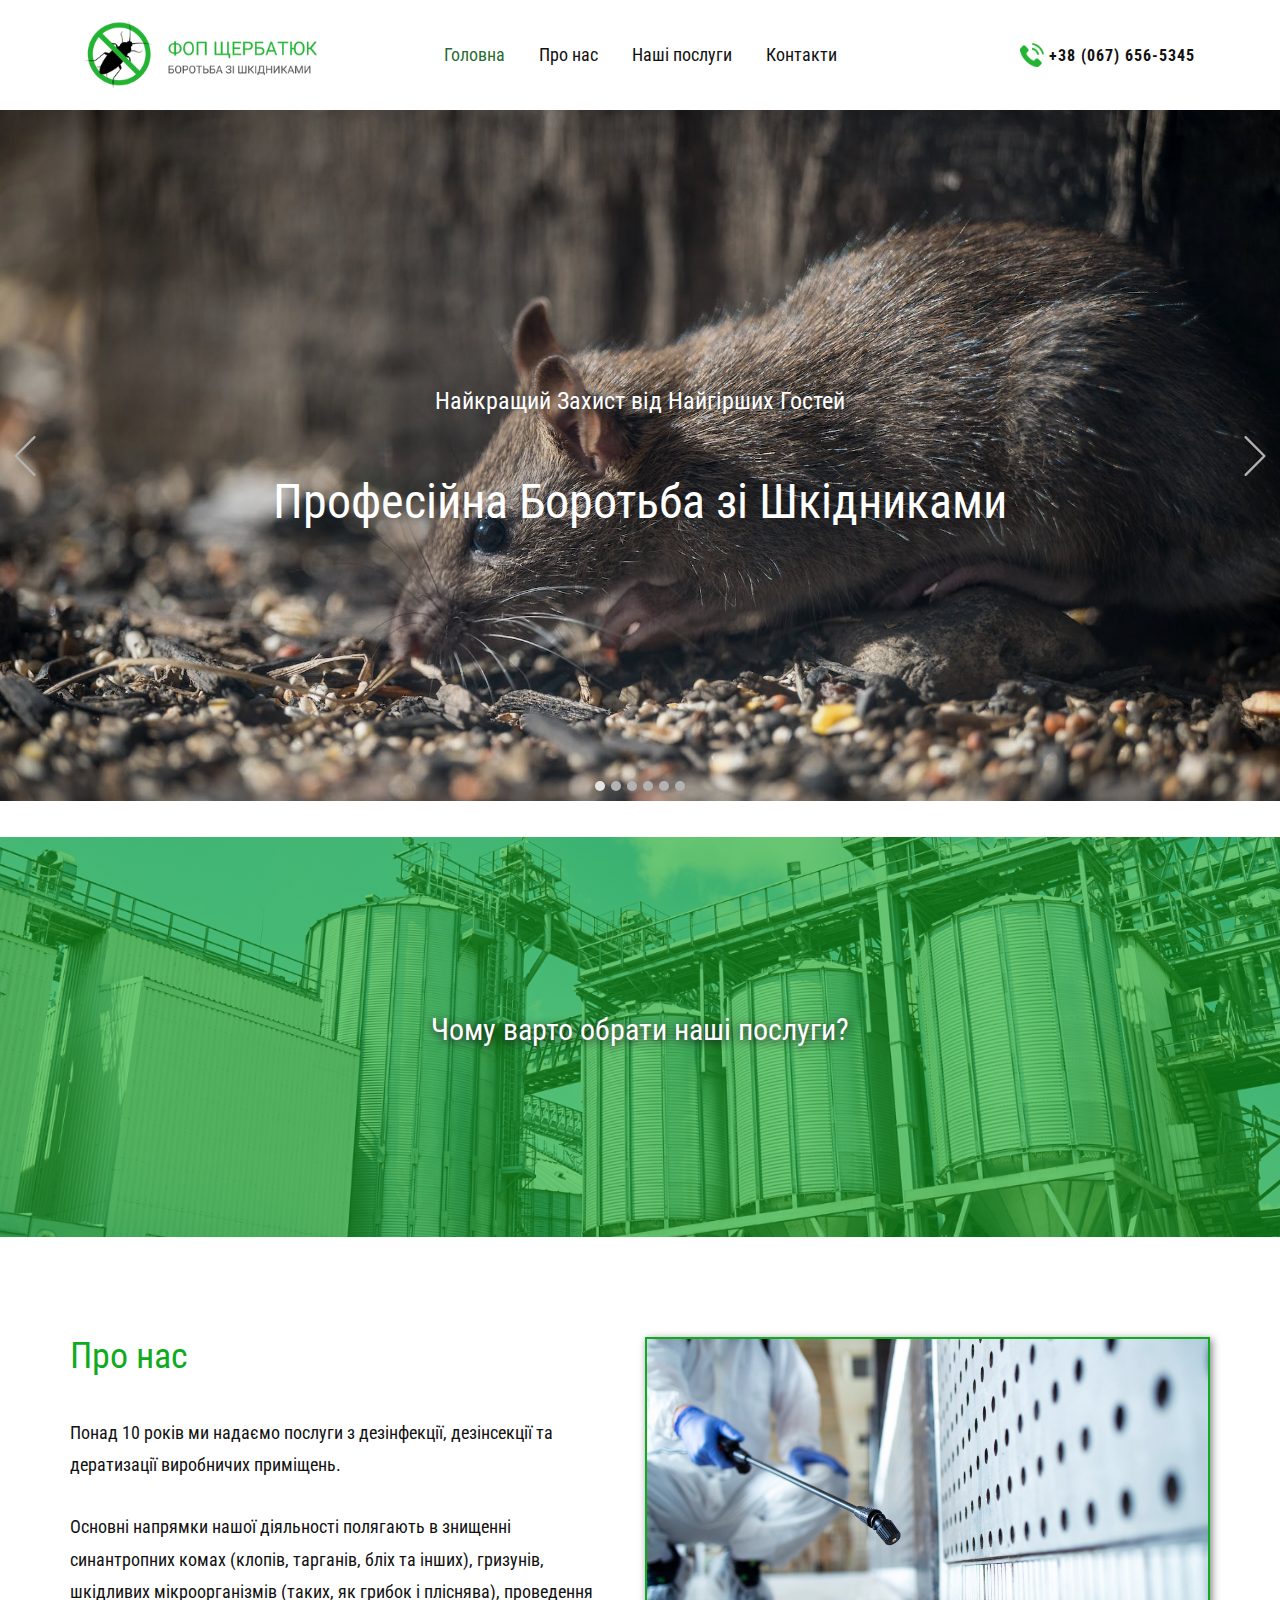
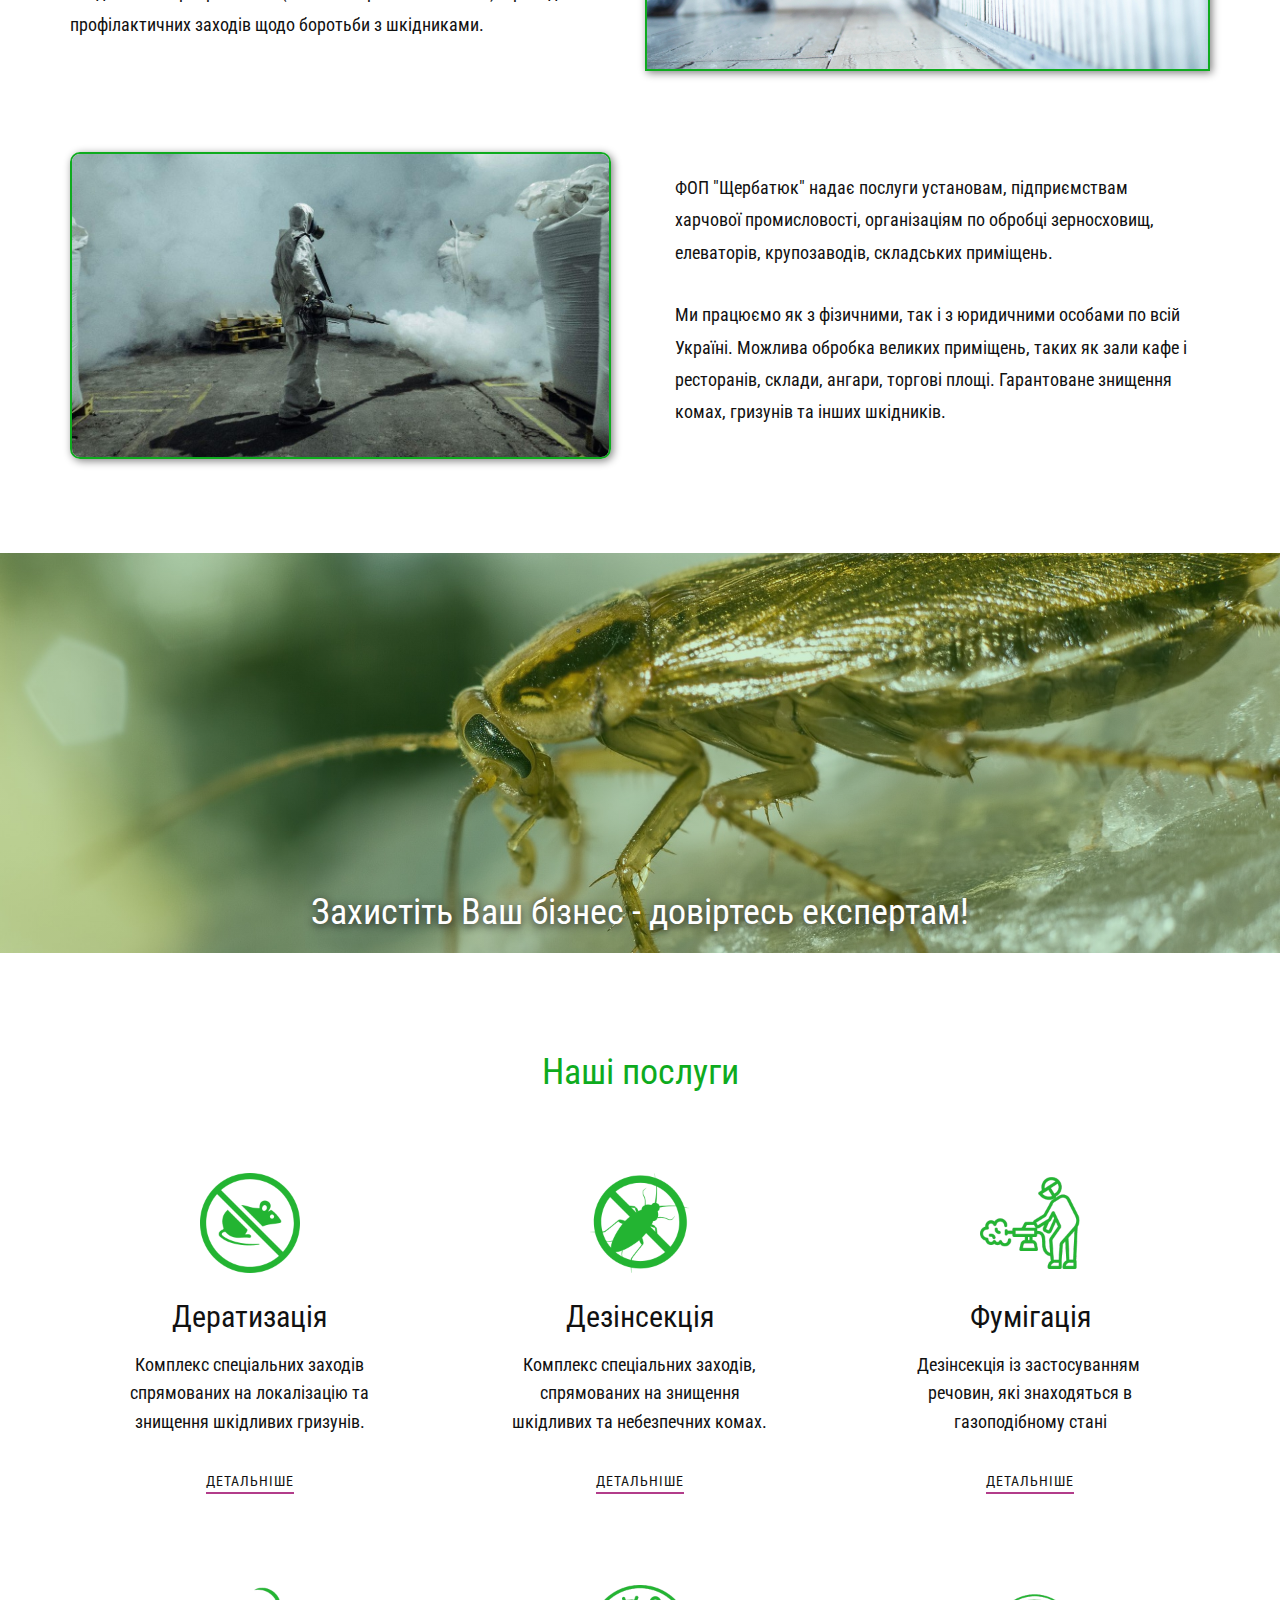
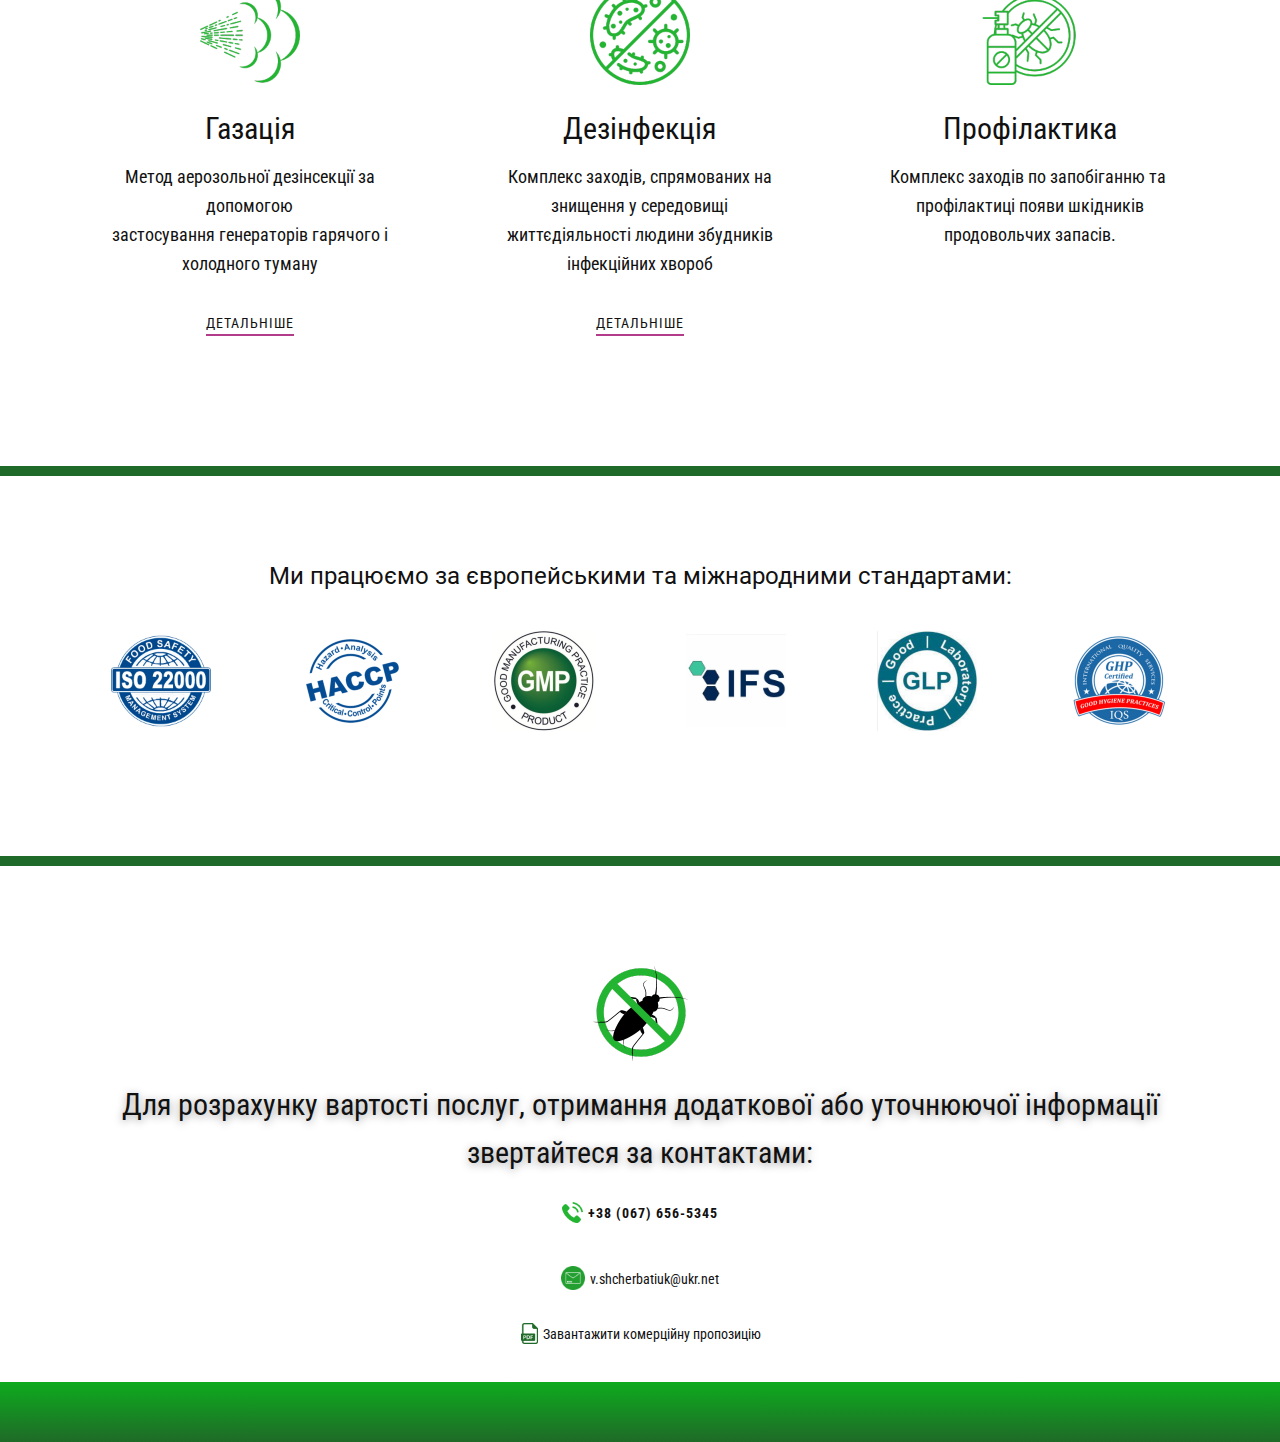
<file: index.html>
<!DOCTYPE html>
<html style="font-size: 16px;" lang="uk-UA">

  <head>
    <meta name="viewport" content="width=device-width, initial-scale=1.0">
    <meta charset="utf-8">
    <meta name="keywords"
          content="Дезінсекція, Дератизація, Фумігація, Дезінфекція, складські приміщення, Боротьба зі Шкідниками">
    <meta name="description"
          content="Основні напрямки нашої діяльності полягають ​в знищенні синантропних комах (клопів, тарганів, бліх та інших), гризунів, шкідливих мікроорганізмів (пліснява, грибок), проведення профілактичних заходів щодо боротьби зі шкідниками.​">
    <title>Послуги Дезінсекції, Дератизації, Фумігації в Україні</title>
    <link rel="stylesheet" href="nicepage.css" media="screen">
    <link rel="stylesheet" href="main.css" media="screen">
    <script class="u-script" type="text/javascript" src="jquery.js" defer=""></script>
    <script class="u-script" type="text/javascript" src="nicepage.js" defer=""></script>
    <link rel="icon" href="images/favicons/favicon.ico">
    <link rel="apple-touch-icon" sizes="180x180" href="/images/favicons/apple-touch-icon.png" />
    <link rel="icon" type="image/png" sizes="32x32" href="/images/favicons/favicon-32x32.png" />
    <link rel="icon" type="image/png" sizes="16x16" href="/images/favicons/favicon-16x16.png" />
    <link rel="manifest" href="/site.webmanifest" />
    <link id="u-theme-google-font" rel="stylesheet" href="fonts.css">
    <link id="u-page-google-font" rel="stylesheet" href="main-fonts.css">



    <script type="application/ld+json">{
		"@context": "http://schema.org",
		"@type": "Organization",
		"name": "vshcherbatiuk",
		"logo": "images/logo1.png"
}</script>
    <meta name="theme-color" content="#f15048">
    <meta property="og:title" content="Послуги Дезінсекції, Дератизації, Фумігації в Україні">
    <meta property="og:description"
          content="Основні напрямки нашої діяльності полягають ​в знищенні синантропних комах (клопів, тарганів, бліх та інших), гризунів, шкідливих мікроорганізмів (пліснява, грибок), проведення профілактичних заходів щодо боротьби зі шкідниками.​">
    <meta property="og:type" content="website">
    <meta data-intl-tel-input-cdn-path="intlTelInput/">
  </head>

  <body data-home-page="main.html" data-home-page-title="main" data-path-to-root="./" data-include-products="false"
        class="u-body u-xl-mode" data-lang="uk"
        data-lang-ru="{&quot;head-title&quot;:&quot;&quot;,&quot;head-keywords&quot;:&quot;&quot;,&quot;head-description&quot;:&quot;&quot;}"
        data-lang-uk="{&quot;head-title&quot;:&quot;&quot;,&quot;head-keywords&quot;:&quot;&quot;,&quot;head-description&quot;:&quot;&quot;}">
    <header class="header u-clearfix u-header" id="sec-eb21" data-animation-name="" data-animation-duration="0"
            data-animation-delay="0" data-animation-direction="">
      <div class="u-clearfix u-sheet u-sheet-1">
        <img class="u-align-center-xs u-align-left-md u-align-left-sm u-hidden-lg u-hidden-xl u-image u-image-contain u-image-default u-preserve-proportions u-image-1"
             src="images/logo-small.png" alt="" data-image-width="95" data-image-height="95" data-href="main.html"
             data-lang-ru="" data-lang-uk="">
        <img class="u-align-left-xs u-hidden-lg u-hidden-md u-hidden-sm u-hidden-xl u-image u-image-contain u-image-default u-preserve-proportions u-image-2"
             src="images/telephone-icon-animated.gif" alt="" data-image-width="40" data-image-height="40"
             data-href="tel:+380676565345" data-lang-ru="" data-lang-uk="">
        <a href="main.html" class="u-align-left u-hidden-md u-hidden-sm u-hidden-xs u-image u-logo u-image-3"
           data-image-width="321" data-image-height="93" title="main">
          <img class="u-logo-image u-logo-image-1" src="images/logo1.png">
        </a>
        <nav class="u-align-center-lg u-align-center-xl u-align-right-md u-align-right-sm u-align-right-xs u-menu u-menu-dropdown u-offcanvas u-menu-1"
             data-responsive-from="MD" data-position="">
          <div class="menu-collapse u-custom-font u-font-roboto-condensed"
               style="font-size: 1rem; letter-spacing: 0px;">
            <a class="u-button-style u-custom-effect-duration u-custom-left-right-menu-spacing u-custom-padding-bottom u-custom-text-active-color u-custom-text-color u-custom-text-hover-color u-custom-top-bottom-menu-spacing u-nav-link u-text-active-palette-1-base u-text-hover-palette-2-base"
               href="#"
               data-lang-ru="{&quot;content&quot;:&quot;\n          <svg class=\&quot;u-svg-link\&quot; viewBox=\&quot;0 0 24 24\&quot;><use xmlns:xlink=\&quot;http://www.w3.org/1999/xlink\&quot; xlink:href=\&quot;#menu-hamburger\&quot;></use></svg>\n          <svg class=\&quot;u-svg-content\&quot; version=\&quot;1.1\&quot; id=\&quot;menu-hamburger\&quot; viewBox=\&quot;0 0 16 16\&quot; x=\&quot;0px\&quot; y=\&quot;0px\&quot; xmlns:xlink=\&quot;http://www.w3.org/1999/xlink\&quot; xmlns=\&quot;http://www.w3.org/2000/svg\&quot;><g><rect y=\&quot;1\&quot; width=\&quot;16\&quot; height=\&quot;2\&quot;></rect><rect y=\&quot;7\&quot; width=\&quot;16\&quot; height=\&quot;2\&quot;></rect><rect y=\&quot;13\&quot; width=\&quot;16\&quot; height=\&quot;2\&quot;></rect>\n</g></svg>\n        &quot;,&quot;href&quot;:&quot;#&quot;}"
               data-lang-uk="{&quot;content&quot;:&quot;\n          <svg class=\&quot;u-svg-link\&quot; viewBox=\&quot;0 0 24 24\&quot;><use xmlns:xlink=\&quot;http://www.w3.org/1999/xlink\&quot; xlink:href=\&quot;#menu-hamburger\&quot;></use></svg>\n          <svg class=\&quot;u-svg-content\&quot; version=\&quot;1.1\&quot; id=\&quot;menu-hamburger\&quot; viewBox=\&quot;0 0 16 16\&quot; x=\&quot;0px\&quot; y=\&quot;0px\&quot; xmlns:xlink=\&quot;http://www.w3.org/1999/xlink\&quot; xmlns=\&quot;http://www.w3.org/2000/svg\&quot;><g><rect y=\&quot;1\&quot; width=\&quot;16\&quot; height=\&quot;2\&quot;></rect><rect y=\&quot;7\&quot; width=\&quot;16\&quot; height=\&quot;2\&quot;></rect><rect y=\&quot;13\&quot; width=\&quot;16\&quot; height=\&quot;2\&quot;></rect>\n</g></svg>\n        &quot;,&quot;href&quot;:&quot;#&quot;}">
              <svg class="u-svg-link" viewBox="0 0 24 24">
                <use xmlns:xlink="http://www.w3.org/1999/xlink" xlink:href="#menu-hamburger"></use>
              </svg>
              <svg class="u-svg-content" version="1.1" id="menu-hamburger" viewBox="0 0 16 16" x="0px" y="0px"
                   xmlns:xlink="http://www.w3.org/1999/xlink" xmlns="http://www.w3.org/2000/svg">
                <g>
                  <rect y="1" width="16" height="2"></rect>
                  <rect y="7" width="16" height="2"></rect>
                  <rect y="13" width="16" height="2"></rect>
                </g>
              </svg>
            </a>
          </div>
          <div class="u-custom-menu u-nav-container">
            <ul class="u-custom-font u-font-roboto-condensed u-nav u-spacing-10 u-unstyled u-nav-1">
              <li class="u-nav-item"><a
                   class="u-button-style u-nav-link u-text-active-custom-color-5 u-text-body-color u-text-hover-custom-color-3"
                   href="main.html" style="padding: 10px;"
                   data-lang-ru="{&quot;content&quot;:&quot;Головна&quot;,&quot;href&quot;:&quot;main.html&quot;}"
                   data-lang-uk="{&quot;content&quot;:&quot;Головна&quot;,&quot;href&quot;:&quot;main.html&quot;}">Головна</a>
              </li>
              <li class="u-nav-item"><a
                   class="u-button-style u-nav-link u-text-active-custom-color-5 u-text-body-color u-text-hover-custom-color-3"
                   href="main.html#about-section" style="padding: 10px;"
                   data-lang-ru="{&quot;content&quot;:&quot;Про нас&quot;,&quot;href&quot;:&quot;main.html#about-section&quot;}"
                   data-lang-uk="{&quot;content&quot;:&quot;Про нас&quot;,&quot;href&quot;:&quot;main.html#about-section&quot;}">Про
                  нас</a>
              </li>
              <li class="u-nav-item"><a
                   class="u-button-style u-nav-link u-text-active-custom-color-5 u-text-body-color u-text-hover-custom-color-3"
                   href="main.html#services-section" style="padding: 10px;"
                   data-lang-ru="{&quot;content&quot;:&quot;Наші послуги&quot;,&quot;href&quot;:&quot;main.html#services-section&quot;}"
                   data-lang-uk="{&quot;content&quot;:&quot;Наші послуги&quot;,&quot;href&quot;:&quot;main.html#services-section&quot;}">Наші
                  послуги</a>
                <div class="u-nav-popup">
                  <ul
                      class="u-custom-font u-font-roboto-condensed u-h-spacing-20 u-nav u-unstyled u-v-spacing-10 u-nav-2">
                    <li class="u-nav-item"><a class="u-button-style u-nav-link u-white"
                         href="services.html#deratization-section"
                         data-lang-ru="{&quot;content&quot;:&quot;Дератизація&quot;,&quot;href&quot;:&quot;services.html#deratization-section&quot;}"
                         data-lang-uk="{&quot;content&quot;:&quot;Дератизація&quot;,&quot;href&quot;:&quot;services.html#deratization-section&quot;}">Дератизація</a>
                    </li>
                    <li class="u-nav-item"><a class="u-button-style u-nav-link u-white"
                         href="services.html#disinsection-section"
                         data-lang-ru="{&quot;content&quot;:&quot;Дезінсекція&quot;,&quot;href&quot;:&quot;services.html#disinsection-section&quot;}"
                         data-lang-uk="{&quot;content&quot;:&quot;Дезінсекція&quot;,&quot;href&quot;:&quot;services.html#disinsection-section&quot;}">Дезінсекція</a>
                    </li>
                    <li class="u-nav-item"><a class="u-button-style u-nav-link u-white"
                         href="services.html#fumigation-section"
                         data-lang-ru="{&quot;content&quot;:&quot;Фумігація&quot;,&quot;href&quot;:&quot;services.html#fumigation-section&quot;}"
                         data-lang-uk="{&quot;content&quot;:&quot;Фумігація&quot;,&quot;href&quot;:&quot;services.html#fumigation-section&quot;}">Фумігація</a>
                    </li>
                    <li class="u-nav-item"><a class="u-button-style u-nav-link u-white"
                         href="services.html#aerosolisation-section"
                         data-lang-ru="{&quot;content&quot;:&quot;Газація&quot;,&quot;href&quot;:&quot;services.html#aerosolisation-section&quot;}"
                         data-lang-uk="{&quot;content&quot;:&quot;Газація&quot;,&quot;href&quot;:&quot;services.html#aerosolisation-section&quot;}">Газація</a>
                    </li>
                    <li class="u-nav-item"><a class="u-button-style u-nav-link u-white"
                         href="services.html#desinfection-section"
                         data-lang-ru="{&quot;content&quot;:&quot;Дезінфекція&quot;,&quot;href&quot;:&quot;services.html#desinfection-section&quot;}"
                         data-lang-uk="{&quot;content&quot;:&quot;Дезінфекція&quot;,&quot;href&quot;:&quot;services.html#desinfection-section&quot;}">Дезінфекція</a>
                    </li>
                  </ul>
                </div>
              </li>
              <li class="u-nav-item"><a
                   class="u-button-style u-nav-link u-text-active-custom-color-5 u-text-body-color u-text-hover-custom-color-3"
                   href="main.html#footer-section" style="padding: 10px;"
                   data-lang-ru="{&quot;content&quot;:&quot;Контакти&quot;,&quot;href&quot;:&quot;main.html#footer-section&quot;}"
                   data-lang-uk="{&quot;content&quot;:&quot;Контакти&quot;,&quot;href&quot;:&quot;main.html#footer-section&quot;}">Контакти</a>
              </li>
            </ul>
          </div>
          <div class="u-custom-menu u-nav-container-collapse">
            <div class="u-container-style u-custom-color-5 u-inner-container-layout u-opacity u-opacity-90 u-sidenav">
              <div class="u-inner-container-layout u-sidenav-overflow">
                <div class="u-menu-close"></div>
                <ul
                    class="u-align-center u-custom-font u-font-roboto-condensed u-nav u-popupmenu-items u-spacing-15 u-text-active-grey-90 u-unstyled u-nav-3">
                  <li class="u-nav-item"><a class="u-button-style u-nav-link" href="main.html"
                       data-lang-ru="{&quot;content&quot;:&quot;Головна&quot;,&quot;href&quot;:&quot;main.html&quot;}"
                       data-lang-uk="{&quot;content&quot;:&quot;Головна&quot;,&quot;href&quot;:&quot;main.html&quot;}">Головна</a>
                  </li>
                  <li class="u-nav-item"><a class="u-button-style u-nav-link" href="main.html#about-section"
                       data-lang-ru="{&quot;content&quot;:&quot;Про нас&quot;,&quot;href&quot;:&quot;main.html#about-section&quot;}"
                       data-lang-uk="{&quot;content&quot;:&quot;Про нас&quot;,&quot;href&quot;:&quot;main.html#about-section&quot;}">Про
                      нас</a>
                  </li>
                  <li class="u-nav-item"><a class="u-button-style u-nav-link" href="main.html#services-section"
                       data-lang-ru="{&quot;content&quot;:&quot;Наші послуги&quot;,&quot;href&quot;:&quot;main.html#services-section&quot;}"
                       data-lang-uk="{&quot;content&quot;:&quot;Наші послуги&quot;,&quot;href&quot;:&quot;main.html#services-section&quot;}">Наші
                      послуги</a>
                    <div class="u-nav-popup">
                      <ul
                          class="u-custom-font u-font-roboto-condensed u-h-spacing-20 u-nav u-unstyled u-v-spacing-10 u-nav-4">
                        <li class="u-nav-item"><a class="u-button-style u-nav-link"
                             href="services.html#deratization-section"
                             data-lang-ru="{&quot;content&quot;:&quot;Дератизація&quot;,&quot;href&quot;:&quot;services.html#deratization-section&quot;}"
                             data-lang-uk="{&quot;content&quot;:&quot;Дератизація&quot;,&quot;href&quot;:&quot;services.html#deratization-section&quot;}">Дератизація</a>
                        </li>
                        <li class="u-nav-item"><a class="u-button-style u-nav-link"
                             href="services.html#disinsection-section"
                             data-lang-ru="{&quot;content&quot;:&quot;Дезінсекція&quot;,&quot;href&quot;:&quot;services.html#disinsection-section&quot;}"
                             data-lang-uk="{&quot;content&quot;:&quot;Дезінсекція&quot;,&quot;href&quot;:&quot;services.html#disinsection-section&quot;}">Дезінсекція</a>
                        </li>
                        <li class="u-nav-item"><a class="u-button-style u-nav-link"
                             href="services.html#fumigation-section"
                             data-lang-ru="{&quot;content&quot;:&quot;Фумігація&quot;,&quot;href&quot;:&quot;services.html#fumigation-section&quot;}"
                             data-lang-uk="{&quot;content&quot;:&quot;Фумігація&quot;,&quot;href&quot;:&quot;services.html#fumigation-section&quot;}">Фумігація</a>
                        </li>
                        <li class="u-nav-item"><a class="u-button-style u-nav-link"
                             href="services.html#aerosolisation-section"
                             data-lang-ru="{&quot;content&quot;:&quot;Газація&quot;,&quot;href&quot;:&quot;services.html#aerosolisation-section&quot;}"
                             data-lang-uk="{&quot;content&quot;:&quot;Газація&quot;,&quot;href&quot;:&quot;services.html#aerosolisation-section&quot;}">Газація</a>
                        </li>
                        <li class="u-nav-item"><a class="u-button-style u-nav-link"
                             href="services.html#desinfection-section"
                             data-lang-ru="{&quot;content&quot;:&quot;Дезінфекція&quot;,&quot;href&quot;:&quot;services.html#desinfection-section&quot;}"
                             data-lang-uk="{&quot;content&quot;:&quot;Дезінфекція&quot;,&quot;href&quot;:&quot;services.html#desinfection-section&quot;}">Дезінфекція</a>
                        </li>
                      </ul>
                    </div>
                  </li>
                  <li class="u-nav-item"><a class="u-button-style u-nav-link" href="main.html#footer-section"
                       data-lang-ru="{&quot;content&quot;:&quot;Контакти&quot;,&quot;href&quot;:&quot;main.html#footer-section&quot;}"
                       data-lang-uk="{&quot;content&quot;:&quot;Контакти&quot;,&quot;href&quot;:&quot;main.html#footer-section&quot;}">Контакти</a>
                  </li>
                </ul>
              </div>
            </div>
            <div class="u-black u-menu-overlay u-opacity u-opacity-50"></div>
          </div>
        </nav>
        <a href="tel:+380676565345"
           class="u-active-none u-align-center-md u-align-center-sm u-align-center-xs u-align-right-lg u-align-right-xl u-border-0 u-btn u-button-style u-custom-font u-font-roboto-condensed u-hidden-xs u-hover-feature u-hover-none u-none u-text-hover-grey-75 u-btn-1"
           data-lang-ru="{&quot;content&quot;:&quot;​<span class=\&quot;u-file-icon u-icon u-text-custom-color-3 u-icon-1\&quot; style=\&quot;font-size: 1.5em; margin-right: 5px; vertical-align: -2px\&quot;><img src=\&quot;images/126341-762a72c1.png\&quot; alt=\&quot;\&quot; data-original-src=\&quot;images/126341.png\&quot; data-color=\&quot;#000000\&quot;></span>+38 (067) 656-5345&quot;,&quot;href&quot;:&quot;tel:+380676565345&quot;}"
           data-lang-uk="{&quot;content&quot;:&quot;​<span class=\&quot;u-file-icon u-icon u-text-custom-color-3 u-icon-1\&quot; style=\&quot;font-size: 1.5em; margin-right: 5px; vertical-align: -2px\&quot;><img src=\&quot;images/126341-762a72c1.png\&quot; alt=\&quot;\&quot; data-original-src=\&quot;images/126341.png\&quot; data-color=\&quot;#000000\&quot;></span>+38 (067) 656-5345&quot;,&quot;href&quot;:&quot;tel:+380676565345&quot;}"
           title="Для розрахунку вартості послуг, отримання додаткової або уточнюючої інформації телефонуйте"><span
                class="u-file-icon u-icon u-text-custom-color-3 u-icon-1"><img src="images/126341-762a72c1.png"
                 alt=""></span>+38 (067) 656-5345
        </a>
      </div>
    </header>
    <section class="hero-slider u-clearfix u-section-1" id="hero-slider-section">
      <div class="u-container-style u-expanded-width u-group u-shape-rectangle u-group-1">
        <div class="u-container-layout u-container-layout-1">
          <div data-interval="4500" data-u-ride="carousel" class="u-carousel u-expanded-width u-slider u-slider-1"
               id="carousel-b6e5">
            <ol class="u-absolute-hcenter u-carousel-indicators u-carousel-indicators-1">
              <li data-u-target="#carousel-b6e5" class="u-active u-active-grey-10 u-grey-30 u-shape-circle"
                  data-u-slide-to="0" style="width: 10px; height: 10px;"></li>
              <li data-u-target="#carousel-b6e5" class="u-active-grey-10 u-grey-30 u-shape-circle" data-u-slide-to="1"
                  style="width: 10px; height: 10px;"></li>
              <li data-u-target="#carousel-b6e5" class="u-active-grey-10 u-grey-30 u-shape-circle" data-u-slide-to="2"
                  style="width: 10px; height: 10px;"></li>
              <li data-u-target="#carousel-b6e5" class="u-active-grey-10 u-grey-30 u-shape-circle" data-u-slide-to="3"
                  style="width: 10px; height: 10px;"></li>
              <li data-u-target="#carousel-b6e5" class="u-active-grey-10 u-grey-30 u-shape-circle" data-u-slide-to="4"
                  style="width: 10px; height: 10px;"></li>
              <li data-u-target="#carousel-b6e5" class="u-active-grey-10 u-grey-30 u-shape-circle" data-u-slide-to="5"
                  style="width: 10px; height: 10px;"></li>
            </ol>
            <div class="u-carousel-inner" role="listbox">
              <div class="custom-expanded u-active u-carousel-item u-container-align-center u-container-style u-image u-shading u-slide u-image-1"
                   data-image-width="1920" data-image-height="1269">
                <div class="u-container-layout u-valign-middle u-container-layout-2">
                  <div
                       class="custom-expanded u-align-center u-container-align-center u-container-style u-group u-shape-rectangle u-group-2">
                    <div class="u-container-layout u-valign-middle u-container-layout-3">
                      <p class="u-align-center u-custom-font u-font-roboto-condensed u-large-text u-text u-text-default u-text-variant u-text-1"
                         data-lang-ru="​​Найкращий Захист від Найгірших Гостей"
                         data-lang-uk="​​Найкращий Захист від Найгірших Гостей"> Найкращий Захист від Найгірших Гостей
                      </p>
                      <h1 class="u-align-center u-custom-font u-font-roboto-condensed u-text u-text-body-alt-color u-text-default u-text-2"
                          data-lang-ru="​​Професійна Боротьба зі Шкідниками"
                          data-lang-uk="​​Професійна Боротьба зі Шкідниками"> Професійна Боротьба зі Шкідниками</h1>
                    </div>
                  </div>
                </div>
              </div>
              <div class="custom-expanded u-carousel-item u-container-align-center u-container-style u-image u-shading u-slide u-image-2"
                   data-image-width="1000" data-image-height="668">
                <div class="u-container-layout u-valign-middle u-container-layout-4">
                  <div
                       class="custom-expanded u-align-center u-container-align-center u-container-style u-group u-shape-rectangle u-group-3">
                    <div class="u-container-layout u-valign-middle u-container-layout-5">
                      <p class="u-align-center u-custom-font u-font-roboto-condensed u-large-text u-text u-text-default u-text-variant u-text-white u-text-3"
                         data-lang-ru="​​Найкращий Захист від Найгірших Гостей"
                         data-lang-uk="​​Найкращий Захист від Найгірших Гостей"> Найкращий Захист від Найгірших Гостей
                      </p>
                      <h1 class="u-align-center u-custom-font u-font-roboto-condensed u-text u-text-body-alt-color u-text-default u-text-4"
                          data-lang-ru="​​Професійна Боротьба зі Шкідниками"
                          data-lang-uk="​​Професійна Боротьба зі Шкідниками"> Професійна Боротьба зі Шкідниками</h1>
                    </div>
                  </div>
                </div>
              </div>
              <div class="custom-expanded u-carousel-item u-container-align-center u-container-style u-image u-shading u-slide u-image-3"
                   data-image-width="3456" data-image-height="2304">
                <div class="u-container-layout u-valign-middle u-container-layout-6">
                  <div
                       class="custom-expanded u-align-center u-container-align-center u-container-style u-group u-shape-rectangle u-group-4">
                    <div class="u-container-layout u-valign-middle u-container-layout-7">
                      <p class="u-align-center u-custom-font u-font-roboto-condensed u-large-text u-text u-text-default u-text-variant u-text-white u-text-5"
                         data-lang-ru="​​Найкращий Захист від Найгірших Гостей"
                         data-lang-uk="​​Найкращий Захист від Найгірших Гостей"> Найкращий Захист від Найгірших Гостей
                      </p>
                      <h1 class="u-align-center u-custom-font u-font-roboto-condensed u-text u-text-body-alt-color u-text-default u-text-6"
                          data-lang-ru="​​Професійна Боротьба зі Шкідниками"
                          data-lang-uk="​​Професійна Боротьба зі Шкідниками"> Професійна Боротьба зі Шкідниками</h1>
                    </div>
                  </div>
                </div>
                <style data-mode="XL" data-visited="true"></style>
                <style data-mode="LG" data-visited="true"></style>
                <style data-mode="MD" data-visited="true"></style>
                <style data-mode="SM"></style>
                <style data-mode="XS" data-visited="true"></style>
              </div>
              <div class="u-carousel-item u-container-align-center u-container-style u-image u-shading u-slide u-image-4"
                   data-image-width="1920" data-image-height="1080">
                <div class="u-container-layout u-valign-middle u-container-layout-8">
                  <div
                       class="custom-expanded u-align-center u-container-align-center u-container-style u-group u-shape-rectangle u-group-5">
                    <div class="u-container-layout u-valign-middle u-container-layout-9">
                      <p class="u-align-center u-custom-font u-font-roboto-condensed u-large-text u-text u-text-default u-text-variant u-text-white u-text-7"
                         data-lang-ru="​​Найкращий Захист від Найгірших Гостей"
                         data-lang-uk="​​Найкращий Захист від Найгірших Гостей"> Найкращий Захист від Найгірших Гостей
                      </p>
                      <h1 class="u-align-center u-custom-font u-font-roboto-condensed u-text u-text-body-alt-color u-text-default u-text-8"
                          data-lang-ru="​​Професійна Боротьба зі Шкідниками"
                          data-lang-uk="​​Професійна Боротьба зі Шкідниками"> Професійна Боротьба зі Шкідниками</h1>
                    </div>
                  </div>
                </div>
              </div>
              <div class="u-carousel-item u-container-align-center u-container-style u-image u-slide u-image-5"
                   data-image-width="1920" data-image-height="1080">
                <div class="u-container-layout u-valign-middle u-container-layout-10">
                  <div
                       class="custom-expanded u-align-center u-container-align-center u-container-style u-group u-shape-rectangle u-group-6">
                    <div class="u-container-layout u-valign-middle u-container-layout-11">
                      <p class="u-align-center u-custom-font u-font-roboto-condensed u-large-text u-text u-text-default u-text-variant u-text-white u-text-9"
                         data-lang-ru="​​Найкращий Захист від Найгірших Гостей"
                         data-lang-uk="​​Найкращий Захист від Найгірших Гостей"> Найкращий Захист від Найгірших Гостей
                      </p>
                      <h1 class="u-align-center u-custom-font u-font-roboto-condensed u-text u-text-body-alt-color u-text-default u-text-10"
                          data-lang-ru="​​Професійна Боротьба зі Шкідниками"
                          data-lang-uk="​​Професійна Боротьба зі Шкідниками"> Професійна Боротьба зі Шкідниками</h1>
                    </div>
                  </div>
                </div>
              </div>
              <div class="u-carousel-item u-container-align-center u-container-style u-image u-slide u-image-6"
                   data-image-width="1920" data-image-height="1080">
                <div class="u-container-layout u-valign-middle u-container-layout-12">
                  <div
                       class="custom-expanded u-align-center u-container-align-center u-container-style u-group u-shape-rectangle u-group-7">
                    <div class="u-container-layout u-valign-middle u-container-layout-13">
                      <p class="u-align-center u-custom-font u-font-roboto-condensed u-large-text u-text u-text-default u-text-variant u-text-white u-text-11"
                         data-lang-ru="​​Найкращий Захист від Найгірших Гостей"
                         data-lang-uk="​​Найкращий Захист від Найгірших Гостей"> Найкращий Захист від Найгірших Гостей
                      </p>
                      <h1 class="u-align-center u-custom-font u-font-roboto-condensed u-text u-text-body-alt-color u-text-default u-text-12"
                          data-lang-ru="​​Професійна Боротьба зі Шкідниками"
                          data-lang-uk="​​Професійна Боротьба зі Шкідниками"> Професійна Боротьба зі Шкідниками</h1>
                    </div>
                  </div>
                </div>
              </div>
            </div>
            <a class="u-absolute-vcenter u-carousel-control u-carousel-control-prev u-spacing-5 u-text-grey-30 u-carousel-control-1"
               href="#carousel-b6e5" role="button" data-u-slide="prev">
              <span aria-hidden="true">
                <svg viewBox="0 0 477.175 477.175">
                  <path d="M145.188,238.575l215.5-215.5c5.3-5.3,5.3-13.8,0-19.1s-13.8-5.3-19.1,0l-225.1,225.1c-5.3,5.3-5.3,13.8,0,19.1l225.1,225
                    c2.6,2.6,6.1,4,9.5,4s6.9-1.3,9.5-4c5.3-5.3,5.3-13.8,0-19.1L145.188,238.575z"></path>
                </svg>
              </span>
              <span class="sr-only">Previous</span>
            </a>
            <a class="u-absolute-vcenter u-carousel-control u-carousel-control-next u-spacing-5 u-text-grey-30 u-carousel-control-2"
               href="#carousel-b6e5" role="button" data-u-slide="next">
              <span aria-hidden="true">
                <svg viewBox="0 0 477.175 477.175">
                  <path
                        d="M360.731,229.075l-225.1-225.1c-5.3-5.3-13.8-5.3-19.1,0s-5.3,13.8,0,19.1l215.5,215.5l-215.5,215.5
                    c-5.3,5.3-5.3,13.8,0,19.1c2.6,2.6,6.1,4,9.5,4c3.4,0,6.9-1.3,9.5-4l225.1-225.1C365.931,242.875,365.931,234.275,360.731,229.075z">
                  </path>
                </svg>
              </span>
              <span class="sr-only">Next</span>
            </a>
          </div>
        </div>
      </div>
    </section>
    <section class="u-clearfix u-container-align-center u-image u-shading u-valign-middle-md u-valign-middle-sm u-valign-middle-xs u-section-2"
             id="sec-aaf9" data-image-width="1500" data-image-height="1001">
      <h2 class="u-align-center u-custom-font u-font-roboto-condensed u-subtitle u-text u-text-1">Чому варто обрати наші
        послуги?</h2>
    </section>
    <section class="section-about u-clearfix u-section-3" id="about-section">
      <div class="u-clearfix u-sheet u-valign-bottom-xs u-sheet-1">
        <div
             class="data-layout-selected u-align-center-xs u-clearfix u-expanded-width-xs u-gutter-10 u-layout-spacing-vertical u-layout-wrap u-layout-wrap-1">
          <div class="u-layout">
            <div class="u-layout-row">
              <div class="u-align-left u-container-style u-layout-cell u-left-cell u-size-30 u-layout-cell-1">
                <div class="u-container-layout u-container-layout-1">
                  <h2 class="u-align-left u-custom-font u-font-roboto-condensed u-text u-text-custom-color-3 u-text-1"
                      data-lang-ru="Про нас" data-lang-uk="Про нас">Про нас</h2>
                  <p class="u-align-left u-custom-font u-font-roboto-condensed u-text u-text-2"
                     data-lang-ru="​Понад 10 років ми надаємо послуги з дезінфекції, дезінсекції та дератизації виробничих приміщень.<br>"
                     data-lang-uk="​Понад 10 років ми надаємо послуги з дезінфекції, дезінсекції та дератизації виробничих приміщень.<br>">
                    Понад 10 років ми надаємо послуги з дезінфекції, дезінсекції та дератизації виробничих
                    приміщень.<br>
                  </p>
                  <p class="u-align-left u-custom-font u-font-roboto-condensed u-text u-text-3"
                     data-lang-ru="Основні напрямки нашої діяльності полягають ​в знищенні синантропних комах (клопів, тарганів, бліх та інших), гризунів, шкідливих мікроорганізмів (таких, як грибок і пліснява), проведення профілактичних заходів щодо боротьби з шкідниками.​"
                     data-lang-uk="Основні напрямки нашої діяльності полягають ​в знищенні синантропних комах (клопів, тарганів, бліх та інших), гризунів, шкідливих мікроорганізмів (таких, як грибок і пліснява), проведення профілактичних заходів щодо боротьби з шкідниками.​">
                    Основні напрямки нашої діяльності полягають ​в знищенні синантропних комах (клопів, тарганів, бліх
                    та інших), гризунів, шкідливих мікроорганізмів (таких, як грибок і пліснява), проведення
                    профілактичних заходів щодо боротьби з шкідниками. </p>
                </div>
              </div>
              <div class="u-container-style u-effect-hover-zoom u-hover-feature u-image-round u-layout-cell u-right-cell u-size-30 u-layout-cell-2"
                   src="" data-image-width="1000" data-image-height="667">
                <div class="u-background-effect u-expanded">
                  <div class="u-background-effect-image u-expanded u-image u-image-1" data-image-width="1000"
                       data-image-height="667"></div>
                </div>
                <div class="u-border-2 u-border-custom-color-3 u-container-layout u-valign-middle u-container-layout-2">
                </div>
              </div>
            </div>
          </div>
        </div>
        <div
             class="data-layout-selected u-clearfix u-expanded-width u-gutter-10 u-layout-spacing-vertical u-layout-wrap u-layout-wrap-2">
          <div class="u-layout">
            <div class="u-layout-row">
              <div class="u-align-left u-container-style u-layout-cell u-left-cell u-radius u-size-30 u-layout-cell-3">
                <div class="u-container-layout u-container-layout-3">
                  <img class="u-border-2 u-border-custom-color-3 u-expanded-height-xl u-expanded-width-lg u-expanded-width-md u-expanded-width-sm u-expanded-width-xs u-hover-feature u-image u-image-round u-radius u-image-2"
                       src="images/image-4.jpg" data-image-width="1120" data-image-height="1120" data-lang-ru=""
                       data-lang-uk="">
                </div>
              </div>
              <div class="u-container-style u-layout-cell u-radius u-right-cell u-size-30 u-layout-cell-4" src="">
                <div class="u-container-layout u-container-layout-4">
                  <p class="u-align-left u-custom-font u-font-roboto-condensed u-text u-text-4"
                     data-lang-ru="​ФОП &quot;Щербатюк&quot; надає послуги установам, підприємствам харчової промисловості, організаціям по обробці зерносховищ, елеваторів, крупозаводів, складських приміщень.<br>"
                     data-lang-uk="​ФОП &quot;Щербатюк&quot; надає послуги установам, підприємствам харчової промисловості, організаціям по обробці зерносховищ, елеваторів, крупозаводів, складських приміщень.<br>">
                    ФОП "Щербатюк" надає послуги установам, підприємствам харчової промисловості, організаціям по
                    обробці зерносховищ, елеваторів, крупозаводів, складських приміщень.<br>
                  </p>
                  <p class="u-align-left u-custom-font u-font-roboto-condensed u-text u-text-5"
                     data-lang-ru="​Ми працюємо як з фізичними, так і з юридичними особами по всій Україні. Можлива обробка великих приміщень, таких як зали кафе і ресторанів, склади, ангари, торгові площі. Гарантоване знищення комах, гризунів та інших шкідників."
                     data-lang-uk="​Ми працюємо як з фізичними, так і з юридичними особами по всій Україні. Можлива обробка великих приміщень, таких як зали кафе і ресторанів, склади, ангари, торгові площі. Гарантоване знищення комах, гризунів та інших шкідників.">
                    Ми працюємо як з фізичними, так і з юридичними особами по всій Україні. Можлива обробка великих
                    приміщень, таких як зали кафе і ресторанів, склади, ангари, торгові площі. Гарантоване знищення
                    комах, гризунів та інших шкідників.</p>
                </div>
              </div>
            </div>
          </div>
        </div>
      </div>


    </section>
    <section class="u-clearfix u-container-align-center u-image u-shading u-valign-bottom u-section-4" id="sec-8028"
             data-image-width="1920" data-image-height="1280">
      <h2
          class="u-align-center u-custom-font u-font-roboto-condensed u-subtitle u-text u-text-default-lg u-text-default-md u-text-default-sm u-text-default-xl u-text-1">
        Захистіть Ваш бізнес - довіртесь експертам! </h2>
    </section>
    <section class="services u-align-center u-clearfix u-section-5" id="services-section">
      <div class="u-clearfix u-sheet u-sheet-1">
        <h2 class="u-align-center u-custom-font u-font-roboto-condensed u-text u-text-custom-color-3 u-text-1"
            data-lang-ru="Наші послуги​" data-lang-uk="Наші послуги​">Наші послуги </h2>
        <div
             class="custom-expanded u-expanded-width-lg u-expanded-width-md u-expanded-width-xl u-layout-grid u-list u-list-1">
          <div class="u-repeater u-repeater-1">
            <div class="u-align-center u-container-style u-list-item u-repeater-item u-video-cover"
                 data-animation-name="" data-animation-duration="0" data-animation-delay="0"
                 data-animation-direction="">
              <div class="u-container-layout u-similar-container u-container-layout-1"><span
                      class="u-align-center u-file-icon u-icon u-icon-1"><img src="images/icon-1-21059302.png"
                       alt=""></span>
                <h3 class="u-align-center u-custom-font u-font-roboto-condensed u-text u-text-2"
                    data-lang-ru="Дератизація" data-lang-uk="Дератизація">Дератизація</h3>
                <p class="u-align-center u-custom-font u-font-roboto-condensed u-text u-text-default-xl u-text-3"
                   data-animation-name="" data-animation-duration="0" data-animation-delay="0"
                   data-animation-direction="" data-lang-ru="​Комплекс спеціальних заходів спрямованих на локалізацію та
<br>знищення шкідливих гризунів." data-lang-uk="​Комплекс спеціальних заходів спрямованих на локалізацію та
<br>знищення шкідливих гризунів."> Комплекс спеціальних заходів спрямованих на локалізацію та <br>знищення шкідливих
                  гризунів.
                </p>
                <a href="services.html#deratization-section"
                   class="u-active-none u-align-center u-border-2 u-border-active-black u-border-hover-grey-75 u-border-no-left u-border-no-right u-border-no-top u-border-palette-2-base u-btn u-button-style u-custom-font u-custom-item u-font-roboto-condensed u-hover-none u-none u-text-body-color u-btn-1"
                   data-lang-ru="{&quot;content&quot;:&quot;детальніше&quot;,&quot;href&quot;:&quot;services.html#deratization-section&quot;}"
                   data-lang-uk="{&quot;content&quot;:&quot;детальніше&quot;,&quot;href&quot;:&quot;services.html#deratization-section&quot;}">детальніше</a>
              </div>
            </div>
            <div class="u-align-center u-container-style u-list-item u-repeater-item u-video-cover"
                 data-animation-name="" data-animation-duration="0" data-animation-delay="0"
                 data-animation-direction="">
              <div class="u-container-layout u-similar-container u-container-layout-2"><span
                      class="u-align-center u-file-icon u-icon u-icon-2"><img src="images/icon-2-6ef0d906.png"
                       alt=""></span>
                <h3 class="u-align-center u-custom-font u-font-roboto-condensed u-text u-text-4"
                    data-lang-ru="Дезінсекція" data-lang-uk="Дезінсекція">Дезінсекція</h3>
                <p class="u-align-center u-custom-font u-font-roboto-condensed u-text u-text-default u-text-5"
                   data-animation-name="" data-animation-duration="0" data-animation-delay="0"
                   data-animation-direction="" data-lang-ru="​Комплекс спеціальних заходів, спрямованих на знищення
<br>шкідливих та небезпечних комах." data-lang-uk="​Комплекс спеціальних заходів, спрямованих на знищення
<br>шкідливих та небезпечних комах."> Комплекс спеціальних заходів, спрямованих на знищення <br>шкідливих та
                  небезпечних комах.
                </p>
                <a href="services.html#disinsection-section"
                   class="u-active-none u-align-center u-border-2 u-border-active-black u-border-hover-grey-75 u-border-no-left u-border-no-right u-border-no-top u-border-palette-2-base u-btn u-button-style u-custom-font u-custom-item u-font-roboto-condensed u-hover-none u-none u-text-body-color u-btn-2"
                   data-lang-ru="{&quot;content&quot;:&quot;​детальніше&quot;,&quot;href&quot;:&quot;services.html#disinsection-section&quot;}"
                   data-lang-uk="{&quot;content&quot;:&quot;​детальніше&quot;,&quot;href&quot;:&quot;services.html#disinsection-section&quot;}">
                  детальніше</a>
              </div>
            </div>
            <div class="u-align-center u-container-style u-list-item u-repeater-item u-video-cover"
                 data-animation-name="" data-animation-duration="0" data-animation-delay="0"
                 data-animation-direction="">
              <div class="u-container-layout u-similar-container u-container-layout-3"><span
                      class="u-align-center u-file-icon u-icon u-icon-3"><img src="images/icon-3.png" alt=""></span>
                <h3 class="u-align-center u-custom-font u-font-roboto-condensed u-text u-text-6"
                    data-lang-ru="Фумігація" data-lang-uk="Фумігація">Фумігація</h3>
                <p class="u-align-center u-custom-font u-font-roboto-condensed u-text u-text-default u-text-7"
                   data-animation-name="" data-animation-duration="0" data-animation-delay="0"
                   data-animation-direction=""
                   data-lang-ru="​Дезінсекція із застосуванням&amp;nbsp;<br>речовин, які знаходяться в газоподібному стані"
                   data-lang-uk="​Дезінсекція із застосуванням&amp;nbsp;<br>речовин, які знаходяться в газоподібному стані">
                  Дезінсекція із застосуванням&nbsp;<br>речовин, які знаходяться в газоподібному стані
                </p>
                <a href="services.html#fumigation-section"
                   class="u-active-none u-align-center u-border-2 u-border-active-black u-border-hover-grey-75 u-border-no-left u-border-no-right u-border-no-top u-border-palette-2-base u-btn u-button-style u-custom-font u-custom-item u-font-roboto-condensed u-hover-none u-none u-text-body-color u-btn-3"
                   data-lang-ru="{&quot;content&quot;:&quot;​детальніше&quot;,&quot;href&quot;:&quot;services.html#fumigation-section&quot;}"
                   data-lang-uk="{&quot;content&quot;:&quot;​детальніше&quot;,&quot;href&quot;:&quot;services.html#fumigation-section&quot;}">
                  детальніше</a>
              </div>
            </div>
            <div class="u-align-center u-container-style u-list-item u-repeater-item u-video-cover"
                 data-animation-name="" data-animation-duration="0" data-animation-delay="0"
                 data-animation-direction="">
              <div class="u-container-layout u-similar-container u-container-layout-4"><span
                      class="u-align-center u-file-icon u-icon u-icon-4"><img src="images/icon-41.png" alt=""></span>
                <h3 class="u-align-center u-custom-font u-font-roboto-condensed u-text u-text-8" data-lang-ru="Газація"
                    data-lang-uk="Газація">Газація</h3>
                <p class="u-align-center u-custom-font u-font-roboto-condensed u-text u-text-default u-text-9"
                   data-animation-name="" data-animation-duration="0" data-animation-delay="0"
                   data-animation-direction="" data-lang-ru="​Метод аерозольної дезінсекції за допомогою
<br>застосування генераторів гарячого і холодного туману" data-lang-uk="​Метод аерозольної дезінсекції за допомогою
<br>застосування генераторів гарячого і холодного туману"> Метод аерозольної дезінсекції за допомогою <br>застосування
                  генераторів гарячого і холодного туману
                </p>
                <a href="services.html#aerosolisation-section"
                   class="u-active-none u-align-center u-border-2 u-border-active-black u-border-hover-grey-75 u-border-no-left u-border-no-right u-border-no-top u-border-palette-2-base u-btn u-button-style u-custom-font u-custom-item u-font-roboto-condensed u-hover-none u-none u-text-body-color u-btn-4"
                   data-lang-ru="{&quot;content&quot;:&quot;​детальніше&quot;,&quot;href&quot;:&quot;services.html#aerosolisation-section&quot;}"
                   data-lang-uk="{&quot;content&quot;:&quot;​детальніше&quot;,&quot;href&quot;:&quot;services.html#aerosolisation-section&quot;}">
                  детальніше</a>
              </div>
            </div>
            <div class="u-align-center u-container-style u-list-item u-repeater-item u-video-cover"
                 data-animation-name="" data-animation-duration="0" data-animation-delay="0"
                 data-animation-direction="">
              <div class="u-container-layout u-similar-container u-container-layout-5"><span
                      class="u-align-center u-file-icon u-icon u-icon-5"><img src="images/icon-5.png" alt=""></span>
                <h3 class="u-align-center u-custom-font u-font-roboto-condensed u-text u-text-10"
                    data-lang-ru="Дезінфекція" data-lang-uk="Дезінфекція">Дезінфекція</h3>
                <p class="u-align-center u-custom-font u-font-roboto-condensed u-text u-text-default u-text-11"
                   data-animation-name="" data-animation-duration="0" data-animation-delay="0"
                   data-animation-direction=""
                   data-lang-ru="​Комплекс заходів, спрямованих на знищення у середовищі життєдіяльності людини збудників інфекційних хвороб"
                   data-lang-uk="​Комплекс заходів, спрямованих на знищення у середовищі життєдіяльності людини збудників інфекційних хвороб">
                  Комплекс заходів, спрямованих на знищення у середовищі життєдіяльності людини збудників інфекційних
                  хвороб</p>
                <a href="services.html#desinfection-section"
                   class="u-active-none u-align-center u-border-2 u-border-active-black u-border-hover-grey-75 u-border-no-left u-border-no-right u-border-no-top u-border-palette-2-base u-btn u-button-style u-custom-font u-custom-item u-font-roboto-condensed u-hover-none u-none u-text-body-color u-btn-5"
                   data-lang-ru="{&quot;content&quot;:&quot;​детальніше&quot;,&quot;href&quot;:&quot;services.html#desinfection-section&quot;}"
                   data-lang-uk="{&quot;content&quot;:&quot;​детальніше&quot;,&quot;href&quot;:&quot;services.html#desinfection-section&quot;}">
                  детальніше</a>
              </div>
            </div>
            <div class="u-align-center u-container-style u-list-item u-repeater-item u-video-cover"
                 data-animation-name="" data-animation-duration="0" data-animation-delay="0"
                 data-animation-direction="">
              <div class="u-container-layout u-similar-container u-container-layout-6"><span
                      class="u-align-center u-file-icon u-icon u-icon-6"><img src="images/icon-6.png" alt=""></span>
                <h3 class="u-align-center u-custom-font u-font-roboto-condensed u-text u-text-12"
                    data-lang-ru="Профілактика" data-lang-uk="Профілактика">Профілактика</h3>
                <p class="u-align-center u-custom-font u-font-roboto-condensed u-text u-text-default u-text-13"
                   data-animation-name="" data-animation-duration="0" data-animation-delay="0"
                   data-animation-direction=""
                   data-lang-ru="Комплекс заходів по запобіганню та&amp;nbsp; профілактиці появи шкідників продовольчих запасів."
                   data-lang-uk="Комплекс заходів по запобіганню та&amp;nbsp; профілактиці появи шкідників продовольчих запасів.">
                  Комплекс заходів по запобіганню та&nbsp; профілактиці появи шкідників продовольчих запасів.</p>
                <a href=""
                   class="u-active-none u-align-center u-border-active-black u-border-hover-grey-75 u-border-none u-border-palette-2-base u-btn u-button-style u-custom-font u-custom-item u-font-roboto-condensed u-hover-none u-text-white u-white u-btn-6"
                   data-lang-ru="{&quot;content&quot;:&quot;​детальніше&quot;,&quot;href&quot;:&quot;&quot;}"
                   data-lang-uk="{&quot;content&quot;:&quot;​детальніше&quot;,&quot;href&quot;:&quot;&quot;}">
                  детальніше</a>
              </div>
            </div>
          </div>
        </div>
      </div>
    </section>
    <style class="u-overlap-style">
      .u-overlap:not(.u-sticky-scroll) .u-header {
        transparency: 0 !important
      }
    </style>
    <section class="u-border-10 u-border-custom-color-5 u-border-no-bottom u-border-no-left u-border-no-right u-clearfix u-section-6"
             id="links-section">
      <div class="u-clearfix u-sheet u-valign-middle-md u-valign-middle-sm u-valign-middle-xs u-sheet-1">
        <h4 class="u-align-center u-text u-text-default u-text-1">Ми працюємо за європейськими та міжнародними
          стандартами:</h4>
        <div class="u-align-center-sm u-align-center-xs u-expanded-width u-layout-grid u-list u-list-1">
          <div class="u-repeater u-repeater-1">
            <div
                 class="u-container-align-center-lg u-container-align-center-xl u-container-style u-list-item u-repeater-item">
              <div class="u-container-layout u-similar-container u-container-layout-1">
                <img class="u-hover-feature u-image u-image-contain u-image-default u-preserve-proportions u-image-1"
                     src="images/1242f2a3-51e5-421a-9563-42b0e2a5ee0a.webp" alt="" data-image-width="250"
                     data-image-height="250" data-href="https://uk.wikipedia.org/wiki/ISO_22000" data-target="_blank"
                     data-lang-ru="" data-lang-uk="">
              </div>
            </div>
            <div class="u-container-style u-list-item u-repeater-item">
              <div class="u-container-layout u-similar-container u-container-layout-2">
                <img class="u-hover-feature u-image u-image-contain u-image-default u-preserve-proportions u-image-2"
                     src="images/hassp-logo.png" alt="" data-image-width="200" data-image-height="200"
                     data-href="https://uk.wikipedia.org/wiki/HACCP" data-target="_blank" data-lang-ru=""
                     data-lang-uk="">
              </div>
            </div>
            <div class="u-container-style u-list-item u-repeater-item">
              <div class="u-container-layout u-similar-container u-container-layout-3">
                <img class="u-hover-feature u-image u-image-contain u-image-default u-preserve-proportions u-image-3"
                     src="images/gmp-logo.png" alt="" data-image-width="200" data-image-height="200"
                     data-href="https://uk.wikipedia.org/wiki/%D0%9D%D0%B0%D0%BB%D0%B5%D0%B6%D0%BD%D0%B0_%D0%B2%D0%B8%D1%80%D0%BE%D0%B1%D0%BD%D0%B8%D1%87%D0%B0_%D0%BF%D1%80%D0%B0%D0%BA%D1%82%D0%B8%D0%BA%D0%B0"
                     data-target="_blank" data-lang-ru="" data-lang-uk="">
              </div>
            </div>
            <div class="u-container-style u-list-item u-repeater-item">
              <div class="u-container-layout u-similar-container u-container-layout-4">
                <img class="u-hover-feature u-image u-image-contain u-image-default u-preserve-proportions u-image-4"
                     src="images/Screen-Shot-2020-11-11-at-11.03.35.webp" alt="" data-image-width="250"
                     data-image-height="231" data-href="https://sertificate.com.ua/ru/certification/standarti-ifs/"
                     data-target="_blank" data-lang-ru="" data-lang-uk="">
              </div>
            </div>
            <div class="u-container-style u-list-item u-repeater-item">
              <div class="u-container-layout u-similar-container u-container-layout-5">
                <img class="u-hover-feature u-image u-image-contain u-image-default u-preserve-proportions u-image-5"
                     src="images/glp-logo.png" alt="" data-image-width="200" data-image-height="200"
                     data-href="https://ru.wikipedia.org/wiki/%D0%9D%D0%B0%D0%B4%D0%BB%D0%B5%D0%B6%D0%B0%D1%89%D0%B0%D1%8F_%D0%BB%D0%B0%D0%B1%D0%BE%D1%80%D0%B0%D1%82%D0%BE%D1%80%D0%BD%D0%B0%D1%8F_%D0%BF%D1%80%D0%B0%D0%BA%D1%82%D0%B8%D0%BA%D0%B0"
                     data-target="_blank" data-lang-ru="" data-lang-uk="">
              </div>
            </div>
            <div class="u-container-style u-list-item u-repeater-item">
              <div class="u-container-layout u-similar-container u-container-layout-6">
                <img class="u-hover-feature u-image u-image-contain u-image-default u-preserve-proportions u-image-6"
                     src="images/ghp-logo.png" alt="" data-image-width="200" data-image-height="200"
                     data-href="https://propecs.ua/nalezhna-gigiyenichna-praktyka-ghp-na-pidp/" data-target="_blank"
                     data-lang-ru="" data-lang-uk="">
              </div>
            </div>
          </div>
        </div>
      </div>












    </section>



    <footer class="footer u-align-center u-border-10 u-border-custom-color-5 u-border-no-bottom u-border-no-left u-border-no-right u-clearfix u-container-align-center-lg u-container-align-center-xl u-container-align-center-xs u-footer u-footer"
            id="footer-section">
      <div class="data-layout-selected u-clearfix u-expanded-width u-gutter-0 u-layout-wrap u-layout-wrap-1">
        <div class="u-layout">
          <div class="u-layout-col">
            <div class="u-container-style u-layout-cell u-size-30 u-layout-cell-1">
              <div class="u-container-layout u-container-layout-1">
                <a href="main.html" class="u-align-center u-image u-logo u-image-1" data-image-width="95"
                   data-image-height="95" title="main">
                  <img src="images/logo-small.png" class="u-logo-image u-logo-image-1">
                </a>
                <p
                   class="u-align-center u-custom-font u-font-roboto-condensed u-large-text u-text u-text-variant u-text-1">
                  Для розрахунку вартості послуг, отримання додаткової або уточнюючої інформації звертайтеся за
                  контактами:</p>
                <a href="tel:+380676565345"
                   class="u-active-none u-align-center u-border-0 u-btn u-button-style u-custom-font u-font-roboto-condensed u-hover-feature u-hover-none u-none u-text-hover-custom-color-3 u-btn-1"
                   data-lang-ru="{&quot;content&quot;:&quot;​<span class=\&quot;u-file-icon u-icon u-text-custom-color-3 u-icon-1\&quot; style=\&quot;font-size: 1.5em; margin-right: 5px; vertical-align: -2px\&quot;><img src=\&quot;images/126341-762a72c1.png\&quot; alt=\&quot;\&quot; data-original-src=\&quot;images/126341.png\&quot; data-color=\&quot;#000000\&quot;></span>+38 (067) 656-5345&quot;,&quot;href&quot;:&quot;tel:+380676565345&quot;}"
                   data-lang-uk="{&quot;content&quot;:&quot;​<span class=\&quot;u-file-icon u-icon u-text-custom-color-3 u-icon-1\&quot; style=\&quot;font-size: 1.5em; margin-right: 5px; vertical-align: -2px\&quot;><img src=\&quot;images/126341-762a72c1.png\&quot; alt=\&quot;\&quot; data-original-src=\&quot;images/126341.png\&quot; data-color=\&quot;#000000\&quot;></span>+38 (067) 656-5345&quot;,&quot;href&quot;:&quot;tel:+380676565345&quot;}"><span
                        class="u-file-icon u-icon u-text-custom-color-3 u-icon-1"><img src="images/126341-762a72c1.png"
                         alt=""></span>+38 (067) 656-5345
                </a>
                <a href="mailto:v.shcherbatiuk@ukr.net"
                   class="u-active-none u-align-center u-border-0 u-btn u-button-style u-custom-font u-font-roboto-condensed u-hover-feature u-hover-none u-none u-text-hover-custom-color-5 u-btn-2"
                   data-lang-ru="{&quot;content&quot;:&quot;​<span class=\&quot;u-file-icon u-icon u-text-custom-color-3 u-icon-2\&quot; style=\&quot;font-size: 1.6876em; margin-right: 5px\&quot;><img src=\&quot;images/8573564-752e950d.png\&quot; alt=\&quot;\&quot; data-original-src=\&quot;images/8573564.png\&quot; data-color=\&quot;#4caf50\&quot;></span>v.shcherbatiuk@ukr.net&quot;,&quot;href&quot;:&quot;mailto:v.shcherbatiuk@ukr.net&quot;}"
                   data-lang-uk="{&quot;content&quot;:&quot;​<span class=\&quot;u-file-icon u-icon u-text-custom-color-3 u-icon-2\&quot; style=\&quot;font-size: 1.6876em; margin-right: 5px\&quot;><img src=\&quot;images/8573564-752e950d.png\&quot; alt=\&quot;\&quot; data-original-src=\&quot;images/8573564.png\&quot; data-color=\&quot;#4caf50\&quot;></span>v.shcherbatiuk@ukr.net&quot;,&quot;href&quot;:&quot;mailto:v.shcherbatiuk@ukr.net&quot;}"><span
                        class="u-file-icon u-icon u-text-custom-color-3 u-icon-2"><img src="images/8573564-752e950d.png"
                         alt=""></span>v.shcherbatiuk@ukr.net
                </a>
                <a href="files/8e5e34ed-6c14-db98-84a0-e9a865a00138.pdf"
                   class="u-active-none u-border-hover-grey-75 u-btn u-button-style u-custom-font u-file-link u-font-roboto-condensed u-hover-feature u-hover-none u-none u-text-hover-custom-color-5 u-btn-3"
                   data-lang-uk="{&quot;content&quot;:&quot;Посилання&quot;,&quot;href&quot;:&quot;https://nicepage.com/c/pricing-website-templates&quot;}"
                   target="_blank"><span class="u-file-icon u-icon u-text-custom-color-5 u-icon-3"><img
                         src="images/80942-674c7976.png" alt=""></span>&nbsp;Завантажити комерційну пропозицію
                </a>
              </div>
            </div>
            <div class="u-container-style u-gradient u-layout-cell u-size-30 u-layout-cell-2">
              <div class="u-container-layout u-container-layout-2"></div>
            </div>
          </div>
        </div>
      </div>
    </footer>
    <span style="height: 64px; width: 64px; margin-left: 0px; margin-right: auto; margin-top: 0px; background-image: none; right: 20px; bottom: 20px; padding: 15px;"
          class="u-back-to-top u-custom-color-5 u-icon u-icon-circle u-opacity u-opacity-85" data-href="#">
      <svg class="u-svg-link" preserveAspectRatio="xMidYMin slice" viewBox="0 0 551.13 551.13">
        <use xmlns:xlink="http://www.w3.org/1999/xlink" xlink:href="#svg-1d98"></use>
      </svg>
      <svg class="u-svg-content" enable-background="new 0 0 551.13 551.13" viewBox="0 0 551.13 551.13"
           xmlns="http://www.w3.org/2000/svg" id="svg-1d98">
        <path d="m275.565 189.451 223.897 223.897h51.668l-275.565-275.565-275.565 275.565h51.668z"></path>
      </svg>
    </span>

  </body>

</html>
</file>
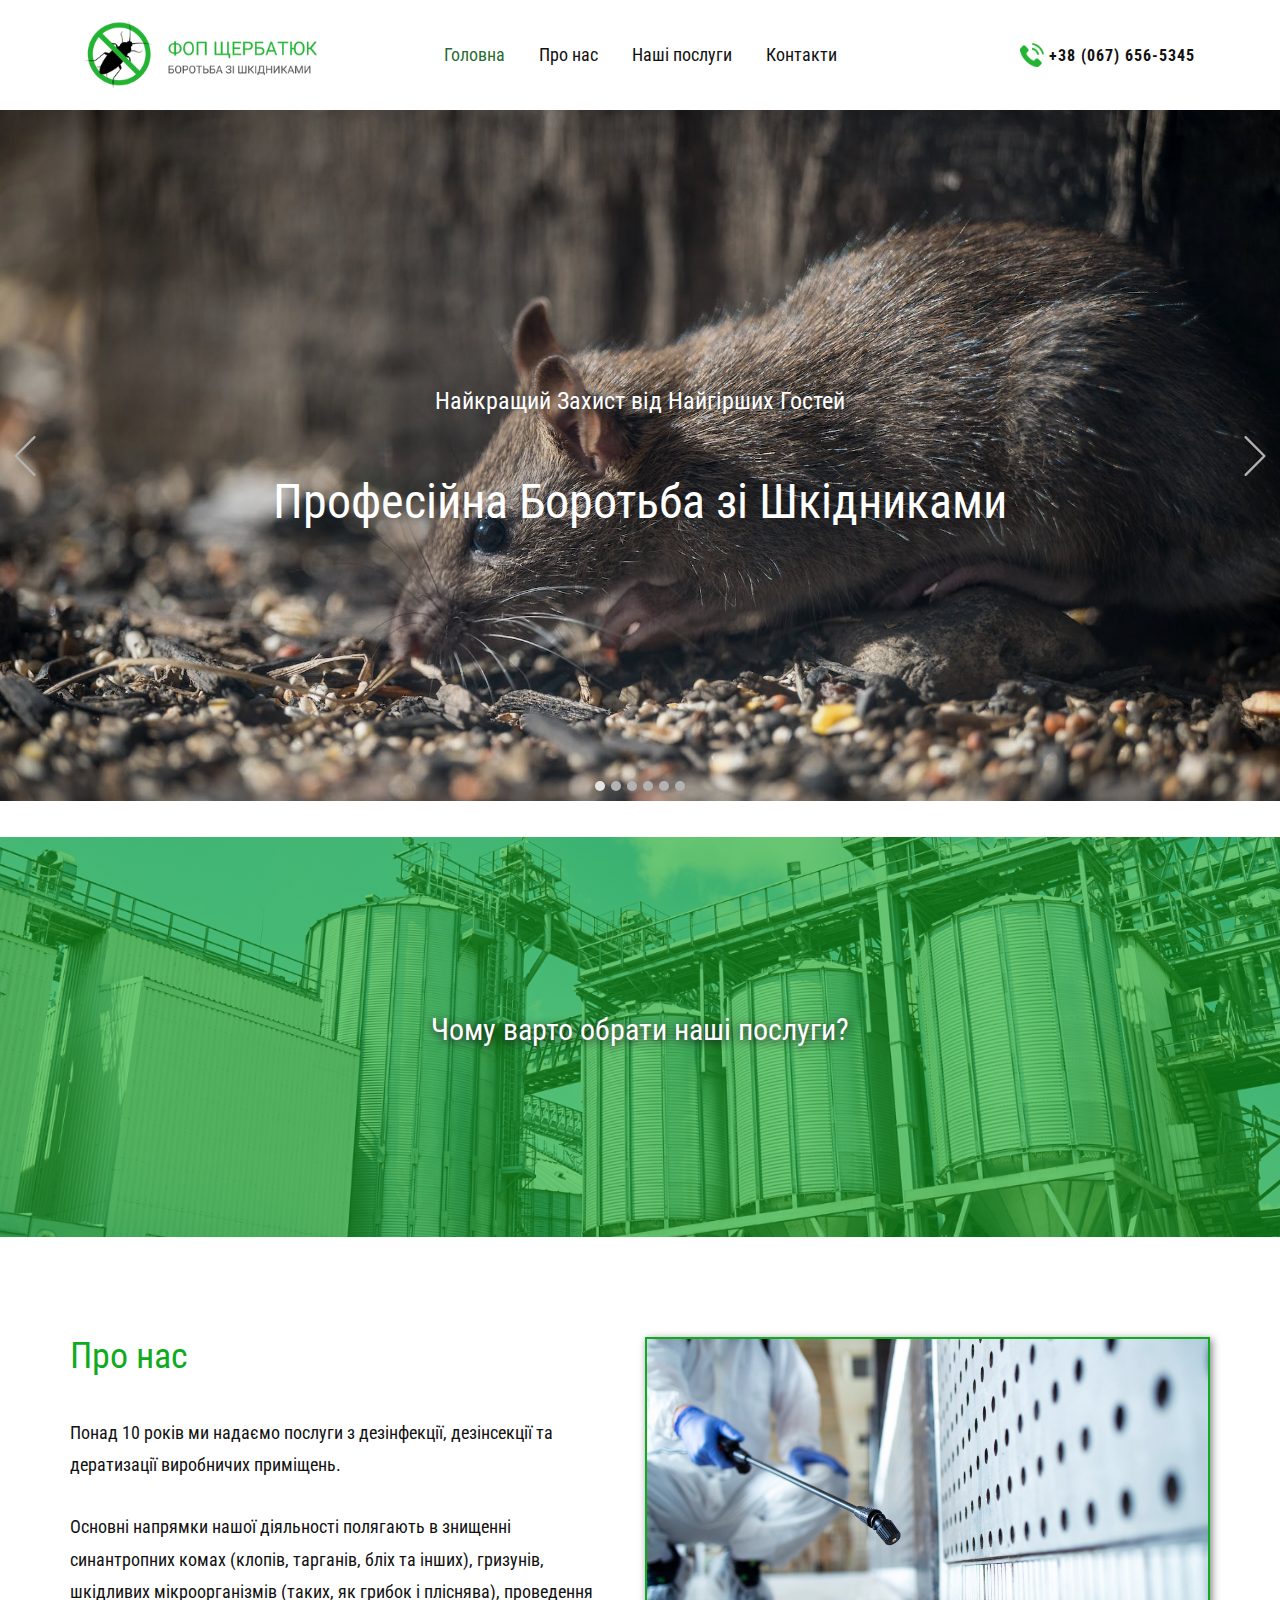
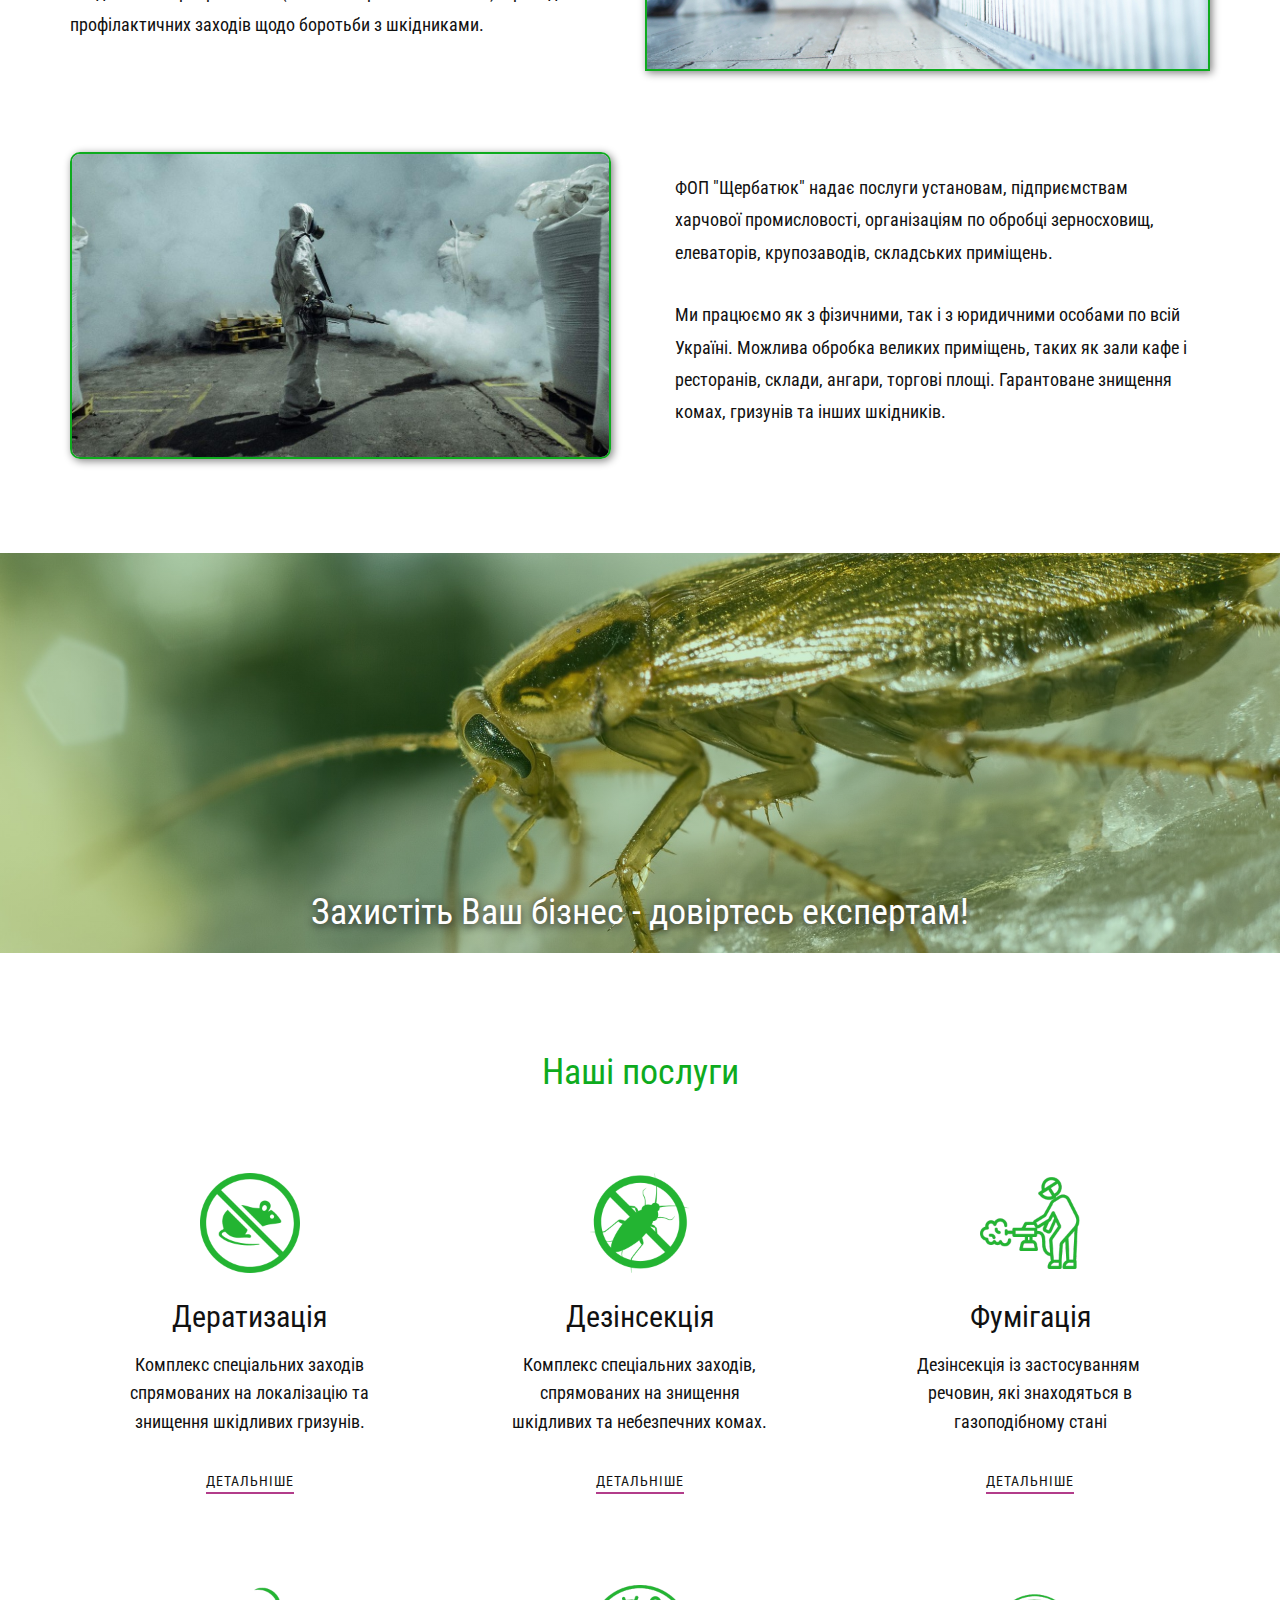
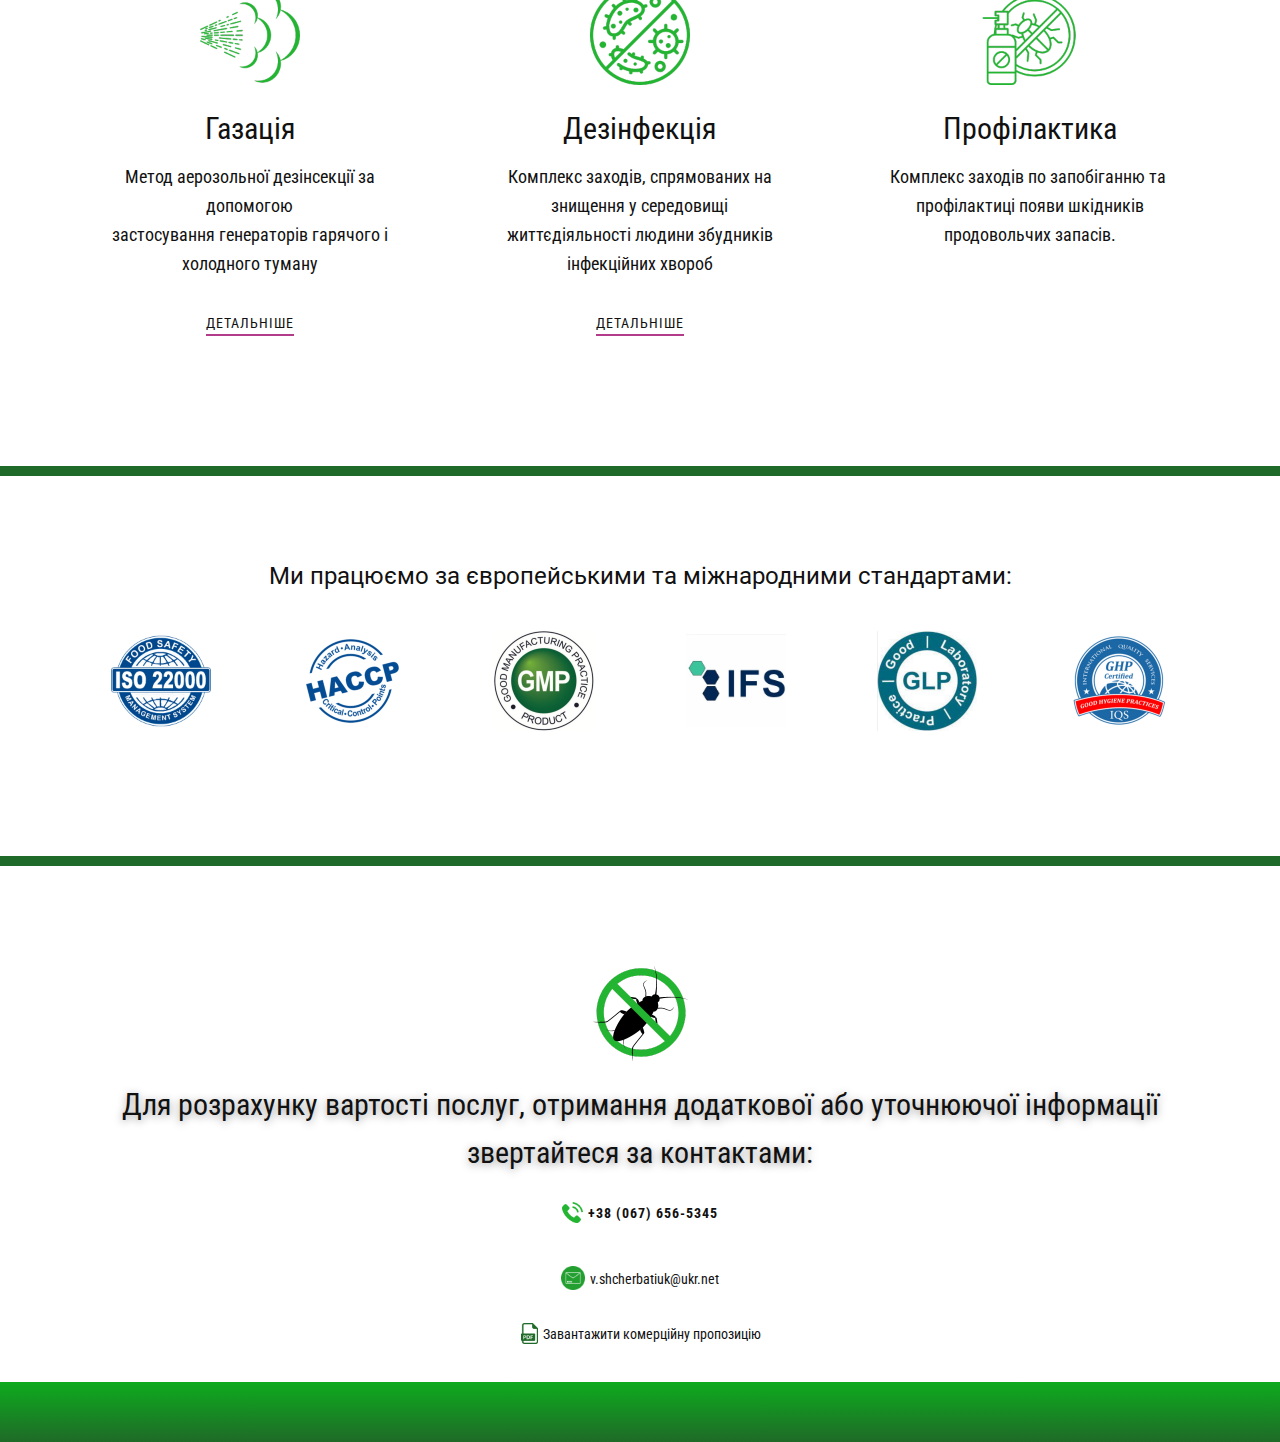
<file: main.html>
<!DOCTYPE html>
<html style="font-size: 16px;" lang="uk-UA">

  <head>
    <meta name="viewport" content="width=device-width, initial-scale=1.0">
    <meta charset="utf-8">
    <meta name="keywords"
          content="Дезінсекція, Дератизація, Фумігація, Дезінфекція, складські приміщення, Боротьба зі Шкідниками">
    <meta name="description"
          content="Основні напрямки нашої діяльності полягають ​в знищенні синантропних комах (клопів, тарганів, бліх та інших), гризунів, шкідливих мікроорганізмів (пліснява, грибок), проведення профілактичних заходів щодо боротьби зі шкідниками.​">
    <title>Послуги Дезінсекції, Дератизації, Фумігації в Україні</title>
    <link rel="stylesheet" href="nicepage.css" media="screen">
    <link rel="stylesheet" href="main.css" media="screen">
    <script class="u-script" type="text/javascript" src="jquery.js" defer=""></script>
    <script class="u-script" type="text/javascript" src="nicepage.js" defer=""></script>
    <link rel="icon" href="images/favicons/favicon.ico">
    <link rel="apple-touch-icon" sizes="180x180" href="/images/favicons/apple-touch-icon.png" />
    <link rel="icon" type="image/png" sizes="32x32" href="/images/favicons/favicon-32x32.png" />
    <link rel="icon" type="image/png" sizes="16x16" href="/images/favicons/favicon-16x16.png" />
    <link rel="manifest" href="/site.webmanifest" />
    <link id="u-theme-google-font" rel="stylesheet" href="fonts.css">
    <link id="u-page-google-font" rel="stylesheet" href="main-fonts.css">


    <script type="application/ld+json">{
		"@context": "http://schema.org",
		"@type": "Organization",
		"name": "vshcherbatiuk",
		"logo": "images/logo1.png"
}</script>
    <meta name="theme-color" content="#f15048">
    <meta property="og:title" content="Послуги Дезінсекції, Дератизації, Фумігації в Україні">
    <meta property="og:description"
          content="Основні напрямки нашої діяльності полягають ​в знищенні синантропних комах (клопів, тарганів, бліх та інших), гризунів, шкідливих мікроорганізмів (пліснява, грибок), проведення профілактичних заходів щодо боротьби зі шкідниками.​">
    <meta property="og:type" content="website">
    <meta data-intl-tel-input-cdn-path="intlTelInput/">
  </head>

  <body data-path-to-root="./" data-include-products="false" class="u-body u-xl-mode" data-lang="uk"
        data-lang-ru="{&quot;head-title&quot;:&quot;&quot;,&quot;head-keywords&quot;:&quot;&quot;,&quot;head-description&quot;:&quot;&quot;}"
        data-lang-uk="{&quot;head-title&quot;:&quot;&quot;,&quot;head-keywords&quot;:&quot;&quot;,&quot;head-description&quot;:&quot;&quot;}">
    <header class="header u-clearfix u-header" id="sec-eb21" data-animation-name="" data-animation-duration="0"
            data-animation-delay="0" data-animation-direction="">
      <div class="u-clearfix u-sheet u-sheet-1">
        <img class="u-align-center-xs u-align-left-md u-align-left-sm u-hidden-lg u-hidden-xl u-image u-image-contain u-image-default u-preserve-proportions u-image-1"
             src="images/logo-small.png" alt="" data-image-width="95" data-image-height="95" data-href="main.html"
             data-lang-ru="" data-lang-uk="">
        <img class="u-align-left-xs u-hidden-lg u-hidden-md u-hidden-sm u-hidden-xl u-image u-image-contain u-image-default u-preserve-proportions u-image-2"
             src="images/telephone-icon-animated.gif" alt="" data-image-width="40" data-image-height="40"
             data-href="tel:+380676565345" data-lang-ru="" data-lang-uk="">
        <a href="main.html" class="u-align-left u-hidden-md u-hidden-sm u-hidden-xs u-image u-logo u-image-3"
           data-image-width="321" data-image-height="93" title="main">
          <img class="u-logo-image u-logo-image-1" src="images/logo1.png">
        </a>
        <nav class="u-align-center-lg u-align-center-xl u-align-right-md u-align-right-sm u-align-right-xs u-menu u-menu-dropdown u-offcanvas u-menu-1"
             data-responsive-from="MD" data-position="">
          <div class="menu-collapse u-custom-font u-font-roboto-condensed"
               style="font-size: 1rem; letter-spacing: 0px;">
            <a class="u-button-style u-custom-effect-duration u-custom-left-right-menu-spacing u-custom-padding-bottom u-custom-text-active-color u-custom-text-color u-custom-text-hover-color u-custom-top-bottom-menu-spacing u-nav-link u-text-active-palette-1-base u-text-hover-palette-2-base"
               href="#"
               data-lang-ru="{&quot;content&quot;:&quot;\n          <svg class=\&quot;u-svg-link\&quot; viewBox=\&quot;0 0 24 24\&quot;><use xmlns:xlink=\&quot;http://www.w3.org/1999/xlink\&quot; xlink:href=\&quot;#menu-hamburger\&quot;></use></svg>\n          <svg class=\&quot;u-svg-content\&quot; version=\&quot;1.1\&quot; id=\&quot;menu-hamburger\&quot; viewBox=\&quot;0 0 16 16\&quot; x=\&quot;0px\&quot; y=\&quot;0px\&quot; xmlns:xlink=\&quot;http://www.w3.org/1999/xlink\&quot; xmlns=\&quot;http://www.w3.org/2000/svg\&quot;><g><rect y=\&quot;1\&quot; width=\&quot;16\&quot; height=\&quot;2\&quot;></rect><rect y=\&quot;7\&quot; width=\&quot;16\&quot; height=\&quot;2\&quot;></rect><rect y=\&quot;13\&quot; width=\&quot;16\&quot; height=\&quot;2\&quot;></rect>\n</g></svg>\n        &quot;,&quot;href&quot;:&quot;#&quot;}"
               data-lang-uk="{&quot;content&quot;:&quot;\n          <svg class=\&quot;u-svg-link\&quot; viewBox=\&quot;0 0 24 24\&quot;><use xmlns:xlink=\&quot;http://www.w3.org/1999/xlink\&quot; xlink:href=\&quot;#menu-hamburger\&quot;></use></svg>\n          <svg class=\&quot;u-svg-content\&quot; version=\&quot;1.1\&quot; id=\&quot;menu-hamburger\&quot; viewBox=\&quot;0 0 16 16\&quot; x=\&quot;0px\&quot; y=\&quot;0px\&quot; xmlns:xlink=\&quot;http://www.w3.org/1999/xlink\&quot; xmlns=\&quot;http://www.w3.org/2000/svg\&quot;><g><rect y=\&quot;1\&quot; width=\&quot;16\&quot; height=\&quot;2\&quot;></rect><rect y=\&quot;7\&quot; width=\&quot;16\&quot; height=\&quot;2\&quot;></rect><rect y=\&quot;13\&quot; width=\&quot;16\&quot; height=\&quot;2\&quot;></rect>\n</g></svg>\n        &quot;,&quot;href&quot;:&quot;#&quot;}">
              <svg class="u-svg-link" viewBox="0 0 24 24">
                <use xmlns:xlink="http://www.w3.org/1999/xlink" xlink:href="#menu-hamburger"></use>
              </svg>
              <svg class="u-svg-content" version="1.1" id="menu-hamburger" viewBox="0 0 16 16" x="0px" y="0px"
                   xmlns:xlink="http://www.w3.org/1999/xlink" xmlns="http://www.w3.org/2000/svg">
                <g>
                  <rect y="1" width="16" height="2"></rect>
                  <rect y="7" width="16" height="2"></rect>
                  <rect y="13" width="16" height="2"></rect>
                </g>
              </svg>
            </a>
          </div>
          <div class="u-custom-menu u-nav-container">
            <ul class="u-custom-font u-font-roboto-condensed u-nav u-spacing-10 u-unstyled u-nav-1">
              <li class="u-nav-item"><a
                   class="u-button-style u-nav-link u-text-active-custom-color-5 u-text-body-color u-text-hover-custom-color-3"
                   href="main.html" style="padding: 10px;"
                   data-lang-ru="{&quot;content&quot;:&quot;Головна&quot;,&quot;href&quot;:&quot;main.html&quot;}"
                   data-lang-uk="{&quot;content&quot;:&quot;Головна&quot;,&quot;href&quot;:&quot;main.html&quot;}">Головна</a>
              </li>
              <li class="u-nav-item"><a
                   class="u-button-style u-nav-link u-text-active-custom-color-5 u-text-body-color u-text-hover-custom-color-3"
                   href="main.html#about-section" style="padding: 10px;"
                   data-lang-ru="{&quot;content&quot;:&quot;Про нас&quot;,&quot;href&quot;:&quot;main.html#about-section&quot;}"
                   data-lang-uk="{&quot;content&quot;:&quot;Про нас&quot;,&quot;href&quot;:&quot;main.html#about-section&quot;}">Про
                  нас</a>
              </li>
              <li class="u-nav-item"><a
                   class="u-button-style u-nav-link u-text-active-custom-color-5 u-text-body-color u-text-hover-custom-color-3"
                   href="main.html#services-section" style="padding: 10px;"
                   data-lang-ru="{&quot;content&quot;:&quot;Наші послуги&quot;,&quot;href&quot;:&quot;main.html#services-section&quot;}"
                   data-lang-uk="{&quot;content&quot;:&quot;Наші послуги&quot;,&quot;href&quot;:&quot;main.html#services-section&quot;}">Наші
                  послуги</a>
                <div class="u-nav-popup">
                  <ul
                      class="u-custom-font u-font-roboto-condensed u-h-spacing-20 u-nav u-unstyled u-v-spacing-10 u-nav-2">
                    <li class="u-nav-item"><a class="u-button-style u-nav-link u-white"
                         href="services.html#deratization-section"
                         data-lang-ru="{&quot;content&quot;:&quot;Дератизація&quot;,&quot;href&quot;:&quot;services.html#deratization-section&quot;}"
                         data-lang-uk="{&quot;content&quot;:&quot;Дератизація&quot;,&quot;href&quot;:&quot;services.html#deratization-section&quot;}">Дератизація</a>
                    </li>
                    <li class="u-nav-item"><a class="u-button-style u-nav-link u-white"
                         href="services.html#disinsection-section"
                         data-lang-ru="{&quot;content&quot;:&quot;Дезінсекція&quot;,&quot;href&quot;:&quot;services.html#disinsection-section&quot;}"
                         data-lang-uk="{&quot;content&quot;:&quot;Дезінсекція&quot;,&quot;href&quot;:&quot;services.html#disinsection-section&quot;}">Дезінсекція</a>
                    </li>
                    <li class="u-nav-item"><a class="u-button-style u-nav-link u-white"
                         href="services.html#fumigation-section"
                         data-lang-ru="{&quot;content&quot;:&quot;Фумігація&quot;,&quot;href&quot;:&quot;services.html#fumigation-section&quot;}"
                         data-lang-uk="{&quot;content&quot;:&quot;Фумігація&quot;,&quot;href&quot;:&quot;services.html#fumigation-section&quot;}">Фумігація</a>
                    </li>
                    <li class="u-nav-item"><a class="u-button-style u-nav-link u-white"
                         href="services.html#aerosolisation-section"
                         data-lang-ru="{&quot;content&quot;:&quot;Газація&quot;,&quot;href&quot;:&quot;services.html#aerosolisation-section&quot;}"
                         data-lang-uk="{&quot;content&quot;:&quot;Газація&quot;,&quot;href&quot;:&quot;services.html#aerosolisation-section&quot;}">Газація</a>
                    </li>
                    <li class="u-nav-item"><a class="u-button-style u-nav-link u-white"
                         href="services.html#desinfection-section"
                         data-lang-ru="{&quot;content&quot;:&quot;Дезінфекція&quot;,&quot;href&quot;:&quot;services.html#desinfection-section&quot;}"
                         data-lang-uk="{&quot;content&quot;:&quot;Дезінфекція&quot;,&quot;href&quot;:&quot;services.html#desinfection-section&quot;}">Дезінфекція</a>
                    </li>
                  </ul>
                </div>
              </li>
              <li class="u-nav-item"><a
                   class="u-button-style u-nav-link u-text-active-custom-color-5 u-text-body-color u-text-hover-custom-color-3"
                   href="main.html#footer-section" style="padding: 10px;"
                   data-lang-ru="{&quot;content&quot;:&quot;Контакти&quot;,&quot;href&quot;:&quot;main.html#footer-section&quot;}"
                   data-lang-uk="{&quot;content&quot;:&quot;Контакти&quot;,&quot;href&quot;:&quot;main.html#footer-section&quot;}">Контакти</a>
              </li>
            </ul>
          </div>
          <div class="u-custom-menu u-nav-container-collapse">
            <div class="u-container-style u-custom-color-5 u-inner-container-layout u-opacity u-opacity-90 u-sidenav">
              <div class="u-inner-container-layout u-sidenav-overflow">
                <div class="u-menu-close"></div>
                <ul
                    class="u-align-center u-custom-font u-font-roboto-condensed u-nav u-popupmenu-items u-spacing-15 u-text-active-grey-90 u-unstyled u-nav-3">
                  <li class="u-nav-item"><a class="u-button-style u-nav-link" href="main.html"
                       data-lang-ru="{&quot;content&quot;:&quot;Головна&quot;,&quot;href&quot;:&quot;main.html&quot;}"
                       data-lang-uk="{&quot;content&quot;:&quot;Головна&quot;,&quot;href&quot;:&quot;main.html&quot;}">Головна</a>
                  </li>
                  <li class="u-nav-item"><a class="u-button-style u-nav-link" href="main.html#about-section"
                       data-lang-ru="{&quot;content&quot;:&quot;Про нас&quot;,&quot;href&quot;:&quot;main.html#about-section&quot;}"
                       data-lang-uk="{&quot;content&quot;:&quot;Про нас&quot;,&quot;href&quot;:&quot;main.html#about-section&quot;}">Про
                      нас</a>
                  </li>
                  <li class="u-nav-item"><a class="u-button-style u-nav-link" href="main.html#services-section"
                       data-lang-ru="{&quot;content&quot;:&quot;Наші послуги&quot;,&quot;href&quot;:&quot;main.html#services-section&quot;}"
                       data-lang-uk="{&quot;content&quot;:&quot;Наші послуги&quot;,&quot;href&quot;:&quot;main.html#services-section&quot;}">Наші
                      послуги</a>
                    <div class="u-nav-popup">
                      <ul
                          class="u-custom-font u-font-roboto-condensed u-h-spacing-20 u-nav u-unstyled u-v-spacing-10 u-nav-4">
                        <li class="u-nav-item"><a class="u-button-style u-nav-link"
                             href="services.html#deratization-section"
                             data-lang-ru="{&quot;content&quot;:&quot;Дератизація&quot;,&quot;href&quot;:&quot;services.html#deratization-section&quot;}"
                             data-lang-uk="{&quot;content&quot;:&quot;Дератизація&quot;,&quot;href&quot;:&quot;services.html#deratization-section&quot;}">Дератизація</a>
                        </li>
                        <li class="u-nav-item"><a class="u-button-style u-nav-link"
                             href="services.html#disinsection-section"
                             data-lang-ru="{&quot;content&quot;:&quot;Дезінсекція&quot;,&quot;href&quot;:&quot;services.html#disinsection-section&quot;}"
                             data-lang-uk="{&quot;content&quot;:&quot;Дезінсекція&quot;,&quot;href&quot;:&quot;services.html#disinsection-section&quot;}">Дезінсекція</a>
                        </li>
                        <li class="u-nav-item"><a class="u-button-style u-nav-link"
                             href="services.html#fumigation-section"
                             data-lang-ru="{&quot;content&quot;:&quot;Фумігація&quot;,&quot;href&quot;:&quot;services.html#fumigation-section&quot;}"
                             data-lang-uk="{&quot;content&quot;:&quot;Фумігація&quot;,&quot;href&quot;:&quot;services.html#fumigation-section&quot;}">Фумігація</a>
                        </li>
                        <li class="u-nav-item"><a class="u-button-style u-nav-link"
                             href="services.html#aerosolisation-section"
                             data-lang-ru="{&quot;content&quot;:&quot;Газація&quot;,&quot;href&quot;:&quot;services.html#aerosolisation-section&quot;}"
                             data-lang-uk="{&quot;content&quot;:&quot;Газація&quot;,&quot;href&quot;:&quot;services.html#aerosolisation-section&quot;}">Газація</a>
                        </li>
                        <li class="u-nav-item"><a class="u-button-style u-nav-link"
                             href="services.html#desinfection-section"
                             data-lang-ru="{&quot;content&quot;:&quot;Дезінфекція&quot;,&quot;href&quot;:&quot;services.html#desinfection-section&quot;}"
                             data-lang-uk="{&quot;content&quot;:&quot;Дезінфекція&quot;,&quot;href&quot;:&quot;services.html#desinfection-section&quot;}">Дезінфекція</a>
                        </li>
                      </ul>
                    </div>
                  </li>
                  <li class="u-nav-item"><a class="u-button-style u-nav-link" href="main.html#footer-section"
                       data-lang-ru="{&quot;content&quot;:&quot;Контакти&quot;,&quot;href&quot;:&quot;main.html#footer-section&quot;}"
                       data-lang-uk="{&quot;content&quot;:&quot;Контакти&quot;,&quot;href&quot;:&quot;main.html#footer-section&quot;}">Контакти</a>
                  </li>
                </ul>
              </div>
            </div>
            <div class="u-black u-menu-overlay u-opacity u-opacity-50"></div>
          </div>
        </nav>
        <a href="tel:+380676565345"
           class="u-active-none u-align-center-md u-align-center-sm u-align-center-xs u-align-right-lg u-align-right-xl u-border-0 u-btn u-button-style u-custom-font u-font-roboto-condensed u-hidden-xs u-hover-feature u-hover-none u-none u-text-hover-grey-75 u-btn-1"
           data-lang-ru="{&quot;content&quot;:&quot;​<span class=\&quot;u-file-icon u-icon u-text-custom-color-3 u-icon-1\&quot; style=\&quot;font-size: 1.5em; margin-right: 5px; vertical-align: -2px\&quot;><img src=\&quot;images/126341-762a72c1.png\&quot; alt=\&quot;\&quot; data-original-src=\&quot;images/126341.png\&quot; data-color=\&quot;#000000\&quot;></span>+38 (067) 656-5345&quot;,&quot;href&quot;:&quot;tel:+380676565345&quot;}"
           data-lang-uk="{&quot;content&quot;:&quot;​<span class=\&quot;u-file-icon u-icon u-text-custom-color-3 u-icon-1\&quot; style=\&quot;font-size: 1.5em; margin-right: 5px; vertical-align: -2px\&quot;><img src=\&quot;images/126341-762a72c1.png\&quot; alt=\&quot;\&quot; data-original-src=\&quot;images/126341.png\&quot; data-color=\&quot;#000000\&quot;></span>+38 (067) 656-5345&quot;,&quot;href&quot;:&quot;tel:+380676565345&quot;}"
           title="Для розрахунку вартості послуг, отримання додаткової або уточнюючої інформації телефонуйте"><span
                class="u-file-icon u-icon u-text-custom-color-3 u-icon-1"><img src="images/126341-762a72c1.png"
                 alt=""></span>+38 (067) 656-5345
        </a>
      </div>
    </header>
    <section class="hero-slider u-clearfix u-section-1" id="hero-slider-section">
      <div class="u-container-style u-expanded-width u-group u-shape-rectangle u-group-1">
        <div class="u-container-layout u-container-layout-1">
          <div data-interval="4500" data-u-ride="carousel" class="u-carousel u-expanded-width u-slider u-slider-1"
               id="carousel-b6e5">
            <ol class="u-absolute-hcenter u-carousel-indicators u-carousel-indicators-1">
              <li data-u-target="#carousel-b6e5" class="u-active u-active-grey-10 u-grey-30 u-shape-circle"
                  data-u-slide-to="0" style="width: 10px; height: 10px;"></li>
              <li data-u-target="#carousel-b6e5" class="u-active-grey-10 u-grey-30 u-shape-circle" data-u-slide-to="1"
                  style="width: 10px; height: 10px;"></li>
              <li data-u-target="#carousel-b6e5" class="u-active-grey-10 u-grey-30 u-shape-circle" data-u-slide-to="2"
                  style="width: 10px; height: 10px;"></li>
              <li data-u-target="#carousel-b6e5" class="u-active-grey-10 u-grey-30 u-shape-circle" data-u-slide-to="3"
                  style="width: 10px; height: 10px;"></li>
              <li data-u-target="#carousel-b6e5" class="u-active-grey-10 u-grey-30 u-shape-circle" data-u-slide-to="4"
                  style="width: 10px; height: 10px;"></li>
              <li data-u-target="#carousel-b6e5" class="u-active-grey-10 u-grey-30 u-shape-circle" data-u-slide-to="5"
                  style="width: 10px; height: 10px;"></li>
            </ol>
            <div class="u-carousel-inner" role="listbox">
              <div class="custom-expanded u-active u-carousel-item u-container-align-center u-container-style u-image u-shading u-slide u-image-1"
                   data-image-width="1920" data-image-height="1269">
                <div class="u-container-layout u-valign-middle u-container-layout-2">
                  <div
                       class="custom-expanded u-align-center u-container-align-center u-container-style u-group u-shape-rectangle u-group-2">
                    <div class="u-container-layout u-valign-middle u-container-layout-3">
                      <p class="u-align-center u-custom-font u-font-roboto-condensed u-large-text u-text u-text-default u-text-variant u-text-1"
                         data-lang-ru="​​Найкращий Захист від Найгірших Гостей"
                         data-lang-uk="​​Найкращий Захист від Найгірших Гостей"> Найкращий Захист від Найгірших Гостей
                      </p>
                      <h1 class="u-align-center u-custom-font u-font-roboto-condensed u-text u-text-body-alt-color u-text-default u-text-2"
                          data-lang-ru="​​Професійна Боротьба зі Шкідниками"
                          data-lang-uk="​​Професійна Боротьба зі Шкідниками"> Професійна Боротьба зі Шкідниками</h1>
                    </div>
                  </div>
                </div>
              </div>
              <div class="custom-expanded u-carousel-item u-container-align-center u-container-style u-image u-shading u-slide u-image-2"
                   data-image-width="1000" data-image-height="668">
                <div class="u-container-layout u-valign-middle u-container-layout-4">
                  <div
                       class="custom-expanded u-align-center u-container-align-center u-container-style u-group u-shape-rectangle u-group-3">
                    <div class="u-container-layout u-valign-middle u-container-layout-5">
                      <p class="u-align-center u-custom-font u-font-roboto-condensed u-large-text u-text u-text-default u-text-variant u-text-white u-text-3"
                         data-lang-ru="​​Найкращий Захист від Найгірших Гостей"
                         data-lang-uk="​​Найкращий Захист від Найгірших Гостей"> Найкращий Захист від Найгірших Гостей
                      </p>
                      <h1 class="u-align-center u-custom-font u-font-roboto-condensed u-text u-text-body-alt-color u-text-default u-text-4"
                          data-lang-ru="​​Професійна Боротьба зі Шкідниками"
                          data-lang-uk="​​Професійна Боротьба зі Шкідниками"> Професійна Боротьба зі Шкідниками</h1>
                    </div>
                  </div>
                </div>
              </div>
              <div class="custom-expanded u-carousel-item u-container-align-center u-container-style u-image u-shading u-slide u-image-3"
                   data-image-width="3456" data-image-height="2304">
                <div class="u-container-layout u-valign-middle u-container-layout-6">
                  <div
                       class="custom-expanded u-align-center u-container-align-center u-container-style u-group u-shape-rectangle u-group-4">
                    <div class="u-container-layout u-valign-middle u-container-layout-7">
                      <p class="u-align-center u-custom-font u-font-roboto-condensed u-large-text u-text u-text-default u-text-variant u-text-white u-text-5"
                         data-lang-ru="​​Найкращий Захист від Найгірших Гостей"
                         data-lang-uk="​​Найкращий Захист від Найгірших Гостей"> Найкращий Захист від Найгірших Гостей
                      </p>
                      <h1 class="u-align-center u-custom-font u-font-roboto-condensed u-text u-text-body-alt-color u-text-default u-text-6"
                          data-lang-ru="​​Професійна Боротьба зі Шкідниками"
                          data-lang-uk="​​Професійна Боротьба зі Шкідниками"> Професійна Боротьба зі Шкідниками</h1>
                    </div>
                  </div>
                </div>
                <style data-mode="XL" data-visited="true"></style>
                <style data-mode="LG" data-visited="true"></style>
                <style data-mode="MD" data-visited="true"></style>
                <style data-mode="SM"></style>
                <style data-mode="XS" data-visited="true"></style>
              </div>
              <div class="u-carousel-item u-container-align-center u-container-style u-image u-shading u-slide u-image-4"
                   data-image-width="1920" data-image-height="1080">
                <div class="u-container-layout u-valign-middle u-container-layout-8">
                  <div
                       class="custom-expanded u-align-center u-container-align-center u-container-style u-group u-shape-rectangle u-group-5">
                    <div class="u-container-layout u-valign-middle u-container-layout-9">
                      <p class="u-align-center u-custom-font u-font-roboto-condensed u-large-text u-text u-text-default u-text-variant u-text-white u-text-7"
                         data-lang-ru="​​Найкращий Захист від Найгірших Гостей"
                         data-lang-uk="​​Найкращий Захист від Найгірших Гостей"> Найкращий Захист від Найгірших Гостей
                      </p>
                      <h1 class="u-align-center u-custom-font u-font-roboto-condensed u-text u-text-body-alt-color u-text-default u-text-8"
                          data-lang-ru="​​Професійна Боротьба зі Шкідниками"
                          data-lang-uk="​​Професійна Боротьба зі Шкідниками"> Професійна Боротьба зі Шкідниками</h1>
                    </div>
                  </div>
                </div>
              </div>
              <div class="u-carousel-item u-container-align-center u-container-style u-image u-slide u-image-5"
                   data-image-width="1920" data-image-height="1080">
                <div class="u-container-layout u-valign-middle u-container-layout-10">
                  <div
                       class="custom-expanded u-align-center u-container-align-center u-container-style u-group u-shape-rectangle u-group-6">
                    <div class="u-container-layout u-valign-middle u-container-layout-11">
                      <p class="u-align-center u-custom-font u-font-roboto-condensed u-large-text u-text u-text-default u-text-variant u-text-white u-text-9"
                         data-lang-ru="​​Найкращий Захист від Найгірших Гостей"
                         data-lang-uk="​​Найкращий Захист від Найгірших Гостей"> Найкращий Захист від Найгірших Гостей
                      </p>
                      <h1 class="u-align-center u-custom-font u-font-roboto-condensed u-text u-text-body-alt-color u-text-default u-text-10"
                          data-lang-ru="​​Професійна Боротьба зі Шкідниками"
                          data-lang-uk="​​Професійна Боротьба зі Шкідниками"> Професійна Боротьба зі Шкідниками</h1>
                    </div>
                  </div>
                </div>
              </div>
              <div class="u-carousel-item u-container-align-center u-container-style u-image u-slide u-image-6"
                   data-image-width="1920" data-image-height="1080">
                <div class="u-container-layout u-valign-middle u-container-layout-12">
                  <div
                       class="custom-expanded u-align-center u-container-align-center u-container-style u-group u-shape-rectangle u-group-7">
                    <div class="u-container-layout u-valign-middle u-container-layout-13">
                      <p class="u-align-center u-custom-font u-font-roboto-condensed u-large-text u-text u-text-default u-text-variant u-text-white u-text-11"
                         data-lang-ru="​​Найкращий Захист від Найгірших Гостей"
                         data-lang-uk="​​Найкращий Захист від Найгірших Гостей"> Найкращий Захист від Найгірших Гостей
                      </p>
                      <h1 class="u-align-center u-custom-font u-font-roboto-condensed u-text u-text-body-alt-color u-text-default u-text-12"
                          data-lang-ru="​​Професійна Боротьба зі Шкідниками"
                          data-lang-uk="​​Професійна Боротьба зі Шкідниками"> Професійна Боротьба зі Шкідниками</h1>
                    </div>
                  </div>
                </div>
              </div>
            </div>
            <a class="u-absolute-vcenter u-carousel-control u-carousel-control-prev u-spacing-5 u-text-grey-30 u-carousel-control-1"
               href="#carousel-b6e5" role="button" data-u-slide="prev">
              <span aria-hidden="true">
                <svg viewBox="0 0 477.175 477.175">
                  <path d="M145.188,238.575l215.5-215.5c5.3-5.3,5.3-13.8,0-19.1s-13.8-5.3-19.1,0l-225.1,225.1c-5.3,5.3-5.3,13.8,0,19.1l225.1,225
                    c2.6,2.6,6.1,4,9.5,4s6.9-1.3,9.5-4c5.3-5.3,5.3-13.8,0-19.1L145.188,238.575z"></path>
                </svg>
              </span>
              <span class="sr-only">Previous</span>
            </a>
            <a class="u-absolute-vcenter u-carousel-control u-carousel-control-next u-spacing-5 u-text-grey-30 u-carousel-control-2"
               href="#carousel-b6e5" role="button" data-u-slide="next">
              <span aria-hidden="true">
                <svg viewBox="0 0 477.175 477.175">
                  <path
                        d="M360.731,229.075l-225.1-225.1c-5.3-5.3-13.8-5.3-19.1,0s-5.3,13.8,0,19.1l215.5,215.5l-215.5,215.5
                    c-5.3,5.3-5.3,13.8,0,19.1c2.6,2.6,6.1,4,9.5,4c3.4,0,6.9-1.3,9.5-4l225.1-225.1C365.931,242.875,365.931,234.275,360.731,229.075z">
                  </path>
                </svg>
              </span>
              <span class="sr-only">Next</span>
            </a>
          </div>
        </div>
      </div>
    </section>
    <section class="u-clearfix u-container-align-center u-image u-shading u-valign-middle-md u-valign-middle-sm u-valign-middle-xs u-section-2"
             id="sec-aaf9" data-image-width="1500" data-image-height="1001">
      <h2 class="u-align-center u-custom-font u-font-roboto-condensed u-subtitle u-text u-text-1">Чому варто обрати наші
        послуги?</h2>
    </section>
    <section class="section-about u-clearfix u-section-3" id="about-section">
      <div class="u-clearfix u-sheet u-valign-bottom-xs u-sheet-1">
        <div
             class="data-layout-selected u-align-center-xs u-clearfix u-expanded-width-xs u-gutter-10 u-layout-spacing-vertical u-layout-wrap u-layout-wrap-1">
          <div class="u-layout">
            <div class="u-layout-row">
              <div class="u-align-left u-container-style u-layout-cell u-left-cell u-size-30 u-layout-cell-1">
                <div class="u-container-layout u-container-layout-1">
                  <h2 class="u-align-left u-custom-font u-font-roboto-condensed u-text u-text-custom-color-3 u-text-1"
                      data-lang-ru="Про нас" data-lang-uk="Про нас">Про нас</h2>
                  <p class="u-align-left u-custom-font u-font-roboto-condensed u-text u-text-2"
                     data-lang-ru="​Понад 10 років ми надаємо послуги з дезінфекції, дезінсекції та дератизації виробничих приміщень.<br>"
                     data-lang-uk="​Понад 10 років ми надаємо послуги з дезінфекції, дезінсекції та дератизації виробничих приміщень.<br>">
                    Понад 10 років ми надаємо послуги з дезінфекції, дезінсекції та дератизації виробничих
                    приміщень.<br>
                  </p>
                  <p class="u-align-left u-custom-font u-font-roboto-condensed u-text u-text-3"
                     data-lang-ru="Основні напрямки нашої діяльності полягають ​в знищенні синантропних комах (клопів, тарганів, бліх та інших), гризунів, шкідливих мікроорганізмів (таких, як грибок і пліснява), проведення профілактичних заходів щодо боротьби з шкідниками.​"
                     data-lang-uk="Основні напрямки нашої діяльності полягають ​в знищенні синантропних комах (клопів, тарганів, бліх та інших), гризунів, шкідливих мікроорганізмів (таких, як грибок і пліснява), проведення профілактичних заходів щодо боротьби з шкідниками.​">
                    Основні напрямки нашої діяльності полягають ​в знищенні синантропних комах (клопів, тарганів, бліх
                    та інших), гризунів, шкідливих мікроорганізмів (таких, як грибок і пліснява), проведення
                    профілактичних заходів щодо боротьби з шкідниками. </p>
                </div>
              </div>
              <div class="u-container-style u-effect-hover-zoom u-hover-feature u-image-round u-layout-cell u-right-cell u-size-30 u-layout-cell-2"
                   src="" data-image-width="1000" data-image-height="667">
                <div class="u-background-effect u-expanded">
                  <div class="u-background-effect-image u-expanded u-image u-image-1" data-image-width="1000"
                       data-image-height="667"></div>
                </div>
                <div class="u-border-2 u-border-custom-color-3 u-container-layout u-valign-middle u-container-layout-2">
                </div>
              </div>
            </div>
          </div>
        </div>
        <div
             class="data-layout-selected u-clearfix u-expanded-width u-gutter-10 u-layout-spacing-vertical u-layout-wrap u-layout-wrap-2">
          <div class="u-layout">
            <div class="u-layout-row">
              <div class="u-align-left u-container-style u-layout-cell u-left-cell u-radius u-size-30 u-layout-cell-3">
                <div class="u-container-layout u-container-layout-3">
                  <img class="u-border-2 u-border-custom-color-3 u-expanded-height-xl u-expanded-width-lg u-expanded-width-md u-expanded-width-sm u-expanded-width-xs u-hover-feature u-image u-image-round u-radius u-image-2"
                       src="images/image-4.jpg" data-image-width="1120" data-image-height="1120" data-lang-ru=""
                       data-lang-uk="">
                </div>
              </div>
              <div class="u-container-style u-layout-cell u-radius u-right-cell u-size-30 u-layout-cell-4" src="">
                <div class="u-container-layout u-container-layout-4">
                  <p class="u-align-left u-custom-font u-font-roboto-condensed u-text u-text-4"
                     data-lang-ru="​ФОП &quot;Щербатюк&quot; надає послуги установам, підприємствам харчової промисловості, організаціям по обробці зерносховищ, елеваторів, крупозаводів, складських приміщень.<br>"
                     data-lang-uk="​ФОП &quot;Щербатюк&quot; надає послуги установам, підприємствам харчової промисловості, організаціям по обробці зерносховищ, елеваторів, крупозаводів, складських приміщень.<br>">
                    ФОП "Щербатюк" надає послуги установам, підприємствам харчової промисловості, організаціям по
                    обробці зерносховищ, елеваторів, крупозаводів, складських приміщень.<br>
                  </p>
                  <p class="u-align-left u-custom-font u-font-roboto-condensed u-text u-text-5"
                     data-lang-ru="​Ми працюємо як з фізичними, так і з юридичними особами по всій Україні. Можлива обробка великих приміщень, таких як зали кафе і ресторанів, склади, ангари, торгові площі. Гарантоване знищення комах, гризунів та інших шкідників."
                     data-lang-uk="​Ми працюємо як з фізичними, так і з юридичними особами по всій Україні. Можлива обробка великих приміщень, таких як зали кафе і ресторанів, склади, ангари, торгові площі. Гарантоване знищення комах, гризунів та інших шкідників.">
                    Ми працюємо як з фізичними, так і з юридичними особами по всій Україні. Можлива обробка великих
                    приміщень, таких як зали кафе і ресторанів, склади, ангари, торгові площі. Гарантоване знищення
                    комах, гризунів та інших шкідників.</p>
                </div>
              </div>
            </div>
          </div>
        </div>
      </div>


    </section>
    <section class="u-clearfix u-container-align-center u-image u-shading u-valign-bottom u-section-4" id="sec-8028"
             data-image-width="1920" data-image-height="1280">
      <h2
          class="u-align-center u-custom-font u-font-roboto-condensed u-subtitle u-text u-text-default-lg u-text-default-md u-text-default-sm u-text-default-xl u-text-1">
        Захистіть Ваш бізнес - довіртесь експертам! </h2>
    </section>
    <section class="services u-align-center u-clearfix u-section-5" id="services-section">
      <div class="u-clearfix u-sheet u-sheet-1">
        <h2 class="u-align-center u-custom-font u-font-roboto-condensed u-text u-text-custom-color-3 u-text-1"
            data-lang-ru="Наші послуги​" data-lang-uk="Наші послуги​">Наші послуги </h2>
        <div
             class="custom-expanded u-expanded-width-lg u-expanded-width-md u-expanded-width-xl u-layout-grid u-list u-list-1">
          <div class="u-repeater u-repeater-1">
            <div class="u-align-center u-container-style u-list-item u-repeater-item u-video-cover"
                 data-animation-name="" data-animation-duration="0" data-animation-delay="0"
                 data-animation-direction="">
              <div class="u-container-layout u-similar-container u-container-layout-1"><span
                      class="u-align-center u-file-icon u-icon u-icon-1"><img src="images/icon-1-21059302.png"
                       alt=""></span>
                <h3 class="u-align-center u-custom-font u-font-roboto-condensed u-text u-text-2"
                    data-lang-ru="Дератизація" data-lang-uk="Дератизація">Дератизація</h3>
                <p class="u-align-center u-custom-font u-font-roboto-condensed u-text u-text-default-xl u-text-3"
                   data-animation-name="" data-animation-duration="0" data-animation-delay="0"
                   data-animation-direction="" data-lang-ru="​Комплекс спеціальних заходів спрямованих на локалізацію та
<br>знищення шкідливих гризунів." data-lang-uk="​Комплекс спеціальних заходів спрямованих на локалізацію та
<br>знищення шкідливих гризунів."> Комплекс спеціальних заходів спрямованих на локалізацію та <br>знищення шкідливих
                  гризунів.
                </p>
                <a href="services.html#deratization-section"
                   class="u-active-none u-align-center u-border-2 u-border-active-black u-border-hover-grey-75 u-border-no-left u-border-no-right u-border-no-top u-border-palette-2-base u-btn u-button-style u-custom-font u-custom-item u-font-roboto-condensed u-hover-none u-none u-text-body-color u-btn-1"
                   data-lang-ru="{&quot;content&quot;:&quot;детальніше&quot;,&quot;href&quot;:&quot;services.html#deratization-section&quot;}"
                   data-lang-uk="{&quot;content&quot;:&quot;детальніше&quot;,&quot;href&quot;:&quot;services.html#deratization-section&quot;}">детальніше</a>
              </div>
            </div>
            <div class="u-align-center u-container-style u-list-item u-repeater-item u-video-cover"
                 data-animation-name="" data-animation-duration="0" data-animation-delay="0"
                 data-animation-direction="">
              <div class="u-container-layout u-similar-container u-container-layout-2"><span
                      class="u-align-center u-file-icon u-icon u-icon-2"><img src="images/icon-2-6ef0d906.png"
                       alt=""></span>
                <h3 class="u-align-center u-custom-font u-font-roboto-condensed u-text u-text-4"
                    data-lang-ru="Дезінсекція" data-lang-uk="Дезінсекція">Дезінсекція</h3>
                <p class="u-align-center u-custom-font u-font-roboto-condensed u-text u-text-default u-text-5"
                   data-animation-name="" data-animation-duration="0" data-animation-delay="0"
                   data-animation-direction="" data-lang-ru="​Комплекс спеціальних заходів, спрямованих на знищення
<br>шкідливих та небезпечних комах." data-lang-uk="​Комплекс спеціальних заходів, спрямованих на знищення
<br>шкідливих та небезпечних комах."> Комплекс спеціальних заходів, спрямованих на знищення <br>шкідливих та
                  небезпечних комах.
                </p>
                <a href="services.html#disinsection-section"
                   class="u-active-none u-align-center u-border-2 u-border-active-black u-border-hover-grey-75 u-border-no-left u-border-no-right u-border-no-top u-border-palette-2-base u-btn u-button-style u-custom-font u-custom-item u-font-roboto-condensed u-hover-none u-none u-text-body-color u-btn-2"
                   data-lang-ru="{&quot;content&quot;:&quot;​детальніше&quot;,&quot;href&quot;:&quot;services.html#disinsection-section&quot;}"
                   data-lang-uk="{&quot;content&quot;:&quot;​детальніше&quot;,&quot;href&quot;:&quot;services.html#disinsection-section&quot;}">
                  детальніше</a>
              </div>
            </div>
            <div class="u-align-center u-container-style u-list-item u-repeater-item u-video-cover"
                 data-animation-name="" data-animation-duration="0" data-animation-delay="0"
                 data-animation-direction="">
              <div class="u-container-layout u-similar-container u-container-layout-3"><span
                      class="u-align-center u-file-icon u-icon u-icon-3"><img src="images/icon-3.png" alt=""></span>
                <h3 class="u-align-center u-custom-font u-font-roboto-condensed u-text u-text-6"
                    data-lang-ru="Фумігація" data-lang-uk="Фумігація">Фумігація</h3>
                <p class="u-align-center u-custom-font u-font-roboto-condensed u-text u-text-default u-text-7"
                   data-animation-name="" data-animation-duration="0" data-animation-delay="0"
                   data-animation-direction=""
                   data-lang-ru="​Дезінсекція із застосуванням&amp;nbsp;<br>речовин, які знаходяться в газоподібному стані"
                   data-lang-uk="​Дезінсекція із застосуванням&amp;nbsp;<br>речовин, які знаходяться в газоподібному стані">
                  Дезінсекція із застосуванням&nbsp;<br>речовин, які знаходяться в газоподібному стані
                </p>
                <a href="services.html#fumigation-section"
                   class="u-active-none u-align-center u-border-2 u-border-active-black u-border-hover-grey-75 u-border-no-left u-border-no-right u-border-no-top u-border-palette-2-base u-btn u-button-style u-custom-font u-custom-item u-font-roboto-condensed u-hover-none u-none u-text-body-color u-btn-3"
                   data-lang-ru="{&quot;content&quot;:&quot;​детальніше&quot;,&quot;href&quot;:&quot;services.html#fumigation-section&quot;}"
                   data-lang-uk="{&quot;content&quot;:&quot;​детальніше&quot;,&quot;href&quot;:&quot;services.html#fumigation-section&quot;}">
                  детальніше</a>
              </div>
            </div>
            <div class="u-align-center u-container-style u-list-item u-repeater-item u-video-cover"
                 data-animation-name="" data-animation-duration="0" data-animation-delay="0"
                 data-animation-direction="">
              <div class="u-container-layout u-similar-container u-container-layout-4"><span
                      class="u-align-center u-file-icon u-icon u-icon-4"><img src="images/icon-41.png" alt=""></span>
                <h3 class="u-align-center u-custom-font u-font-roboto-condensed u-text u-text-8" data-lang-ru="Газація"
                    data-lang-uk="Газація">Газація</h3>
                <p class="u-align-center u-custom-font u-font-roboto-condensed u-text u-text-default u-text-9"
                   data-animation-name="" data-animation-duration="0" data-animation-delay="0"
                   data-animation-direction="" data-lang-ru="​Метод аерозольної дезінсекції за допомогою
<br>застосування генераторів гарячого і холодного туману" data-lang-uk="​Метод аерозольної дезінсекції за допомогою
<br>застосування генераторів гарячого і холодного туману"> Метод аерозольної дезінсекції за допомогою <br>застосування
                  генераторів гарячого і холодного туману
                </p>
                <a href="services.html#aerosolisation-section"
                   class="u-active-none u-align-center u-border-2 u-border-active-black u-border-hover-grey-75 u-border-no-left u-border-no-right u-border-no-top u-border-palette-2-base u-btn u-button-style u-custom-font u-custom-item u-font-roboto-condensed u-hover-none u-none u-text-body-color u-btn-4"
                   data-lang-ru="{&quot;content&quot;:&quot;​детальніше&quot;,&quot;href&quot;:&quot;services.html#aerosolisation-section&quot;}"
                   data-lang-uk="{&quot;content&quot;:&quot;​детальніше&quot;,&quot;href&quot;:&quot;services.html#aerosolisation-section&quot;}">
                  детальніше</a>
              </div>
            </div>
            <div class="u-align-center u-container-style u-list-item u-repeater-item u-video-cover"
                 data-animation-name="" data-animation-duration="0" data-animation-delay="0"
                 data-animation-direction="">
              <div class="u-container-layout u-similar-container u-container-layout-5"><span
                      class="u-align-center u-file-icon u-icon u-icon-5"><img src="images/icon-5.png" alt=""></span>
                <h3 class="u-align-center u-custom-font u-font-roboto-condensed u-text u-text-10"
                    data-lang-ru="Дезінфекція" data-lang-uk="Дезінфекція">Дезінфекція</h3>
                <p class="u-align-center u-custom-font u-font-roboto-condensed u-text u-text-default u-text-11"
                   data-animation-name="" data-animation-duration="0" data-animation-delay="0"
                   data-animation-direction=""
                   data-lang-ru="​Комплекс заходів, спрямованих на знищення у середовищі життєдіяльності людини збудників інфекційних хвороб"
                   data-lang-uk="​Комплекс заходів, спрямованих на знищення у середовищі життєдіяльності людини збудників інфекційних хвороб">
                  Комплекс заходів, спрямованих на знищення у середовищі життєдіяльності людини збудників інфекційних
                  хвороб</p>
                <a href="services.html#desinfection-section"
                   class="u-active-none u-align-center u-border-2 u-border-active-black u-border-hover-grey-75 u-border-no-left u-border-no-right u-border-no-top u-border-palette-2-base u-btn u-button-style u-custom-font u-custom-item u-font-roboto-condensed u-hover-none u-none u-text-body-color u-btn-5"
                   data-lang-ru="{&quot;content&quot;:&quot;​детальніше&quot;,&quot;href&quot;:&quot;services.html#desinfection-section&quot;}"
                   data-lang-uk="{&quot;content&quot;:&quot;​детальніше&quot;,&quot;href&quot;:&quot;services.html#desinfection-section&quot;}">
                  детальніше</a>
              </div>
            </div>
            <div class="u-align-center u-container-style u-list-item u-repeater-item u-video-cover"
                 data-animation-name="" data-animation-duration="0" data-animation-delay="0"
                 data-animation-direction="">
              <div class="u-container-layout u-similar-container u-container-layout-6"><span
                      class="u-align-center u-file-icon u-icon u-icon-6"><img src="images/icon-6.png" alt=""></span>
                <h3 class="u-align-center u-custom-font u-font-roboto-condensed u-text u-text-12"
                    data-lang-ru="Профілактика" data-lang-uk="Профілактика">Профілактика</h3>
                <p class="u-align-center u-custom-font u-font-roboto-condensed u-text u-text-default u-text-13"
                   data-animation-name="" data-animation-duration="0" data-animation-delay="0"
                   data-animation-direction=""
                   data-lang-ru="Комплекс заходів по запобіганню та&amp;nbsp; профілактиці появи шкідників продовольчих запасів."
                   data-lang-uk="Комплекс заходів по запобіганню та&amp;nbsp; профілактиці появи шкідників продовольчих запасів.">
                  Комплекс заходів по запобіганню та&nbsp; профілактиці появи шкідників продовольчих запасів.</p>
                <a href=""
                   class="u-active-none u-align-center u-border-active-black u-border-hover-grey-75 u-border-none u-border-palette-2-base u-btn u-button-style u-custom-font u-custom-item u-font-roboto-condensed u-hover-none u-text-white u-white u-btn-6"
                   data-lang-ru="{&quot;content&quot;:&quot;​детальніше&quot;,&quot;href&quot;:&quot;&quot;}"
                   data-lang-uk="{&quot;content&quot;:&quot;​детальніше&quot;,&quot;href&quot;:&quot;&quot;}">
                  детальніше</a>
              </div>
            </div>
          </div>
        </div>
      </div>
    </section>
    <style class="u-overlap-style">
      .u-overlap:not(.u-sticky-scroll) .u-header {
        transparency: 0 !important
      }
    </style>
    <section class="u-border-10 u-border-custom-color-5 u-border-no-bottom u-border-no-left u-border-no-right u-clearfix u-section-6"
             id="links-section">
      <div class="u-clearfix u-sheet u-valign-middle-md u-valign-middle-sm u-valign-middle-xs u-sheet-1">
        <h4 class="u-align-center u-text u-text-default u-text-1">Ми працюємо за європейськими та міжнародними
          стандартами:</h4>
        <div class="u-align-center-sm u-align-center-xs u-expanded-width u-layout-grid u-list u-list-1">
          <div class="u-repeater u-repeater-1">
            <div
                 class="u-container-align-center-lg u-container-align-center-xl u-container-style u-list-item u-repeater-item">
              <div class="u-container-layout u-similar-container u-container-layout-1">
                <img class="u-hover-feature u-image u-image-contain u-image-default u-preserve-proportions u-image-1"
                     src="images/1242f2a3-51e5-421a-9563-42b0e2a5ee0a.webp" alt="" data-image-width="250"
                     data-image-height="250" data-href="https://uk.wikipedia.org/wiki/ISO_22000" data-target="_blank"
                     data-lang-ru="" data-lang-uk="">
              </div>
            </div>
            <div class="u-container-style u-list-item u-repeater-item">
              <div class="u-container-layout u-similar-container u-container-layout-2">
                <img class="u-hover-feature u-image u-image-contain u-image-default u-preserve-proportions u-image-2"
                     src="images/hassp-logo.png" alt="" data-image-width="200" data-image-height="200"
                     data-href="https://uk.wikipedia.org/wiki/HACCP" data-target="_blank" data-lang-ru=""
                     data-lang-uk="">
              </div>
            </div>
            <div class="u-container-style u-list-item u-repeater-item">
              <div class="u-container-layout u-similar-container u-container-layout-3">
                <img class="u-hover-feature u-image u-image-contain u-image-default u-preserve-proportions u-image-3"
                     src="images/gmp-logo.png" alt="" data-image-width="200" data-image-height="200"
                     data-href="https://uk.wikipedia.org/wiki/%D0%9D%D0%B0%D0%BB%D0%B5%D0%B6%D0%BD%D0%B0_%D0%B2%D0%B8%D1%80%D0%BE%D0%B1%D0%BD%D0%B8%D1%87%D0%B0_%D0%BF%D1%80%D0%B0%D0%BA%D1%82%D0%B8%D0%BA%D0%B0"
                     data-target="_blank" data-lang-ru="" data-lang-uk="">
              </div>
            </div>
            <div class="u-container-style u-list-item u-repeater-item">
              <div class="u-container-layout u-similar-container u-container-layout-4">
                <img class="u-hover-feature u-image u-image-contain u-image-default u-preserve-proportions u-image-4"
                     src="images/Screen-Shot-2020-11-11-at-11.03.35.webp" alt="" data-image-width="250"
                     data-image-height="231" data-href="https://sertificate.com.ua/ru/certification/standarti-ifs/"
                     data-target="_blank" data-lang-ru="" data-lang-uk="">
              </div>
            </div>
            <div class="u-container-style u-list-item u-repeater-item">
              <div class="u-container-layout u-similar-container u-container-layout-5">
                <img class="u-hover-feature u-image u-image-contain u-image-default u-preserve-proportions u-image-5"
                     src="images/glp-logo.png" alt="" data-image-width="200" data-image-height="200"
                     data-href="https://ru.wikipedia.org/wiki/%D0%9D%D0%B0%D0%B4%D0%BB%D0%B5%D0%B6%D0%B0%D1%89%D0%B0%D1%8F_%D0%BB%D0%B0%D0%B1%D0%BE%D1%80%D0%B0%D1%82%D0%BE%D1%80%D0%BD%D0%B0%D1%8F_%D0%BF%D1%80%D0%B0%D0%BA%D1%82%D0%B8%D0%BA%D0%B0"
                     data-target="_blank" data-lang-ru="" data-lang-uk="">
              </div>
            </div>
            <div class="u-container-style u-list-item u-repeater-item">
              <div class="u-container-layout u-similar-container u-container-layout-6">
                <img class="u-hover-feature u-image u-image-contain u-image-default u-preserve-proportions u-image-6"
                     src="images/ghp-logo.png" alt="" data-image-width="200" data-image-height="200"
                     data-href="https://propecs.ua/nalezhna-gigiyenichna-praktyka-ghp-na-pidp/" data-target="_blank"
                     data-lang-ru="" data-lang-uk="">
              </div>
            </div>
          </div>
        </div>
      </div>












    </section>



    <footer class="footer u-align-center u-border-10 u-border-custom-color-5 u-border-no-bottom u-border-no-left u-border-no-right u-clearfix u-container-align-center-lg u-container-align-center-xl u-container-align-center-xs u-footer u-footer"
            id="footer-section">
      <div class="data-layout-selected u-clearfix u-expanded-width u-gutter-0 u-layout-wrap u-layout-wrap-1">
        <div class="u-layout">
          <div class="u-layout-col">
            <div class="u-container-style u-layout-cell u-size-30 u-layout-cell-1">
              <div class="u-container-layout u-container-layout-1">
                <a href="main.html" class="u-align-center u-image u-logo u-image-1" data-image-width="95"
                   data-image-height="95" title="main">
                  <img src="images/logo-small.png" class="u-logo-image u-logo-image-1">
                </a>
                <p
                   class="u-align-center u-custom-font u-font-roboto-condensed u-large-text u-text u-text-variant u-text-1">
                  Для розрахунку вартості послуг, отримання додаткової або уточнюючої інформації звертайтеся за
                  контактами:</p>
                <a href="tel:+380676565345"
                   class="u-active-none u-align-center u-border-0 u-btn u-button-style u-custom-font u-font-roboto-condensed u-hover-feature u-hover-none u-none u-text-hover-custom-color-3 u-btn-1"
                   data-lang-ru="{&quot;content&quot;:&quot;​<span class=\&quot;u-file-icon u-icon u-text-custom-color-3 u-icon-1\&quot; style=\&quot;font-size: 1.5em; margin-right: 5px; vertical-align: -2px\&quot;><img src=\&quot;images/126341-762a72c1.png\&quot; alt=\&quot;\&quot; data-original-src=\&quot;images/126341.png\&quot; data-color=\&quot;#000000\&quot;></span>+38 (067) 656-5345&quot;,&quot;href&quot;:&quot;tel:+380676565345&quot;}"
                   data-lang-uk="{&quot;content&quot;:&quot;​<span class=\&quot;u-file-icon u-icon u-text-custom-color-3 u-icon-1\&quot; style=\&quot;font-size: 1.5em; margin-right: 5px; vertical-align: -2px\&quot;><img src=\&quot;images/126341-762a72c1.png\&quot; alt=\&quot;\&quot; data-original-src=\&quot;images/126341.png\&quot; data-color=\&quot;#000000\&quot;></span>+38 (067) 656-5345&quot;,&quot;href&quot;:&quot;tel:+380676565345&quot;}"><span
                        class="u-file-icon u-icon u-text-custom-color-3 u-icon-1"><img src="images/126341-762a72c1.png"
                         alt=""></span>+38 (067) 656-5345
                </a>
                <a href="mailto:v.shcherbatiuk@ukr.net"
                   class="u-active-none u-align-center u-border-0 u-btn u-button-style u-custom-font u-font-roboto-condensed u-hover-feature u-hover-none u-none u-text-hover-custom-color-5 u-btn-2"
                   data-lang-ru="{&quot;content&quot;:&quot;​<span class=\&quot;u-file-icon u-icon u-text-custom-color-3 u-icon-2\&quot; style=\&quot;font-size: 1.6876em; margin-right: 5px\&quot;><img src=\&quot;images/8573564-752e950d.png\&quot; alt=\&quot;\&quot; data-original-src=\&quot;images/8573564.png\&quot; data-color=\&quot;#4caf50\&quot;></span>v.shcherbatiuk@ukr.net&quot;,&quot;href&quot;:&quot;mailto:v.shcherbatiuk@ukr.net&quot;}"
                   data-lang-uk="{&quot;content&quot;:&quot;​<span class=\&quot;u-file-icon u-icon u-text-custom-color-3 u-icon-2\&quot; style=\&quot;font-size: 1.6876em; margin-right: 5px\&quot;><img src=\&quot;images/8573564-752e950d.png\&quot; alt=\&quot;\&quot; data-original-src=\&quot;images/8573564.png\&quot; data-color=\&quot;#4caf50\&quot;></span>v.shcherbatiuk@ukr.net&quot;,&quot;href&quot;:&quot;mailto:v.shcherbatiuk@ukr.net&quot;}"><span
                        class="u-file-icon u-icon u-text-custom-color-3 u-icon-2"><img src="images/8573564-752e950d.png"
                         alt=""></span>v.shcherbatiuk@ukr.net
                </a>
                <a href="files/8e5e34ed-6c14-db98-84a0-e9a865a00138.pdf"
                   class="u-active-none u-border-hover-grey-75 u-btn u-button-style u-custom-font u-file-link u-font-roboto-condensed u-hover-feature u-hover-none u-none u-text-hover-custom-color-5 u-btn-3"
                   data-lang-uk="{&quot;content&quot;:&quot;Посилання&quot;,&quot;href&quot;:&quot;https://nicepage.com/c/pricing-website-templates&quot;}"
                   target="_blank"><span class="u-file-icon u-icon u-text-custom-color-5 u-icon-3"><img
                         src="images/80942-674c7976.png" alt=""></span>&nbsp;Завантажити комерційну пропозицію
                </a>
              </div>
            </div>
            <div class="u-container-style u-gradient u-layout-cell u-size-30 u-layout-cell-2">
              <div class="u-container-layout u-container-layout-2"></div>
            </div>
          </div>
        </div>
      </div>
    </footer>
    <span style="height: 64px; width: 64px; margin-left: 0px; margin-right: auto; margin-top: 0px; background-image: none; right: 20px; bottom: 20px; padding: 15px;"
          class="u-back-to-top u-custom-color-5 u-icon u-icon-circle u-opacity u-opacity-85" data-href="#">
      <svg class="u-svg-link" preserveAspectRatio="xMidYMin slice" viewBox="0 0 551.13 551.13">
        <use xmlns:xlink="http://www.w3.org/1999/xlink" xlink:href="#svg-1d98"></use>
      </svg>
      <svg class="u-svg-content" enable-background="new 0 0 551.13 551.13" viewBox="0 0 551.13 551.13"
           xmlns="http://www.w3.org/2000/svg" id="svg-1d98">
        <path d="m275.565 189.451 223.897 223.897h51.668l-275.565-275.565-275.565 275.565h51.668z"></path>
      </svg>
    </span>

  </body>

</html>
</file>
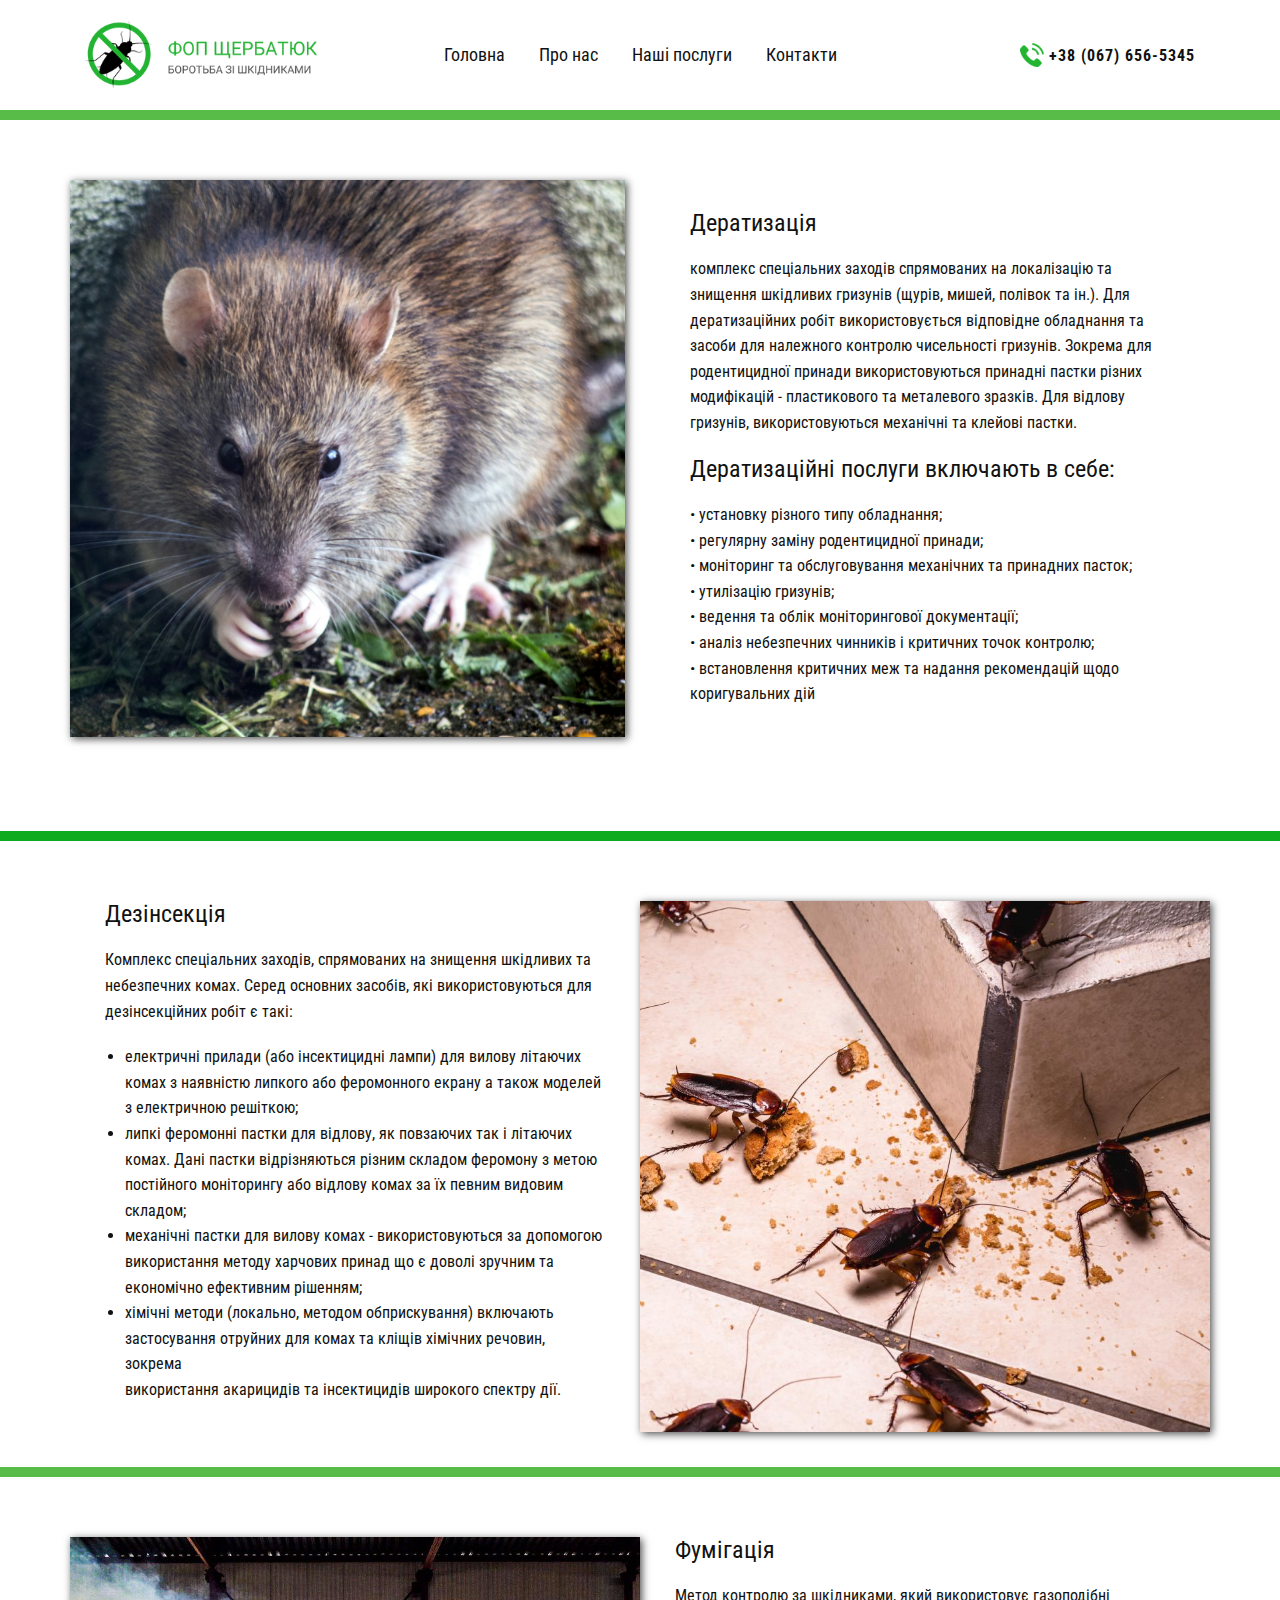
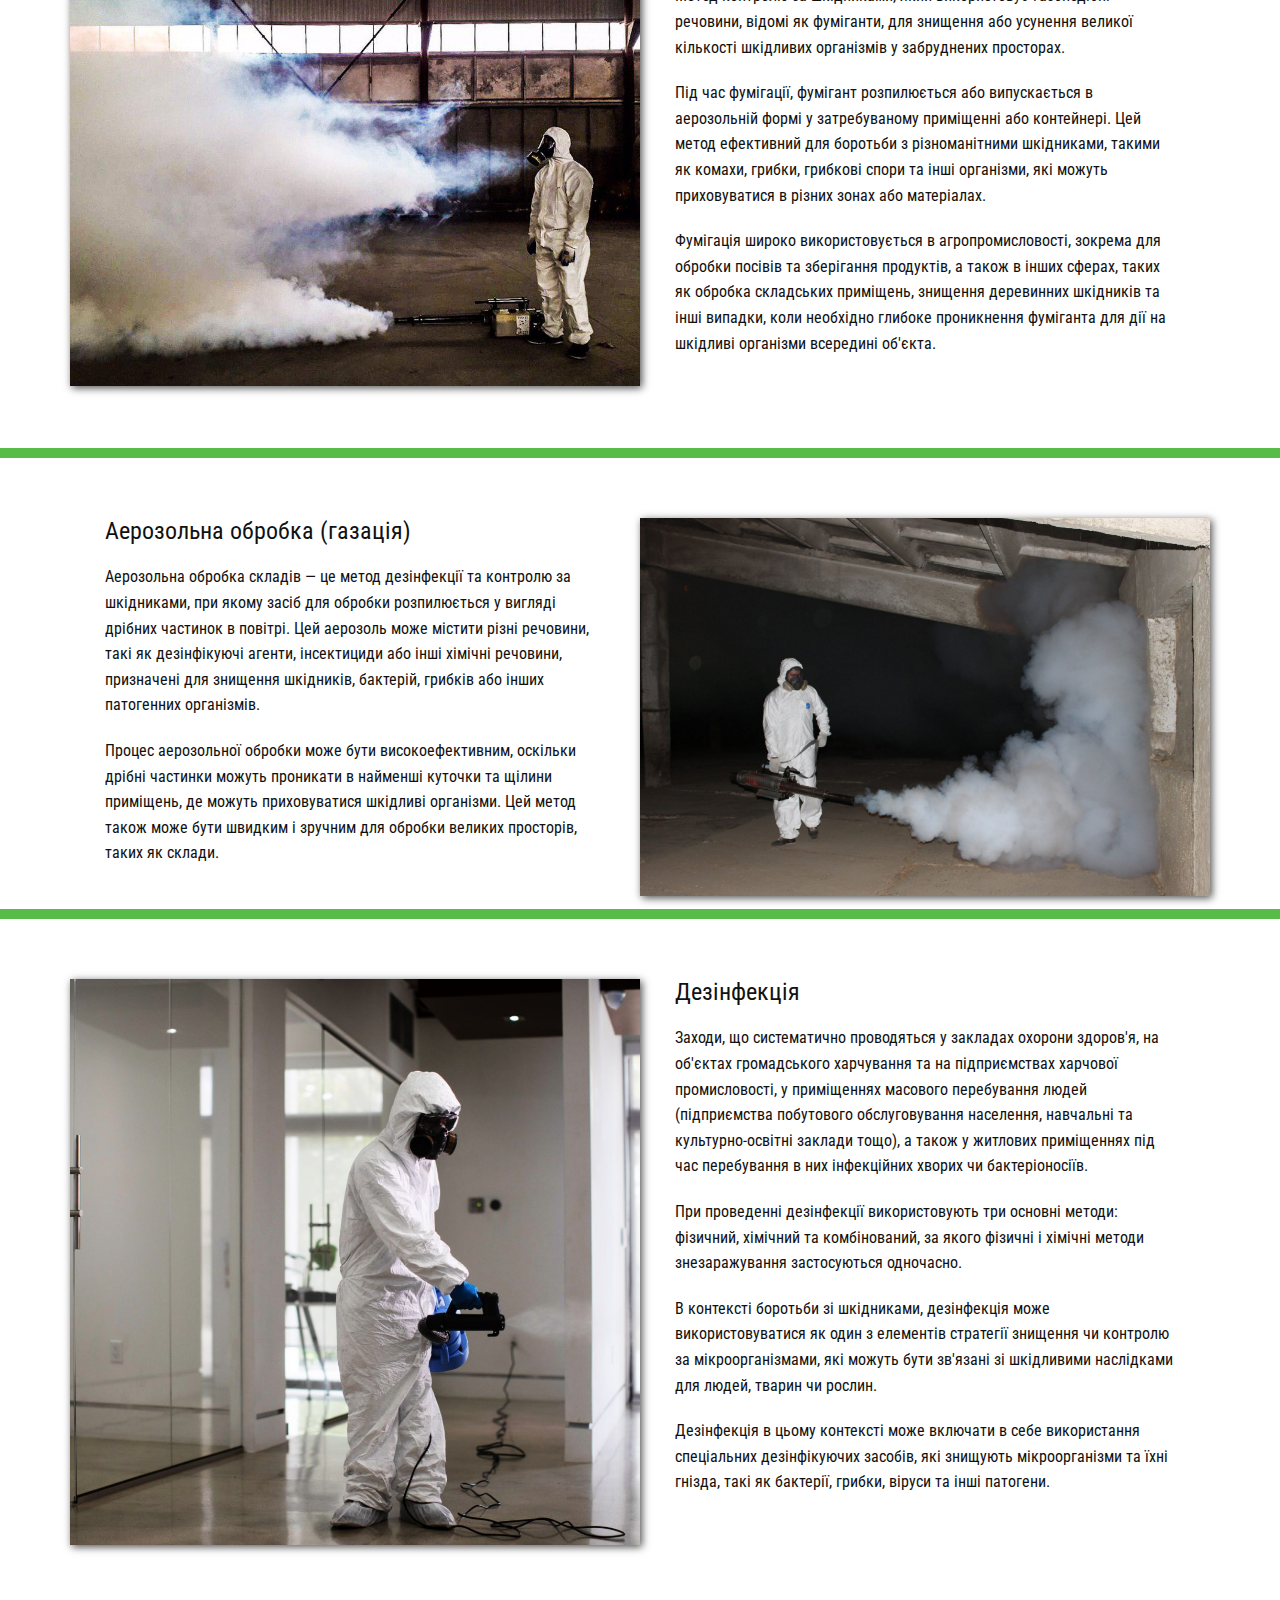
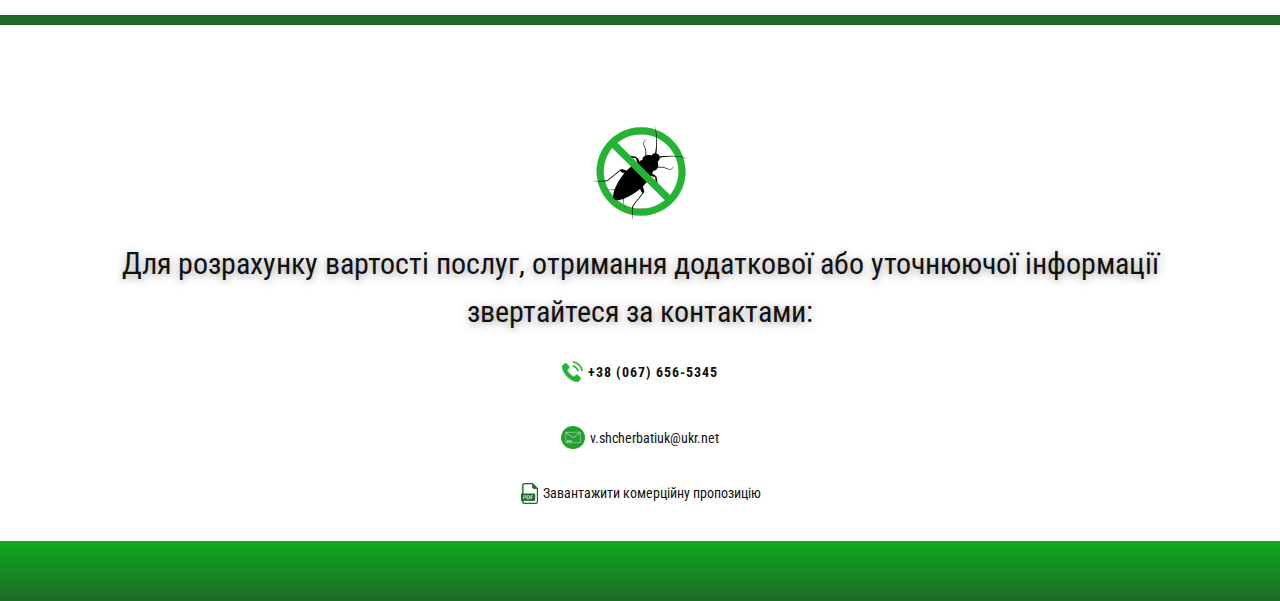
<file: services.html>
<!DOCTYPE html>
<html style="font-size: 16px;" lang="uk-UA">

  <head>
    <meta name="viewport" content="width=device-width, initial-scale=1.0">
    <meta charset="utf-8">
    <meta name="keywords"
          content="Дезінсекція, Дератизація, Фумігація, Дезінфекція, складські приміщення, Боротьба зі Шкідниками в Україні, Pest Control, обробка великих приміщень, зали кафе і ресторанів, склади, ангари, торгові площі, знищення комах, гризунів та інших шкідників.">
    <meta name="description"
          content="Основні напрямки діяльності &quot;ФОП Щербатюк&quot; полягають ​в знищенні синантропних комах (клопів, тарганів, бліх та інших), гризунів, шкідливих мікроорганізмів (таких, як грибок і пліснява), проведення профілактичних заходів щодо боротьби з шкідниками. Працюємо як з фізичними, так і з юридичними особами по всій Україні. Можлива обробка великих приміщень, таких як зали кафе і ресторанів, склади, ангари, торгові площі. Гарантоване знищення комах, гризунів та інших шкідників.">
    <title>Наші послуги</title>
    <link rel="stylesheet" href="nicepage.css" media="screen">
    <link rel="stylesheet" href="services.css" media="screen">
    <script class="u-script" type="text/javascript" src="jquery.js" defer=""></script>
    <script class="u-script" type="text/javascript" src="nicepage.js" defer=""></script>
    <link rel="icon" href="images/favicons/favicon.ico">
    <link rel="apple-touch-icon" sizes="180x180" href="/images/favicons/apple-touch-icon.png" />
    <link rel="icon" type="image/png" sizes="32x32" href="/images/favicons/favicon-32x32.png" />
    <link rel="icon" type="image/png" sizes="16x16" href="/images/favicons/favicon-16x16.png" />
    <link rel="manifest" href="/site.webmanifest" />
    <link id="u-theme-google-font" rel="stylesheet" href="fonts.css">
    <link id="u-page-google-font" rel="stylesheet" href="services-fonts.css">


    <script type="application/ld+json">{
		"@context": "http://schema.org",
		"@type": "Organization",
		"name": "vshcherbatiuk",
		"logo": "images/logo1.png"
}</script>
    <meta name="theme-color" content="#f15048">
    <meta property="og:title" content="Наші послуги">
    <meta property="og:description"
          content="Основні напрямки діяльності &quot;ФОП Щербатюк&quot; полягають ​в знищенні синантропних комах (клопів, тарганів, бліх та інших), гризунів, шкідливих мікроорганізмів (таких, як грибок і пліснява), проведення профілактичних заходів щодо боротьби з шкідниками. Працюємо як з фізичними, так і з юридичними особами по всій Україні. Можлива обробка великих приміщень, таких як зали кафе і ресторанів, склади, ангари, торгові площі. Гарантоване знищення комах, гризунів та інших шкідників.">
    <meta property="og:type" content="website">
    <meta data-intl-tel-input-cdn-path="intlTelInput/">
  </head>

  <body data-path-to-root="./" data-include-products="false" class="u-body u-stick-footer u-xl-mode" data-lang="uk">
    <header class="header u-clearfix u-header" id="sec-eb21" data-animation-name="" data-animation-duration="0"
            data-animation-delay="0" data-animation-direction="">
      <div class="u-clearfix u-sheet u-sheet-1">
        <img class="u-align-center-xs u-align-left-md u-align-left-sm u-hidden-lg u-hidden-xl u-image u-image-contain u-image-default u-preserve-proportions u-image-1"
             src="images/logo-small.png" alt="" data-image-width="95" data-image-height="95" data-href="main.html"
             data-lang-ru="" data-lang-uk="">
        <img class="u-align-left-xs u-hidden-lg u-hidden-md u-hidden-sm u-hidden-xl u-image u-image-contain u-image-default u-preserve-proportions u-image-2"
             src="images/telephone-icon-animated.gif" alt="" data-image-width="40" data-image-height="40"
             data-href="tel:+380676565345" data-lang-ru="" data-lang-uk="">
        <a href="main.html" class="u-align-left u-hidden-md u-hidden-sm u-hidden-xs u-image u-logo u-image-3"
           data-image-width="321" data-image-height="93" title="main">
          <img class="u-logo-image u-logo-image-1" src="images/logo1.png">
        </a>
        <nav class="u-align-center-lg u-align-center-xl u-align-right-md u-align-right-sm u-align-right-xs u-menu u-menu-dropdown u-offcanvas u-menu-1"
             data-responsive-from="MD" data-position="">
          <div class="menu-collapse u-custom-font u-font-roboto-condensed"
               style="font-size: 1rem; letter-spacing: 0px;">
            <a class="u-button-style u-custom-effect-duration u-custom-left-right-menu-spacing u-custom-padding-bottom u-custom-text-active-color u-custom-text-color u-custom-text-hover-color u-custom-top-bottom-menu-spacing u-nav-link u-text-active-palette-1-base u-text-hover-palette-2-base"
               href="#"
               data-lang-ru="{&quot;content&quot;:&quot;\n          <svg class=\&quot;u-svg-link\&quot; viewBox=\&quot;0 0 24 24\&quot;><use xmlns:xlink=\&quot;http://www.w3.org/1999/xlink\&quot; xlink:href=\&quot;#menu-hamburger\&quot;></use></svg>\n          <svg class=\&quot;u-svg-content\&quot; version=\&quot;1.1\&quot; id=\&quot;menu-hamburger\&quot; viewBox=\&quot;0 0 16 16\&quot; x=\&quot;0px\&quot; y=\&quot;0px\&quot; xmlns:xlink=\&quot;http://www.w3.org/1999/xlink\&quot; xmlns=\&quot;http://www.w3.org/2000/svg\&quot;><g><rect y=\&quot;1\&quot; width=\&quot;16\&quot; height=\&quot;2\&quot;></rect><rect y=\&quot;7\&quot; width=\&quot;16\&quot; height=\&quot;2\&quot;></rect><rect y=\&quot;13\&quot; width=\&quot;16\&quot; height=\&quot;2\&quot;></rect>\n</g></svg>\n        &quot;,&quot;href&quot;:&quot;#&quot;}"
               data-lang-uk="{&quot;content&quot;:&quot;\n          <svg class=\&quot;u-svg-link\&quot; viewBox=\&quot;0 0 24 24\&quot;><use xmlns:xlink=\&quot;http://www.w3.org/1999/xlink\&quot; xlink:href=\&quot;#menu-hamburger\&quot;></use></svg>\n          <svg class=\&quot;u-svg-content\&quot; version=\&quot;1.1\&quot; id=\&quot;menu-hamburger\&quot; viewBox=\&quot;0 0 16 16\&quot; x=\&quot;0px\&quot; y=\&quot;0px\&quot; xmlns:xlink=\&quot;http://www.w3.org/1999/xlink\&quot; xmlns=\&quot;http://www.w3.org/2000/svg\&quot;><g><rect y=\&quot;1\&quot; width=\&quot;16\&quot; height=\&quot;2\&quot;></rect><rect y=\&quot;7\&quot; width=\&quot;16\&quot; height=\&quot;2\&quot;></rect><rect y=\&quot;13\&quot; width=\&quot;16\&quot; height=\&quot;2\&quot;></rect>\n</g></svg>\n        &quot;,&quot;href&quot;:&quot;#&quot;}">
              <svg class="u-svg-link" viewBox="0 0 24 24">
                <use xmlns:xlink="http://www.w3.org/1999/xlink" xlink:href="#menu-hamburger"></use>
              </svg>
              <svg class="u-svg-content" version="1.1" id="menu-hamburger" viewBox="0 0 16 16" x="0px" y="0px"
                   xmlns:xlink="http://www.w3.org/1999/xlink" xmlns="http://www.w3.org/2000/svg">
                <g>
                  <rect y="1" width="16" height="2"></rect>
                  <rect y="7" width="16" height="2"></rect>
                  <rect y="13" width="16" height="2"></rect>
                </g>
              </svg>
            </a>
          </div>
          <div class="u-custom-menu u-nav-container">
            <ul class="u-custom-font u-font-roboto-condensed u-nav u-spacing-10 u-unstyled u-nav-1">
              <li class="u-nav-item"><a
                   class="u-button-style u-nav-link u-text-active-custom-color-5 u-text-body-color u-text-hover-custom-color-3"
                   href="main.html" style="padding: 10px;"
                   data-lang-ru="{&quot;content&quot;:&quot;Головна&quot;,&quot;href&quot;:&quot;main.html&quot;}"
                   data-lang-uk="{&quot;content&quot;:&quot;Головна&quot;,&quot;href&quot;:&quot;main.html&quot;}">Головна</a>
              </li>
              <li class="u-nav-item"><a
                   class="u-button-style u-nav-link u-text-active-custom-color-5 u-text-body-color u-text-hover-custom-color-3"
                   href="main.html#about-section" style="padding: 10px;"
                   data-lang-ru="{&quot;content&quot;:&quot;Про нас&quot;,&quot;href&quot;:&quot;main.html#about-section&quot;}"
                   data-lang-uk="{&quot;content&quot;:&quot;Про нас&quot;,&quot;href&quot;:&quot;main.html#about-section&quot;}">Про
                  нас</a>
              </li>
              <li class="u-nav-item"><a
                   class="u-button-style u-nav-link u-text-active-custom-color-5 u-text-body-color u-text-hover-custom-color-3"
                   href="main.html#services-section" style="padding: 10px;"
                   data-lang-ru="{&quot;content&quot;:&quot;Наші послуги&quot;,&quot;href&quot;:&quot;main.html#services-section&quot;}"
                   data-lang-uk="{&quot;content&quot;:&quot;Наші послуги&quot;,&quot;href&quot;:&quot;main.html#services-section&quot;}">Наші
                  послуги</a>
                <div class="u-nav-popup">
                  <ul
                      class="u-custom-font u-font-roboto-condensed u-h-spacing-20 u-nav u-unstyled u-v-spacing-10 u-nav-2">
                    <li class="u-nav-item"><a class="u-button-style u-nav-link u-white"
                         href="services.html#deratization-section"
                         data-lang-ru="{&quot;content&quot;:&quot;Дератизація&quot;,&quot;href&quot;:&quot;services.html#deratization-section&quot;}"
                         data-lang-uk="{&quot;content&quot;:&quot;Дератизація&quot;,&quot;href&quot;:&quot;services.html#deratization-section&quot;}">Дератизація</a>
                    </li>
                    <li class="u-nav-item"><a class="u-button-style u-nav-link u-white"
                         href="services.html#disinsection-section"
                         data-lang-ru="{&quot;content&quot;:&quot;Дезінсекція&quot;,&quot;href&quot;:&quot;services.html#disinsection-section&quot;}"
                         data-lang-uk="{&quot;content&quot;:&quot;Дезінсекція&quot;,&quot;href&quot;:&quot;services.html#disinsection-section&quot;}">Дезінсекція</a>
                    </li>
                    <li class="u-nav-item"><a class="u-button-style u-nav-link u-white"
                         href="services.html#fumigation-section"
                         data-lang-ru="{&quot;content&quot;:&quot;Фумігація&quot;,&quot;href&quot;:&quot;services.html#fumigation-section&quot;}"
                         data-lang-uk="{&quot;content&quot;:&quot;Фумігація&quot;,&quot;href&quot;:&quot;services.html#fumigation-section&quot;}">Фумігація</a>
                    </li>
                    <li class="u-nav-item"><a class="u-button-style u-nav-link u-white"
                         href="services.html#aerosolisation-section"
                         data-lang-ru="{&quot;content&quot;:&quot;Газація&quot;,&quot;href&quot;:&quot;services.html#aerosolisation-section&quot;}"
                         data-lang-uk="{&quot;content&quot;:&quot;Газація&quot;,&quot;href&quot;:&quot;services.html#aerosolisation-section&quot;}">Газація</a>
                    </li>
                    <li class="u-nav-item"><a class="u-button-style u-nav-link u-white"
                         href="services.html#desinfection-section"
                         data-lang-ru="{&quot;content&quot;:&quot;Дезінфекція&quot;,&quot;href&quot;:&quot;services.html#desinfection-section&quot;}"
                         data-lang-uk="{&quot;content&quot;:&quot;Дезінфекція&quot;,&quot;href&quot;:&quot;services.html#desinfection-section&quot;}">Дезінфекція</a>
                    </li>
                  </ul>
                </div>
              </li>
              <li class="u-nav-item"><a
                   class="u-button-style u-nav-link u-text-active-custom-color-5 u-text-body-color u-text-hover-custom-color-3"
                   href="main.html#footer-section" style="padding: 10px;"
                   data-lang-ru="{&quot;content&quot;:&quot;Контакти&quot;,&quot;href&quot;:&quot;main.html#footer-section&quot;}"
                   data-lang-uk="{&quot;content&quot;:&quot;Контакти&quot;,&quot;href&quot;:&quot;main.html#footer-section&quot;}">Контакти</a>
              </li>
            </ul>
          </div>
          <div class="u-custom-menu u-nav-container-collapse">
            <div class="u-container-style u-custom-color-5 u-inner-container-layout u-opacity u-opacity-90 u-sidenav">
              <div class="u-inner-container-layout u-sidenav-overflow">
                <div class="u-menu-close"></div>
                <ul
                    class="u-align-center u-custom-font u-font-roboto-condensed u-nav u-popupmenu-items u-spacing-15 u-text-active-grey-90 u-unstyled u-nav-3">
                  <li class="u-nav-item"><a class="u-button-style u-nav-link" href="main.html"
                       data-lang-ru="{&quot;content&quot;:&quot;Головна&quot;,&quot;href&quot;:&quot;main.html&quot;}"
                       data-lang-uk="{&quot;content&quot;:&quot;Головна&quot;,&quot;href&quot;:&quot;main.html&quot;}">Головна</a>
                  </li>
                  <li class="u-nav-item"><a class="u-button-style u-nav-link" href="main.html#about-section"
                       data-lang-ru="{&quot;content&quot;:&quot;Про нас&quot;,&quot;href&quot;:&quot;main.html#about-section&quot;}"
                       data-lang-uk="{&quot;content&quot;:&quot;Про нас&quot;,&quot;href&quot;:&quot;main.html#about-section&quot;}">Про
                      нас</a>
                  </li>
                  <li class="u-nav-item"><a class="u-button-style u-nav-link" href="main.html#services-section"
                       data-lang-ru="{&quot;content&quot;:&quot;Наші послуги&quot;,&quot;href&quot;:&quot;main.html#services-section&quot;}"
                       data-lang-uk="{&quot;content&quot;:&quot;Наші послуги&quot;,&quot;href&quot;:&quot;main.html#services-section&quot;}">Наші
                      послуги</a>
                    <div class="u-nav-popup">
                      <ul
                          class="u-custom-font u-font-roboto-condensed u-h-spacing-20 u-nav u-unstyled u-v-spacing-10 u-nav-4">
                        <li class="u-nav-item"><a class="u-button-style u-nav-link"
                             href="services.html#deratization-section"
                             data-lang-ru="{&quot;content&quot;:&quot;Дератизація&quot;,&quot;href&quot;:&quot;services.html#deratization-section&quot;}"
                             data-lang-uk="{&quot;content&quot;:&quot;Дератизація&quot;,&quot;href&quot;:&quot;services.html#deratization-section&quot;}">Дератизація</a>
                        </li>
                        <li class="u-nav-item"><a class="u-button-style u-nav-link"
                             href="services.html#disinsection-section"
                             data-lang-ru="{&quot;content&quot;:&quot;Дезінсекція&quot;,&quot;href&quot;:&quot;services.html#disinsection-section&quot;}"
                             data-lang-uk="{&quot;content&quot;:&quot;Дезінсекція&quot;,&quot;href&quot;:&quot;services.html#disinsection-section&quot;}">Дезінсекція</a>
                        </li>
                        <li class="u-nav-item"><a class="u-button-style u-nav-link"
                             href="services.html#fumigation-section"
                             data-lang-ru="{&quot;content&quot;:&quot;Фумігація&quot;,&quot;href&quot;:&quot;services.html#fumigation-section&quot;}"
                             data-lang-uk="{&quot;content&quot;:&quot;Фумігація&quot;,&quot;href&quot;:&quot;services.html#fumigation-section&quot;}">Фумігація</a>
                        </li>
                        <li class="u-nav-item"><a class="u-button-style u-nav-link"
                             href="services.html#aerosolisation-section"
                             data-lang-ru="{&quot;content&quot;:&quot;Газація&quot;,&quot;href&quot;:&quot;services.html#aerosolisation-section&quot;}"
                             data-lang-uk="{&quot;content&quot;:&quot;Газація&quot;,&quot;href&quot;:&quot;services.html#aerosolisation-section&quot;}">Газація</a>
                        </li>
                        <li class="u-nav-item"><a class="u-button-style u-nav-link"
                             href="services.html#desinfection-section"
                             data-lang-ru="{&quot;content&quot;:&quot;Дезінфекція&quot;,&quot;href&quot;:&quot;services.html#desinfection-section&quot;}"
                             data-lang-uk="{&quot;content&quot;:&quot;Дезінфекція&quot;,&quot;href&quot;:&quot;services.html#desinfection-section&quot;}">Дезінфекція</a>
                        </li>
                      </ul>
                    </div>
                  </li>
                  <li class="u-nav-item"><a class="u-button-style u-nav-link" href="main.html#footer-section"
                       data-lang-ru="{&quot;content&quot;:&quot;Контакти&quot;,&quot;href&quot;:&quot;main.html#footer-section&quot;}"
                       data-lang-uk="{&quot;content&quot;:&quot;Контакти&quot;,&quot;href&quot;:&quot;main.html#footer-section&quot;}">Контакти</a>
                  </li>
                </ul>
              </div>
            </div>
            <div class="u-black u-menu-overlay u-opacity u-opacity-50"></div>
          </div>
        </nav>
        <a href="tel:+380676565345"
           class="u-active-none u-align-center-md u-align-center-sm u-align-center-xs u-align-right-lg u-align-right-xl u-border-0 u-btn u-button-style u-custom-font u-font-roboto-condensed u-hidden-xs u-hover-feature u-hover-none u-none u-text-hover-grey-75 u-btn-1"
           data-lang-ru="{&quot;content&quot;:&quot;​<span class=\&quot;u-file-icon u-icon u-text-custom-color-3 u-icon-1\&quot; style=\&quot;font-size: 1.5em; margin-right: 5px; vertical-align: -2px\&quot;><img src=\&quot;images/126341-762a72c1.png\&quot; alt=\&quot;\&quot; data-original-src=\&quot;images/126341.png\&quot; data-color=\&quot;#000000\&quot;></span>+38 (067) 656-5345&quot;,&quot;href&quot;:&quot;tel:+380676565345&quot;}"
           data-lang-uk="{&quot;content&quot;:&quot;​<span class=\&quot;u-file-icon u-icon u-text-custom-color-3 u-icon-1\&quot; style=\&quot;font-size: 1.5em; margin-right: 5px; vertical-align: -2px\&quot;><img src=\&quot;images/126341-762a72c1.png\&quot; alt=\&quot;\&quot; data-original-src=\&quot;images/126341.png\&quot; data-color=\&quot;#000000\&quot;></span>+38 (067) 656-5345&quot;,&quot;href&quot;:&quot;tel:+380676565345&quot;}"
           title="Для розрахунку вартості послуг, отримання додаткової або уточнюючої інформації телефонуйте"><span
                class="u-file-icon u-icon u-text-custom-color-3 u-icon-1"><img src="images/126341-762a72c1.png"
                 alt=""></span>+38 (067) 656-5345
        </a>
      </div>
    </header>
    <section class="u-border-10 u-border-no-bottom u-border-no-left u-border-no-right u-border-palette-4-base u-clearfix u-section-1"
             id="deratization-section">
      <div class="u-clearfix u-sheet u-sheet-1">
        <div class="data-layout-selected u-clearfix u-expanded-width u-gutter-30 u-layout-wrap u-layout-wrap-1">
          <div class="u-layout">
            <div class="u-layout-col">
              <div class="u-size-30">
                <div class="u-layout-row">
                  <div class="u-container-align-center u-container-style u-effect-hover-zoom u-image-round u-layout-cell u-size-30 u-layout-cell-1"
                       data-image-width="1920" data-image-height="1432">
                    <div class="u-background-effect u-expanded">
                      <div class="u-background-effect-image u-expanded u-image u-image-1" data-image-width="1920"
                           data-image-height="1432"></div>
                    </div>
                    <div class="u-container-layout u-container-layout-1"></div>
                  </div>
                  <div class="u-container-style u-layout-cell u-size-30 u-layout-cell-2">
                    <div
                         class="u-container-layout u-valign-top-lg u-valign-top-md u-valign-top-sm u-valign-top-xs u-container-layout-2">
                      <h2 class="u-custom-font u-font-roboto-condensed u-text u-text-1">Дератизація</h2>
                      <p class="u-custom-font u-font-roboto-condensed u-text u-text-2">комплекс спеціальних заходів
                        спрямованих на локалізацію та
                        знищення шкідливих гризунів (щурів, мишей, полівок та ін.). Для дератизаційних
                        робіт використовується відповідне обладнання та засоби для належного контролю
                        чисельності гризунів. Зокрема для родентицидної принади використовуються
                        принадні пастки різних модифікацій - пластикового та металевого зразків. Для
                        відлову гризунів, використовуються механічні та клейові пастки.</p>
                      <h2 class="u-custom-font u-font-roboto-condensed u-text u-text-3">Дератизаційні послуги включають
                        в себе: <br>
                      </h2>
                      <p class="u-custom-font u-font-roboto-condensed u-text u-text-4"> • установку різного типу
                        обладнання; <br>• регулярну заміну родентицидної принади; <br>• моніторинг та обслуговування
                        механічних та принадних пасток; <br>• утилізацію гризунів; <br>• ведення та облік моніторингової
                        документації; <br>• аналіз небезпечних чинників і критичних точок контролю; <br>• встановлення
                        критичних меж та надання рекомендацій щодо <br>коригувальних дій
                      </p>
                    </div>
                  </div>
                </div>
              </div>
              <div class="u-size-30">
                <div class="u-layout-row">
                  <div class="u-container-style u-hidden u-layout-cell u-size-30 u-layout-cell-3">
                    <div class="u-container-layout u-container-layout-3"></div>
                  </div>
                  <div class="u-container-style u-hidden u-layout-cell u-size-30 u-layout-cell-4">
                    <div class="u-container-layout u-container-layout-4"></div>
                  </div>
                </div>
              </div>
            </div>
          </div>
        </div>
      </div>
    </section>
    <section class="u-border-10 u-border-custom-color-3 u-border-no-bottom u-border-no-left u-border-no-right u-clearfix u-section-2"
             id="disinsection-section">
      <div class="u-clearfix u-sheet u-sheet-1">
        <div class="data-layout-selected u-clearfix u-expanded-width u-layout-wrap u-layout-wrap-1">
          <div class="u-layout">
            <div class="u-layout-col">
              <div class="u-size-30">
                <div class="u-layout-row">
                  <div class="u-container-style u-layout-cell u-size-30 u-layout-cell-1">
                    <div class="u-container-layout u-container-layout-1">
                      <h2 class="u-custom-font u-font-roboto-condensed u-text u-text-1">Дезінсекція </h2>
                      <p class="u-custom-font u-font-roboto-condensed u-text u-text-2">Комплекс спеціальних заходів,
                        спрямованих на знищення
                        шкідливих та небезпечних комах. Серед основних засобів, які в​икористовуються для
                        дезінсекційних робіт є такі:</p>
                      <ul class="u-custom-font u-font-roboto-condensed u-text u-text-3">
                        <li>електричні прилади (або інсектицидні лампи) для вилову літаючих
                          комах з наявністю липкого або феромонного екрану а також моделей з
                          електричною решіткою;</li>
                        <li>липкі феромонні пастки для відлову, як повзаючих так і літаючих комах.
                          Дані пастки відрізняються різним складом феромону з метою постійного
                          моніторингу або відлову комах за їх певним видовим складом;</li>
                        <li>механічні пастки для вилову комах - використовуються за допомогою <br>використання методу
                          харчових принад що є доволі зручним та економічно
                          ефективним рішенням;
                        </li>
                        <li>хімічні методи (локально, методом обприскування) включають <br>застосування отруйних для
                          комах та кліщів хімічних речовин, зокрема <br>використання акарицидів та інсектицидів широкого
                          спектру дії.<br>
                        </li>
                      </ul>
                    </div>
                  </div>
                  <div class="u-container-align-center u-container-style u-effect-hover-zoom u-image-round u-layout-cell u-size-30 u-layout-cell-2"
                       data-image-width="1200" data-image-height="800">
                    <div class="u-background-effect u-expanded">
                      <div class="u-background-effect-image u-expanded u-image u-image-1" data-image-width="1200"
                           data-image-height="800"></div>
                    </div>
                    <div class="u-container-layout u-container-layout-2"></div>
                  </div>
                </div>
              </div>
              <div class="u-size-30">
                <div class="u-layout-row">
                  <div class="u-container-style u-hidden u-layout-cell u-size-30 u-layout-cell-3">
                    <div class="u-container-layout u-container-layout-3"></div>
                  </div>
                  <div class="u-container-style u-hidden u-layout-cell u-size-30 u-layout-cell-4">
                    <div class="u-container-layout u-container-layout-4"></div>
                  </div>
                </div>
              </div>
            </div>
          </div>
        </div>
      </div>
    </section>
    <section class="u-border-10 u-border-no-bottom u-border-no-left u-border-no-right u-border-palette-4-base u-clearfix u-container-align-center u-section-3"
             id="fumigation-section">
      <div class="u-clearfix u-sheet u-sheet-1">
        <div class="data-layout-selected u-clearfix u-expanded-width u-layout-wrap u-layout-wrap-1">
          <div class="u-layout">
            <div class="u-layout-col">
              <div class="u-size-30">
                <div class="u-layout-row">
                  <div class="u-container-align-center u-container-style u-effect-hover-zoom u-image-round u-layout-cell u-size-30 u-layout-cell-1"
                       data-image-width="978" data-image-height="750">
                    <div class="u-background-effect u-expanded">
                      <div class="u-background-effect-image u-expanded u-image u-image-1" data-image-width="978"
                           data-image-height="750"></div>
                    </div>
                    <div class="u-container-layout u-container-layout-1"></div>
                  </div>
                  <div class="u-container-style u-layout-cell u-size-30 u-layout-cell-2">
                    <div class="u-container-layout u-container-layout-2">
                      <h2 class="u-custom-font u-font-roboto-condensed u-text u-text-1">Фумігація </h2>
                      <p class="u-custom-font u-font-roboto-condensed u-text u-text-2"> Метод контролю за шкідниками,
                        який використовує газоподібні речовини, відомі як фуміганти, для знищення або усунення великої
                        кількості шкідливих організмів у забруднених просторах.</p>
                      <p class="u-custom-font u-font-roboto-condensed u-text u-text-3">Під час фумігації, фумігант
                        розпилюється або випускається в аерозольній формі у затребуваному приміщенні або контейнері. Цей
                        метод ефективний для боротьби з різноманітними шкідниками, такими як комахи, грибки, грибкові
                        спори та інші організми, які можуть приховуватися в різних зонах або матеріалах. </p>
                      <p
                         class="u-align-left-md u-align-left-sm u-align-left-xs u-custom-font u-font-roboto-condensed u-text u-text-4">
                        Фумігація широко використовується в агропромисловості, зокрема для обробки посівів та зберігання
                        продуктів, а також в інших сферах, таких як обробка складських приміщень, знищення деревинних
                        шкідників та інші випадки, коли необхідно глибоке проникнення фуміганта для дії на шкідливі
                        організми всередині об'єкта.</p>
                    </div>
                  </div>
                </div>
              </div>
              <div class="u-size-30">
                <div class="u-layout-row">
                  <div class="u-container-style u-hidden u-layout-cell u-size-30 u-layout-cell-3">
                    <div class="u-container-layout u-container-layout-3"></div>
                  </div>
                  <div class="u-container-style u-hidden u-layout-cell u-size-30 u-layout-cell-4">
                    <div class="u-container-layout u-container-layout-4"></div>
                  </div>
                </div>
              </div>
            </div>
          </div>
        </div>
      </div>
    </section>
    <section class="u-border-10 u-border-no-bottom u-border-no-left u-border-no-right u-border-palette-4-base u-clearfix u-container-align-center u-section-4"
             id="aerosolisation-section">
      <div class="u-clearfix u-sheet u-sheet-1">
        <div class="data-layout-selected u-clearfix u-expanded-width u-layout-wrap u-layout-wrap-1">
          <div class="u-layout">
            <div class="u-layout-col">
              <div class="u-size-30">
                <div class="u-layout-row">
                  <div class="u-container-style u-layout-cell u-size-30 u-layout-cell-1">
                    <div class="u-container-layout u-container-layout-1">
                      <h2 class="u-custom-font u-font-roboto-condensed u-text u-text-1">Аерозольна обробка (газація)
                      </h2>
                      <p class="u-custom-font u-font-roboto-condensed u-text u-text-2"> Аерозольна обробка складів — це
                        метод дезінфекції та контролю за шкідниками, при якому засіб для обробки розпилюється у вигляді
                        дрібних частинок в повітрі. Цей аерозоль може містити різні речовини, такі як дезінфікуючі
                        агенти, інсектициди або інші хімічні речовини, призначені для знищення шкідників, бактерій,
                        грибків або інших патогенних організмів. </p>
                      <p class="u-custom-font u-font-roboto-condensed u-text u-text-3"> Процес аерозольної обробки може
                        бути високоефективним, оскільки дрібні частинки можуть проникати в найменші куточки та щілини
                        приміщень, де можуть приховуватися шкідливі організми. Цей метод також може бути швидким і
                        зручним для обробки великих просторів, таких як склади.</p>
                    </div>
                  </div>
                  <div class="u-container-align-center u-container-style u-effect-hover-zoom u-image-round u-layout-cell u-size-30 u-layout-cell-2"
                       data-image-width="2560" data-image-height="1707">
                    <div class="u-background-effect u-expanded">
                      <div class="u-background-effect-image u-expanded u-image u-image-1" data-image-width="2560"
                           data-image-height="1707"></div>
                    </div>
                    <div class="u-container-layout u-container-layout-2"></div>
                  </div>
                </div>
              </div>
              <div class="u-size-30">
                <div class="u-layout-row">
                  <div class="u-container-style u-hidden u-layout-cell u-size-30 u-layout-cell-3">
                    <div class="u-container-layout u-container-layout-3"></div>
                  </div>
                  <div class="u-container-style u-hidden u-layout-cell u-size-30 u-layout-cell-4">
                    <div class="u-container-layout u-container-layout-4"></div>
                  </div>
                </div>
              </div>
            </div>
          </div>
        </div>
      </div>
    </section>
    <section class="u-border-10 u-border-no-bottom u-border-no-left u-border-no-right u-border-palette-4-base u-clearfix u-section-5"
             id="desinfection-section">
      <div class="u-clearfix u-sheet u-sheet-1">
        <div class="data-layout-selected u-clearfix u-expanded-width u-layout-wrap u-layout-wrap-1">
          <div class="u-layout">
            <div class="u-layout-col">
              <div class="u-size-30">
                <div class="u-layout-row">
                  <div class="u-container-align-center u-container-style u-effect-hover-zoom u-image-round u-layout-cell u-size-30 u-layout-cell-1"
                       data-image-width="1920" data-image-height="1080">
                    <div class="u-background-effect u-expanded">
                      <div class="u-background-effect-image u-expanded u-image u-image-1" data-image-width="1920"
                           data-image-height="1080"></div>
                    </div>
                    <div class="u-container-layout u-container-layout-1"></div>
                  </div>
                  <div class="u-container-style u-layout-cell u-size-30 u-layout-cell-2">
                    <div class="u-container-layout u-container-layout-2">
                      <h2 class="u-custom-font u-font-roboto-condensed u-text u-text-1">Дезінфекція</h2>
                      <p class="u-custom-font u-font-roboto-condensed u-text u-text-2"> Заходи, що систематично
                        проводяться у закладах охорони здоров'я, на об'єктах громадського харчування та на підприємствах
                        харчової промисловості, у приміщеннях масового перебування людей (підприємства побутового
                        обслуговування населення, навчальні та культурно-освітні заклади тощо), а також у житлових
                        приміщеннях під час перебування в них інфекційних хворих чи бактеріоносіїв.</p>
                      <p class="u-custom-font u-font-roboto-condensed u-text u-text-3">При проведенні дезінфекції
                        використовують три основні методи: фізичний, хімічний та комбінований, за якого фізичні і
                        хімічні методи знезаражування застосуються одночасно.</p>
                      <p class="u-custom-font u-font-roboto-condensed u-text u-text-4"> В контексті боротьби зі
                        шкідниками, дезінфекція може використовуватися як один з елементів стратегії знищення чи
                        контролю за мікроорганізмами, які можуть бути зв'язані зі шкідливими наслідками для людей,
                        тварин чи рослин.</p>
                      <p class="u-custom-font u-font-roboto-condensed u-text u-text-5">Дезінфекція в цьому контексті
                        може включати в себе використання спеціальних дезінфікуючих засобів, які знищують мікроорганізми
                        та їхні гнізда, такі як бактерії, грибки, віруси та інші патогени.</p>
                    </div>
                  </div>
                </div>
              </div>
              <div class="u-size-30">
                <div class="u-layout-row">
                  <div class="u-container-style u-hidden u-layout-cell u-size-30 u-layout-cell-3">
                    <div class="u-container-layout u-container-layout-3"></div>
                  </div>
                  <div class="u-container-style u-hidden u-layout-cell u-size-30 u-layout-cell-4">
                    <div class="u-container-layout u-container-layout-4"></div>
                  </div>
                </div>
              </div>
            </div>
          </div>
        </div>
      </div>
    </section>



    <footer class="footer u-align-center u-border-10 u-border-custom-color-5 u-border-no-bottom u-border-no-left u-border-no-right u-clearfix u-container-align-center-lg u-container-align-center-xl u-container-align-center-xs u-footer u-footer"
            id="footer-section">
      <div class="data-layout-selected u-clearfix u-expanded-width u-gutter-0 u-layout-wrap u-layout-wrap-1">
        <div class="u-layout">
          <div class="u-layout-col">
            <div class="u-container-style u-layout-cell u-size-30 u-layout-cell-1">
              <div class="u-container-layout u-container-layout-1">
                <a href="main.html" class="u-align-center u-image u-logo u-image-1" data-image-width="95"
                   data-image-height="95" title="main">
                  <img src="images/logo-small.png" class="u-logo-image u-logo-image-1">
                </a>
                <p
                   class="u-align-center u-custom-font u-font-roboto-condensed u-large-text u-text u-text-variant u-text-1">
                  Для розрахунку вартості послуг, отримання додаткової або уточнюючої інформації звертайтеся за
                  контактами:</p>
                <a href="tel:+380676565345"
                   class="u-active-none u-align-center u-border-0 u-btn u-button-style u-custom-font u-font-roboto-condensed u-hover-feature u-hover-none u-none u-text-hover-custom-color-3 u-btn-1"
                   data-lang-ru="{&quot;content&quot;:&quot;​<span class=\&quot;u-file-icon u-icon u-text-custom-color-3 u-icon-1\&quot; style=\&quot;font-size: 1.5em; margin-right: 5px; vertical-align: -2px\&quot;><img src=\&quot;images/126341-762a72c1.png\&quot; alt=\&quot;\&quot; data-original-src=\&quot;images/126341.png\&quot; data-color=\&quot;#000000\&quot;></span>+38 (067) 656-5345&quot;,&quot;href&quot;:&quot;tel:+380676565345&quot;}"
                   data-lang-uk="{&quot;content&quot;:&quot;​<span class=\&quot;u-file-icon u-icon u-text-custom-color-3 u-icon-1\&quot; style=\&quot;font-size: 1.5em; margin-right: 5px; vertical-align: -2px\&quot;><img src=\&quot;images/126341-762a72c1.png\&quot; alt=\&quot;\&quot; data-original-src=\&quot;images/126341.png\&quot; data-color=\&quot;#000000\&quot;></span>+38 (067) 656-5345&quot;,&quot;href&quot;:&quot;tel:+380676565345&quot;}"><span
                        class="u-file-icon u-icon u-text-custom-color-3 u-icon-1"><img src="images/126341-762a72c1.png"
                         alt=""></span>+38 (067) 656-5345
                </a>
                <a href="mailto:v.shcherbatiuk@ukr.net"
                   class="u-active-none u-align-center u-border-0 u-btn u-button-style u-custom-font u-font-roboto-condensed u-hover-feature u-hover-none u-none u-text-hover-custom-color-5 u-btn-2"
                   data-lang-ru="{&quot;content&quot;:&quot;​<span class=\&quot;u-file-icon u-icon u-text-custom-color-3 u-icon-2\&quot; style=\&quot;font-size: 1.6876em; margin-right: 5px\&quot;><img src=\&quot;images/8573564-752e950d.png\&quot; alt=\&quot;\&quot; data-original-src=\&quot;images/8573564.png\&quot; data-color=\&quot;#4caf50\&quot;></span>v.shcherbatiuk@ukr.net&quot;,&quot;href&quot;:&quot;mailto:v.shcherbatiuk@ukr.net&quot;}"
                   data-lang-uk="{&quot;content&quot;:&quot;​<span class=\&quot;u-file-icon u-icon u-text-custom-color-3 u-icon-2\&quot; style=\&quot;font-size: 1.6876em; margin-right: 5px\&quot;><img src=\&quot;images/8573564-752e950d.png\&quot; alt=\&quot;\&quot; data-original-src=\&quot;images/8573564.png\&quot; data-color=\&quot;#4caf50\&quot;></span>v.shcherbatiuk@ukr.net&quot;,&quot;href&quot;:&quot;mailto:v.shcherbatiuk@ukr.net&quot;}"><span
                        class="u-file-icon u-icon u-text-custom-color-3 u-icon-2"><img src="images/8573564-752e950d.png"
                         alt=""></span>v.shcherbatiuk@ukr.net
                </a>
                <a href="files/8e5e34ed-6c14-db98-84a0-e9a865a00138.pdf"
                   class="u-active-none u-border-hover-grey-75 u-btn u-button-style u-custom-font u-file-link u-font-roboto-condensed u-hover-feature u-hover-none u-none u-text-hover-custom-color-5 u-btn-3"
                   data-lang-uk="{&quot;content&quot;:&quot;Посилання&quot;,&quot;href&quot;:&quot;https://nicepage.com/c/pricing-website-templates&quot;}"
                   target="_blank"><span class="u-file-icon u-icon u-text-custom-color-5 u-icon-3"><img
                         src="images/80942-674c7976.png" alt=""></span>&nbsp;Завантажити комерційну пропозицію
                </a>
              </div>
            </div>
            <div class="u-container-style u-gradient u-layout-cell u-size-30 u-layout-cell-2">
              <div class="u-container-layout u-container-layout-2"></div>
            </div>
          </div>
        </div>
      </div>
    </footer>
    <span style="height: 64px; width: 64px; margin-left: 0px; margin-right: auto; margin-top: 0px; background-image: none; right: 20px; bottom: 20px; padding: 15px;"
          class="u-back-to-top u-custom-color-5 u-icon u-icon-circle u-opacity u-opacity-85" data-href="#">
      <svg class="u-svg-link" preserveAspectRatio="xMidYMin slice" viewBox="0 0 551.13 551.13">
        <use xmlns:xlink="http://www.w3.org/1999/xlink" xlink:href="#svg-1d98"></use>
      </svg>
      <svg class="u-svg-content" enable-background="new 0 0 551.13 551.13" viewBox="0 0 551.13 551.13"
           xmlns="http://www.w3.org/2000/svg" id="svg-1d98">
        <path d="m275.565 189.451 223.897 223.897h51.668l-275.565-275.565-275.565 275.565h51.668z"></path>
      </svg>
    </span>

  </body>

</html>
</file>
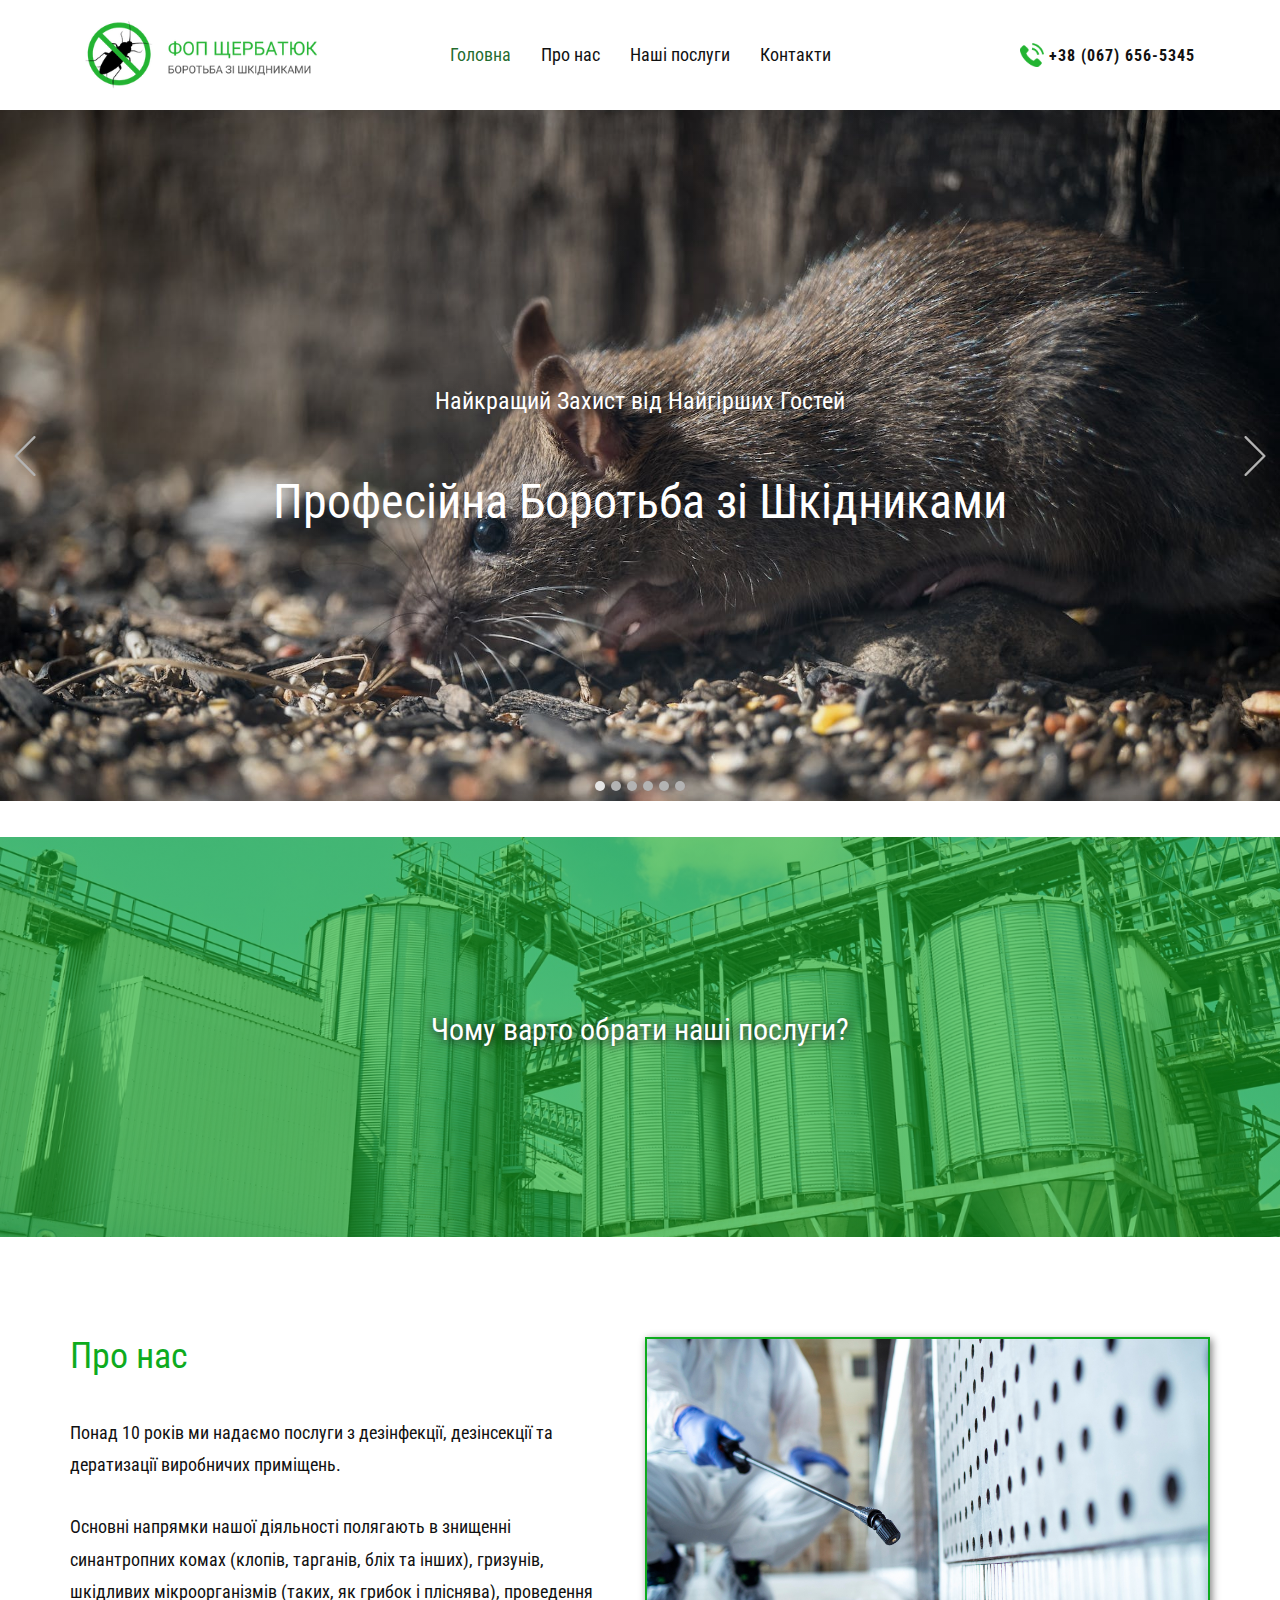
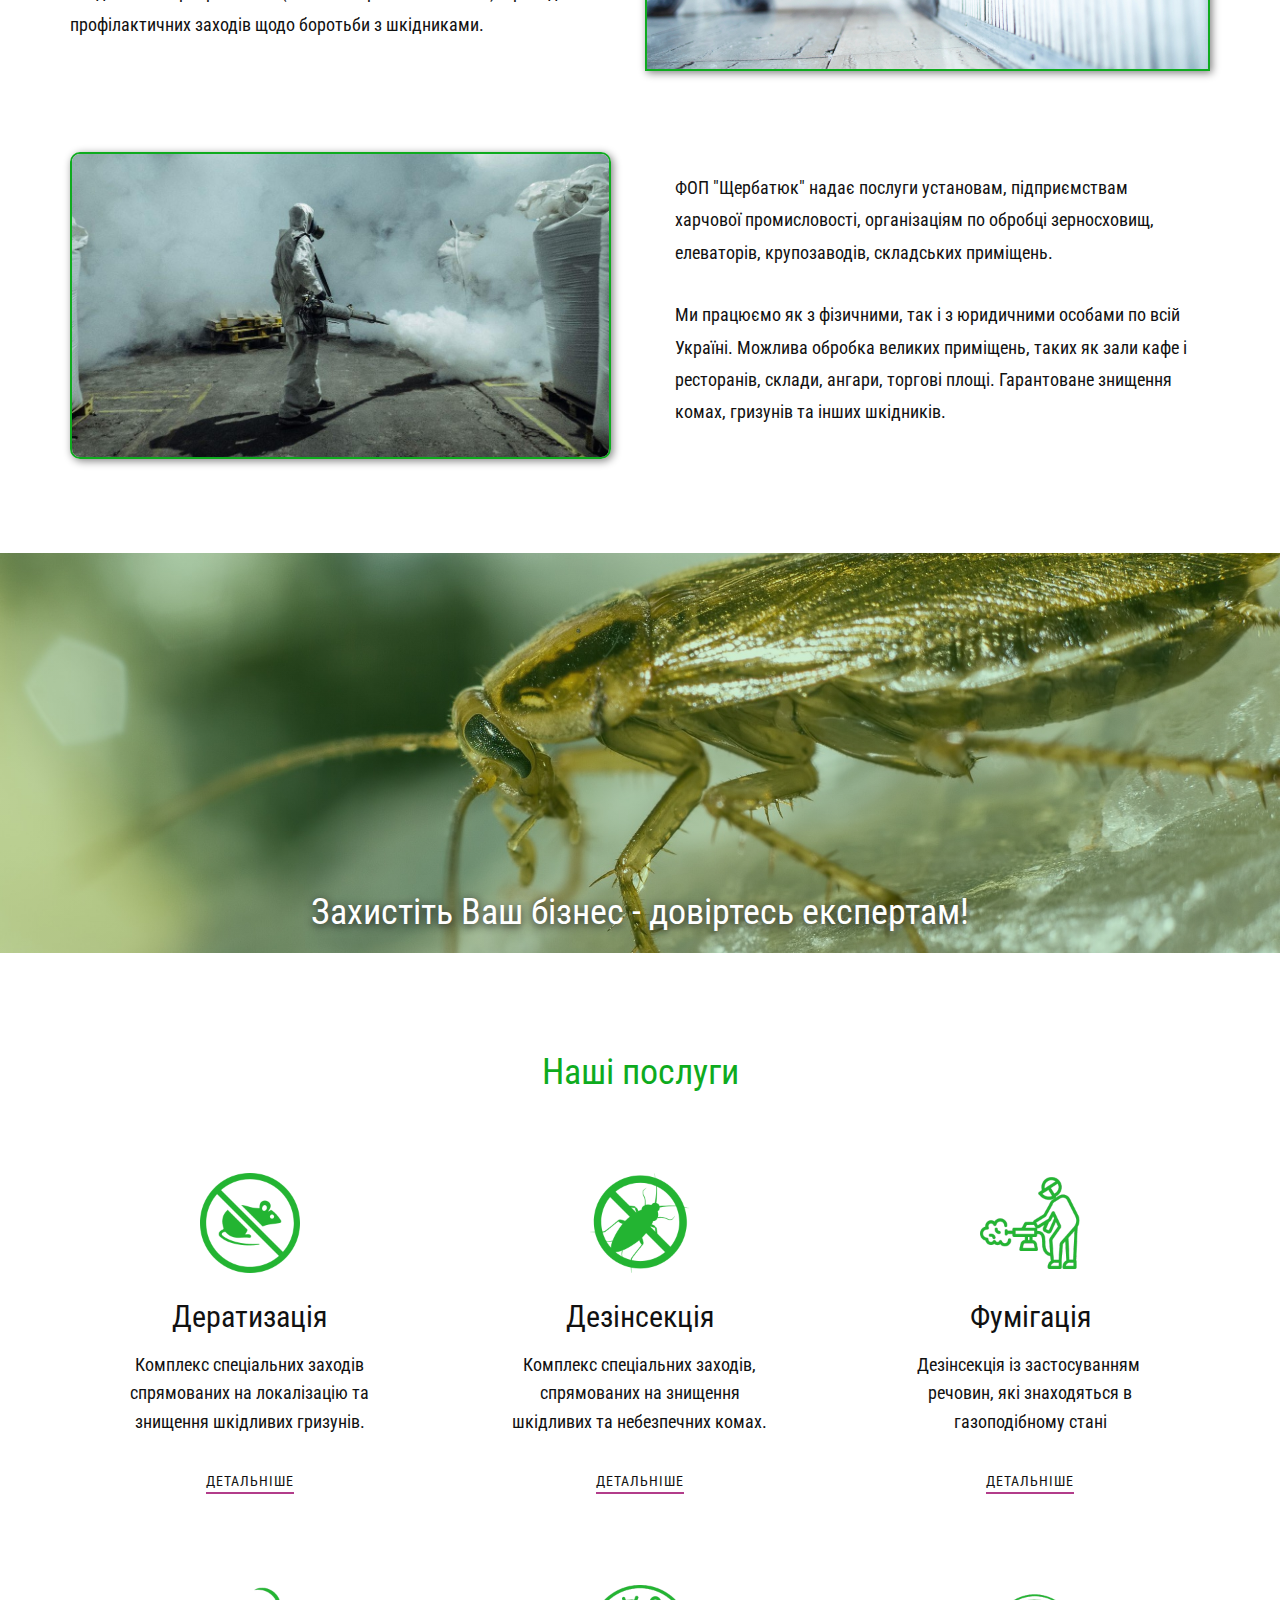
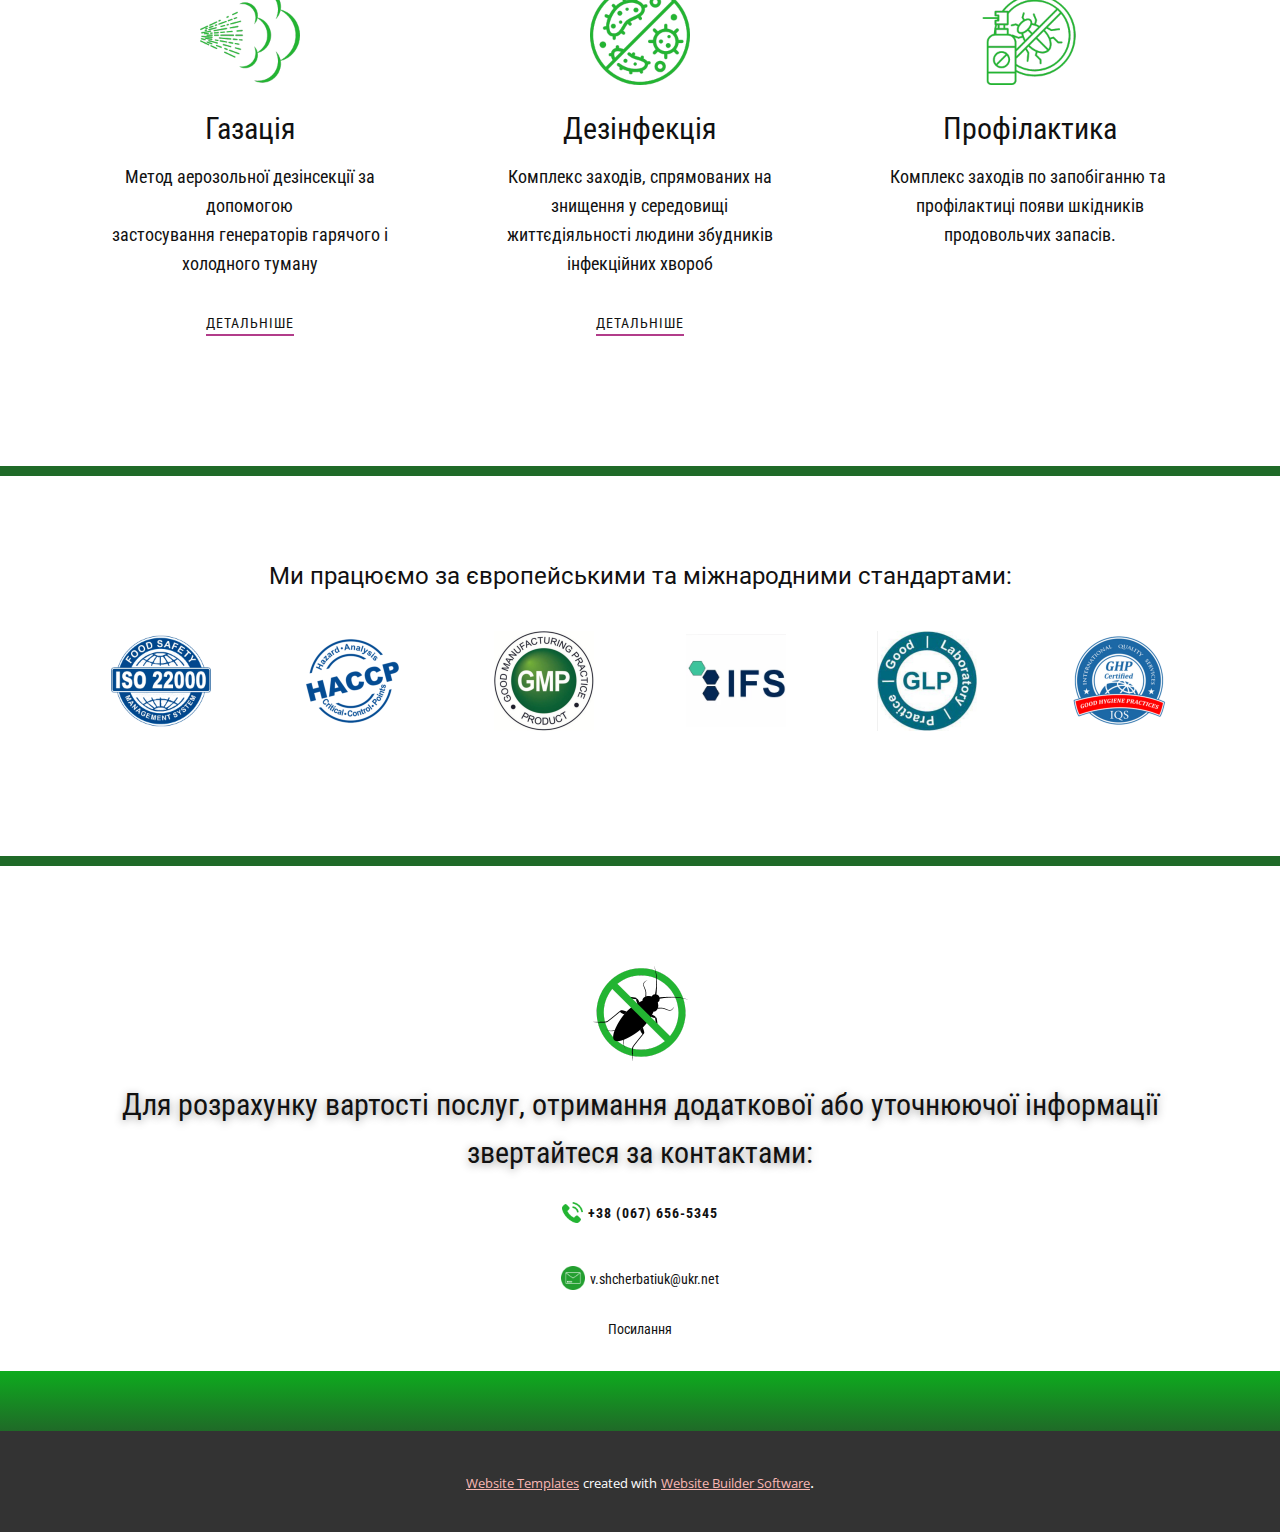
<file: ru/main.html>
<!DOCTYPE html>
<html style="font-size: 16px;" lang="uk-UA"><head>
    <meta name="viewport" content="width=device-width, initial-scale=1.0">
    <meta charset="utf-8">
    <meta name="keywords" content="">
    <meta name="description" content="">
    <title></title>
    <link rel="stylesheet" href="../nicepage.css" media="screen">
<link rel="stylesheet" href="../main.css" media="screen">
    <script class="u-script" type="text/javascript" src="../jquery.js" defer=""></script>
    <script class="u-script" type="text/javascript" src="../nicepage.js" defer=""></script>
    <link rel="icon" href="../images/favicon.png">
    <link id="u-theme-google-font" rel="stylesheet" href="../fonts.css">
    <link id="u-page-google-font" rel="stylesheet" href="../main-fonts.css">
    
    
    
    
    
    
    
    
    <script type="application/ld+json">{
		"@context": "http://schema.org",
		"@type": "Organization",
		"name": "vshcherbatiuk",
		"logo": "../images/logo1.png"
}</script>
    <meta name="theme-color" content="#f15048">
    <meta property="og:title" content="Послуги Дезінсекції, Дератизації, Фумігації в Україні">
    <meta property="og:description" content="Основні напрямки нашої діяльності полягають ​в знищенні синантропних комах (клопів, тарганів, бліх та інших), гризунів, шкідливих мікроорганізмів (пліснява, грибок), проведення профілактичних заходів щодо боротьби зі шкідниками.​">
    <meta property="og:type" content="website">
  </head>
  <body data-path-to-root="../" data-include-products="false" class="u-body u-xl-mode" data-lang="ru"><header class="header u-clearfix u-header" id="sec-eb21" data-animation-name="" data-animation-duration="0" data-animation-delay="0" data-animation-direction=""><div class="u-clearfix u-sheet u-sheet-1">
        <img class="u-align-center-xs u-align-left-md u-align-left-sm u-hidden-lg u-hidden-xl u-image u-image-contain u-image-default u-preserve-proportions u-image-1" src="../images/logo-small.png" alt="" data-image-width="95" data-image-height="95" data-href="../ru/main.html">
        <img class="u-align-left-xs u-hidden-lg u-hidden-md u-hidden-sm u-hidden-xl u-image u-image-contain u-image-default u-preserve-proportions u-image-2" src="../images/telephone-icon-animated.gif" alt="" data-image-width="40" data-image-height="40" data-href="tel:+380676565345">
        <a href="../ru/main.html" class="u-align-left u-hidden-md u-hidden-sm u-hidden-xs u-image u-logo u-image-3" data-image-width="321" data-image-height="93" title="main">
          <img class="u-logo-image u-logo-image-1" src="../images/logo1.png">
        </a>
        <nav class="u-align-center-lg u-align-center-xl u-align-right-md u-align-right-sm u-align-right-xs u-menu u-menu-dropdown u-offcanvas u-menu-1" data-responsive-from="MD" data-position="">
          <div class="menu-collapse u-custom-font u-font-roboto-condensed" style="font-size: 1rem; letter-spacing: 0px;">
            <a class="u-button-style u-custom-effect-duration u-custom-left-right-menu-spacing u-custom-padding-bottom u-custom-text-active-color u-custom-text-color u-custom-text-hover-color u-custom-top-bottom-menu-spacing u-nav-link u-text-active-palette-1-base u-text-hover-palette-2-base" href="#">
          <svg class="u-svg-link" viewBox="0 0 24 24"><use xmlns:xlink="http://www.w3.org/1999/xlink" xlink:href="#menu-hamburger"></use></svg>
          <svg class="u-svg-content" version="1.1" id="menu-hamburger" viewBox="0 0 16 16" x="0px" y="0px" xmlns:xlink="http://www.w3.org/1999/xlink" xmlns="http://www.w3.org/2000/svg"><g><rect y="1" width="16" height="2"></rect><rect y="7" width="16" height="2"></rect><rect y="13" width="16" height="2"></rect>
</g></svg>
        </a>
          </div>
          <div class="u-custom-menu u-nav-container">
            <ul class="u-custom-font u-font-roboto-condensed u-nav u-spacing-10 u-unstyled u-nav-1"><li class="u-nav-item"><a class="u-button-style u-nav-link u-text-active-custom-color-5 u-text-body-color u-text-hover-custom-color-3" href="main.html" style="padding: 10px;">Головна</a>
</li><li class="u-nav-item"><a class="u-button-style u-nav-link u-text-active-custom-color-5 u-text-body-color u-text-hover-custom-color-3" href="main.html#about-section" style="padding: 10px;">Про нас</a>
</li><li class="u-nav-item"><a class="u-button-style u-nav-link u-text-active-custom-color-5 u-text-body-color u-text-hover-custom-color-3" href="main.html#services-section" style="padding: 10px;">Наші послуги</a><div class="u-nav-popup"><ul class="u-custom-font u-font-roboto-condensed u-h-spacing-20 u-nav u-unstyled u-v-spacing-10 u-nav-2"><li class="u-nav-item"><a class="u-button-style u-nav-link u-white" href="services.html#deratization-section">Дератизація</a>
</li><li class="u-nav-item"><a class="u-button-style u-nav-link u-white" href="services.html#disinsection-section">Дезінсекція</a>
</li><li class="u-nav-item"><a class="u-button-style u-nav-link u-white" href="services.html#fumigation-section">Фумігація</a>
</li><li class="u-nav-item"><a class="u-button-style u-nav-link u-white" href="services.html#aerosolisation-section">Газація</a>
</li><li class="u-nav-item"><a class="u-button-style u-nav-link u-white" href="services.html#desinfection-section">Дезінфекція</a>
</li></ul>
</div>
</li><li class="u-nav-item"><a class="u-button-style u-nav-link u-text-active-custom-color-5 u-text-body-color u-text-hover-custom-color-3" href="main.html#footer-section" style="padding: 10px;">Контакти</a>
</li></ul>
          </div>
          <div class="u-custom-menu u-nav-container-collapse">
            <div class="u-container-style u-custom-color-5 u-inner-container-layout u-opacity u-opacity-90 u-sidenav">
              <div class="u-inner-container-layout u-sidenav-overflow">
                <div class="u-menu-close"></div>
                <ul class="u-align-center u-custom-font u-font-roboto-condensed u-nav u-popupmenu-items u-spacing-15 u-text-active-grey-90 u-unstyled u-nav-3"><li class="u-nav-item"><a class="u-button-style u-nav-link" href="main.html">Головна</a>
</li><li class="u-nav-item"><a class="u-button-style u-nav-link" href="main.html#about-section">Про нас</a>
</li><li class="u-nav-item"><a class="u-button-style u-nav-link" href="main.html#services-section">Наші послуги</a><div class="u-nav-popup"><ul class="u-custom-font u-font-roboto-condensed u-h-spacing-20 u-nav u-unstyled u-v-spacing-10 u-nav-4"><li class="u-nav-item"><a class="u-button-style u-nav-link" href="services.html#deratization-section">Дератизація</a>
</li><li class="u-nav-item"><a class="u-button-style u-nav-link" href="services.html#disinsection-section">Дезінсекція</a>
</li><li class="u-nav-item"><a class="u-button-style u-nav-link" href="services.html#fumigation-section">Фумігація</a>
</li><li class="u-nav-item"><a class="u-button-style u-nav-link" href="services.html#aerosolisation-section">Газація</a>
</li><li class="u-nav-item"><a class="u-button-style u-nav-link" href="services.html#desinfection-section">Дезінфекція</a>
</li></ul>
</div>
</li><li class="u-nav-item"><a class="u-button-style u-nav-link" href="main.html#footer-section">Контакти</a>
</li></ul>
              </div>
            </div>
            <div class="u-black u-menu-overlay u-opacity u-opacity-50"></div>
          </div>
        </nav>
        <a href="tel:+380676565345" class="u-active-none u-align-center-md u-align-center-sm u-align-center-xs u-align-right-lg u-align-right-xl u-border-0 u-btn u-button-style u-custom-font u-font-roboto-condensed u-hidden-xs u-hover-feature u-hover-none u-none u-text-hover-grey-75 u-btn-1" title="Для розрахунку вартості послуг, отримання додаткової або уточнюючої інформації телефонуйте">​<span class="u-file-icon u-icon u-text-custom-color-3 u-icon-1" style="font-size: 1.5em; margin-right: 5px; vertical-align: -2px"><img src="../images/126341-762a72c1.png" alt="" data-original-src="../images/126341.png" data-color="#000000"></span>+38 (067) 656-5345</a>
      </div></header>
    <section class="hero-slider u-clearfix u-section-1" id="hero-slider-section">
      <div class="u-container-style u-expanded-width u-group u-shape-rectangle u-group-1">
        <div class="u-container-layout u-container-layout-1">
          <div data-interval="4500" data-u-ride="carousel" class="u-carousel u-expanded-width u-slider u-slider-1" id="carousel-b6e5">
            <ol class="u-absolute-hcenter u-carousel-indicators u-carousel-indicators-1">
              <li data-u-target="#carousel-b6e5" class="u-active u-active-grey-10 u-grey-30 u-shape-circle" data-u-slide-to="0" style="width: 10px; height: 10px;"></li>
              <li data-u-target="#carousel-b6e5" class="u-active-grey-10 u-grey-30 u-shape-circle" data-u-slide-to="1" style="width: 10px; height: 10px;"></li>
              <li data-u-target="#carousel-b6e5" class="u-active-grey-10 u-grey-30 u-shape-circle" data-u-slide-to="2" style="width: 10px; height: 10px;"></li>
              <li data-u-target="#carousel-b6e5" class="u-active-grey-10 u-grey-30 u-shape-circle" data-u-slide-to="3" style="width: 10px; height: 10px;"></li>
              <li data-u-target="#carousel-b6e5" class="u-active-grey-10 u-grey-30 u-shape-circle" data-u-slide-to="4" style="width: 10px; height: 10px;"></li>
              <li data-u-target="#carousel-b6e5" class="u-active-grey-10 u-grey-30 u-shape-circle" data-u-slide-to="5" style="width: 10px; height: 10px;"></li>
            </ol>
            <div class="u-carousel-inner" role="listbox">
              <div class="custom-expanded u-active u-carousel-item u-container-align-center u-container-style u-image u-shading u-slide u-image-1" data-image-width="1920" data-image-height="1269">
                <div class="u-container-layout u-valign-middle u-container-layout-2">
                  <div class="custom-expanded u-align-center u-container-align-center u-container-style u-group u-shape-rectangle u-group-2">
                    <div class="u-container-layout u-valign-middle u-container-layout-3">
                      <p class="u-align-center u-custom-font u-font-roboto-condensed u-large-text u-text u-text-default u-text-variant u-text-1">​​Найкращий Захист від Найгірших Гостей</p>
                      <h1 class="u-align-center u-custom-font u-font-roboto-condensed u-text u-text-body-alt-color u-text-default u-text-2">​​Професійна Боротьба зі Шкідниками</h1>
                    </div>
                  </div>
                </div>
              </div>
              <div class="custom-expanded u-carousel-item u-container-align-center u-container-style u-image u-shading u-slide u-image-2" data-image-width="1000" data-image-height="668">
                <div class="u-container-layout u-valign-middle u-container-layout-4">
                  <div class="custom-expanded u-align-center u-container-align-center u-container-style u-group u-shape-rectangle u-group-3">
                    <div class="u-container-layout u-valign-middle u-container-layout-5">
                      <p class="u-align-center u-custom-font u-font-roboto-condensed u-large-text u-text u-text-default u-text-variant u-text-white u-text-3">​​Найкращий Захист від Найгірших Гостей</p>
                      <h1 class="u-align-center u-custom-font u-font-roboto-condensed u-text u-text-body-alt-color u-text-default u-text-4">​​Професійна Боротьба зі Шкідниками</h1>
                    </div>
                  </div>
                </div>
              </div>
              <div class="custom-expanded u-carousel-item u-container-align-center u-container-style u-image u-shading u-slide u-image-3" data-image-width="3456" data-image-height="2304">
                <div class="u-container-layout u-valign-middle u-container-layout-6">
                  <div class="custom-expanded u-align-center u-container-align-center u-container-style u-group u-shape-rectangle u-group-4">
                    <div class="u-container-layout u-valign-middle u-container-layout-7">
                      <p class="u-align-center u-custom-font u-font-roboto-condensed u-large-text u-text u-text-default u-text-variant u-text-white u-text-5">​​Найкращий Захист від Найгірших Гостей</p>
                      <h1 class="u-align-center u-custom-font u-font-roboto-condensed u-text u-text-body-alt-color u-text-default u-text-6">​​Професійна Боротьба зі Шкідниками</h1>
                    </div>
                  </div>
                </div>
                <style data-mode="XL" data-visited="true"></style>
                <style data-mode="LG" data-visited="true"></style>
                <style data-mode="MD" data-visited="true"></style>
                <style data-mode="SM"></style>
                <style data-mode="XS" data-visited="true"></style>
              </div>
              <div class="u-carousel-item u-container-align-center u-container-style u-image u-shading u-slide u-image-4" data-image-width="1920" data-image-height="1080">
                <div class="u-container-layout u-valign-middle u-container-layout-8">
                  <div class="custom-expanded u-align-center u-container-align-center u-container-style u-group u-shape-rectangle u-group-5">
                    <div class="u-container-layout u-valign-middle u-container-layout-9">
                      <p class="u-align-center u-custom-font u-font-roboto-condensed u-large-text u-text u-text-default u-text-variant u-text-white u-text-7">​​Найкращий Захист від Найгірших Гостей</p>
                      <h1 class="u-align-center u-custom-font u-font-roboto-condensed u-text u-text-body-alt-color u-text-default u-text-8">​​Професійна Боротьба зі Шкідниками</h1>
                    </div>
                  </div>
                </div>
              </div>
              <div class="u-carousel-item u-container-align-center u-container-style u-image u-slide u-image-5" data-image-width="1920" data-image-height="1080">
                <div class="u-container-layout u-valign-middle u-container-layout-10">
                  <div class="custom-expanded u-align-center u-container-align-center u-container-style u-group u-shape-rectangle u-group-6">
                    <div class="u-container-layout u-valign-middle u-container-layout-11">
                      <p class="u-align-center u-custom-font u-font-roboto-condensed u-large-text u-text u-text-default u-text-variant u-text-white u-text-9">​​Найкращий Захист від Найгірших Гостей</p>
                      <h1 class="u-align-center u-custom-font u-font-roboto-condensed u-text u-text-body-alt-color u-text-default u-text-10">​​Професійна Боротьба зі Шкідниками</h1>
                    </div>
                  </div>
                </div>
              </div>
              <div class="u-carousel-item u-container-align-center u-container-style u-image u-slide u-image-6" data-image-width="1920" data-image-height="1080">
                <div class="u-container-layout u-valign-middle u-container-layout-12">
                  <div class="custom-expanded u-align-center u-container-align-center u-container-style u-group u-shape-rectangle u-group-7">
                    <div class="u-container-layout u-valign-middle u-container-layout-13">
                      <p class="u-align-center u-custom-font u-font-roboto-condensed u-large-text u-text u-text-default u-text-variant u-text-white u-text-11">​​Найкращий Захист від Найгірших Гостей</p>
                      <h1 class="u-align-center u-custom-font u-font-roboto-condensed u-text u-text-body-alt-color u-text-default u-text-12">​​Професійна Боротьба зі Шкідниками</h1>
                    </div>
                  </div>
                </div>
              </div>
            </div>
            <a class="u-absolute-vcenter u-carousel-control u-carousel-control-prev u-spacing-5 u-text-grey-30 u-carousel-control-1" href="#carousel-b6e5" role="button" data-u-slide="prev">
              <span aria-hidden="true">
                <svg viewBox="0 0 477.175 477.175"><path d="M145.188,238.575l215.5-215.5c5.3-5.3,5.3-13.8,0-19.1s-13.8-5.3-19.1,0l-225.1,225.1c-5.3,5.3-5.3,13.8,0,19.1l225.1,225
                    c2.6,2.6,6.1,4,9.5,4s6.9-1.3,9.5-4c5.3-5.3,5.3-13.8,0-19.1L145.188,238.575z"></path></svg>
              </span>
              <span class="sr-only">Previous</span>
            </a>
            <a class="u-absolute-vcenter u-carousel-control u-carousel-control-next u-spacing-5 u-text-grey-30 u-carousel-control-2" href="#carousel-b6e5" role="button" data-u-slide="next">
              <span aria-hidden="true">
                <svg viewBox="0 0 477.175 477.175"><path d="M360.731,229.075l-225.1-225.1c-5.3-5.3-13.8-5.3-19.1,0s-5.3,13.8,0,19.1l215.5,215.5l-215.5,215.5
                    c-5.3,5.3-5.3,13.8,0,19.1c2.6,2.6,6.1,4,9.5,4c3.4,0,6.9-1.3,9.5-4l225.1-225.1C365.931,242.875,365.931,234.275,360.731,229.075z"></path></svg>
              </span>
              <span class="sr-only">Next</span>
            </a>
          </div>
        </div>
      </div>
    </section>
    <section class="u-clearfix u-container-align-center u-image u-shading u-valign-middle-md u-valign-middle-sm u-valign-middle-xs u-section-2" id="sec-aaf9" data-image-width="1500" data-image-height="1001">
      <h2 class="u-align-center u-custom-font u-font-roboto-condensed u-subtitle u-text u-text-1">Чому варто обрати наші послуги?</h2>
    </section>
    <section class="section-about u-clearfix u-section-3" id="about-section">
      <div class="u-clearfix u-sheet u-valign-bottom-xs u-sheet-1">
        <div class="data-layout-selected u-align-center-xs u-clearfix u-expanded-width-xs u-gutter-10 u-layout-spacing-vertical u-layout-wrap u-layout-wrap-1">
          <div class="u-layout">
            <div class="u-layout-row">
              <div class="u-align-left u-container-style u-layout-cell u-left-cell u-size-30 u-layout-cell-1">
                <div class="u-container-layout u-container-layout-1">
                  <h2 class="u-align-left u-custom-font u-font-roboto-condensed u-text u-text-custom-color-3 u-text-1">Про нас</h2>
                  <p class="u-align-left u-custom-font u-font-roboto-condensed u-text u-text-2">​Понад 10 років ми надаємо послуги з дезінфекції, дезінсекції та дератизації виробничих приміщень.<br></p>
                  <p class="u-align-left u-custom-font u-font-roboto-condensed u-text u-text-3">Основні напрямки нашої діяльності полягають ​в знищенні синантропних комах (клопів, тарганів, бліх та інших), гризунів, шкідливих мікроорганізмів (таких, як грибок і пліснява), проведення профілактичних заходів щодо боротьби з шкідниками.​</p>
                </div>
              </div>
              <div class="u-container-style u-effect-hover-zoom u-hover-feature u-image-round u-layout-cell u-right-cell u-size-30 u-layout-cell-2" src="" data-image-width="1000" data-image-height="667">
                <div class="u-background-effect u-expanded">
                  <div class="u-background-effect-image u-expanded u-image u-image-1" data-image-width="1000" data-image-height="667"></div>
                </div>
                <div class="u-border-2 u-border-custom-color-3 u-container-layout u-valign-middle u-container-layout-2"></div>
              </div>
            </div>
          </div>
        </div>
        <div class="data-layout-selected u-clearfix u-expanded-width u-gutter-10 u-layout-spacing-vertical u-layout-wrap u-layout-wrap-2">
          <div class="u-layout">
            <div class="u-layout-row">
              <div class="u-align-left u-container-style u-layout-cell u-left-cell u-radius u-size-30 u-layout-cell-3">
                <div class="u-container-layout u-container-layout-3">
                  <img class="u-border-2 u-border-custom-color-3 u-expanded-height-xl u-expanded-width-lg u-expanded-width-md u-expanded-width-sm u-expanded-width-xs u-hover-feature u-image u-image-round u-radius u-image-2" src="../images/image-4.jpg" data-image-width="1120" data-image-height="1120">
                </div>
              </div>
              <div class="u-container-style u-layout-cell u-radius u-right-cell u-size-30 u-layout-cell-4" src="">
                <div class="u-container-layout u-container-layout-4">
                  <p class="u-align-left u-custom-font u-font-roboto-condensed u-text u-text-4">​ФОП "Щербатюк" надає послуги установам, підприємствам харчової промисловості, організаціям по обробці зерносховищ, елеваторів, крупозаводів, складських приміщень.<br></p>
                  <p class="u-align-left u-custom-font u-font-roboto-condensed u-text u-text-5">​Ми працюємо як з фізичними, так і з юридичними особами по всій Україні. Можлива обробка великих приміщень, таких як зали кафе і ресторанів, склади, ангари, торгові площі. Гарантоване знищення комах, гризунів та інших шкідників.</p>
                </div>
              </div>
            </div>
          </div>
        </div>
      </div>
      
      
    </section>
    <section class="u-clearfix u-container-align-center u-image u-shading u-valign-bottom u-section-4" id="sec-8028" data-image-width="1920" data-image-height="1280">
      <h2 class="u-align-center u-custom-font u-font-roboto-condensed u-subtitle u-text u-text-default-lg u-text-default-md u-text-default-sm u-text-default-xl u-text-1">Захистіть Ваш бізнес - довіртесь експертам! </h2>
    </section>
    <section class="services u-align-center u-clearfix u-section-5" id="services-section">
      <div class="u-clearfix u-sheet u-sheet-1">
        <h2 class="u-align-center u-custom-font u-font-roboto-condensed u-text u-text-custom-color-3 u-text-1">Наші послуги​</h2>
        <div class="custom-expanded u-expanded-width-lg u-expanded-width-md u-expanded-width-xl u-layout-grid u-list u-list-1">
          <div class="u-repeater u-repeater-1">
            <div class="u-align-center u-container-style u-list-item u-repeater-item u-video-cover" data-animation-name="" data-animation-duration="0" data-animation-delay="0" data-animation-direction="">
              <div class="u-container-layout u-similar-container u-container-layout-1"><span class="u-align-center u-file-icon u-icon u-icon-1"><img src="../images/icon-1-21059302.png" alt=""></span>
                <h3 class="u-align-center u-custom-font u-font-roboto-condensed u-text u-text-2">Дератизація</h3>
                <p class="u-align-center u-custom-font u-font-roboto-condensed u-text u-text-default-xl u-text-3" data-animation-name="" data-animation-duration="0" data-animation-delay="0" data-animation-direction="">​Комплекс спеціальних заходів спрямованих на локалізацію та
<br>знищення шкідливих гризунів.</p>
                <a href="services.html#deratization-section" class="u-active-none u-align-center u-border-2 u-border-active-black u-border-hover-grey-75 u-border-no-left u-border-no-right u-border-no-top u-border-palette-2-base u-btn u-button-style u-custom-font u-custom-item u-font-roboto-condensed u-hover-none u-none u-text-body-color u-btn-1">детальніше</a>
              </div>
            </div>
            <div class="u-align-center u-container-style u-list-item u-repeater-item u-video-cover" data-animation-name="" data-animation-duration="0" data-animation-delay="0" data-animation-direction="">
              <div class="u-container-layout u-similar-container u-container-layout-2"><span class="u-align-center u-file-icon u-icon u-icon-2"><img src="../images/icon-2-6ef0d906.png" alt=""></span>
                <h3 class="u-align-center u-custom-font u-font-roboto-condensed u-text u-text-4">Дезінсекція</h3>
                <p class="u-align-center u-custom-font u-font-roboto-condensed u-text u-text-default u-text-5" data-animation-name="" data-animation-duration="0" data-animation-delay="0" data-animation-direction="">​Комплекс спеціальних заходів, спрямованих на знищення
<br>шкідливих та небезпечних комах.</p>
                <a href="services.html#disinsection-section" class="u-active-none u-align-center u-border-2 u-border-active-black u-border-hover-grey-75 u-border-no-left u-border-no-right u-border-no-top u-border-palette-2-base u-btn u-button-style u-custom-font u-custom-item u-font-roboto-condensed u-hover-none u-none u-text-body-color u-btn-2">​детальніше</a>
              </div>
            </div>
            <div class="u-align-center u-container-style u-list-item u-repeater-item u-video-cover" data-animation-name="" data-animation-duration="0" data-animation-delay="0" data-animation-direction="">
              <div class="u-container-layout u-similar-container u-container-layout-3"><span class="u-align-center u-file-icon u-icon u-icon-3"><img src="../images/icon-3.png" alt=""></span>
                <h3 class="u-align-center u-custom-font u-font-roboto-condensed u-text u-text-6">Фумігація</h3>
                <p class="u-align-center u-custom-font u-font-roboto-condensed u-text u-text-default u-text-7" data-animation-name="" data-animation-duration="0" data-animation-delay="0" data-animation-direction="">​Дезінсекція із застосуванням&nbsp;<br>речовин, які знаходяться в газоподібному стані</p>
                <a href="services.html#fumigation-section" class="u-active-none u-align-center u-border-2 u-border-active-black u-border-hover-grey-75 u-border-no-left u-border-no-right u-border-no-top u-border-palette-2-base u-btn u-button-style u-custom-font u-custom-item u-font-roboto-condensed u-hover-none u-none u-text-body-color u-btn-3">​детальніше</a>
              </div>
            </div>
            <div class="u-align-center u-container-style u-list-item u-repeater-item u-video-cover" data-animation-name="" data-animation-duration="0" data-animation-delay="0" data-animation-direction="">
              <div class="u-container-layout u-similar-container u-container-layout-4"><span class="u-align-center u-file-icon u-icon u-icon-4"><img src="../images/icon-41.png" alt=""></span>
                <h3 class="u-align-center u-custom-font u-font-roboto-condensed u-text u-text-8">Газація</h3>
                <p class="u-align-center u-custom-font u-font-roboto-condensed u-text u-text-default u-text-9" data-animation-name="" data-animation-duration="0" data-animation-delay="0" data-animation-direction="">​Метод аерозольної дезінсекції за допомогою
<br>застосування генераторів гарячого і холодного туману</p>
                <a href="services.html#aerosolisation-section" class="u-active-none u-align-center u-border-2 u-border-active-black u-border-hover-grey-75 u-border-no-left u-border-no-right u-border-no-top u-border-palette-2-base u-btn u-button-style u-custom-font u-custom-item u-font-roboto-condensed u-hover-none u-none u-text-body-color u-btn-4">​детальніше</a>
              </div>
            </div>
            <div class="u-align-center u-container-style u-list-item u-repeater-item u-video-cover" data-animation-name="" data-animation-duration="0" data-animation-delay="0" data-animation-direction="">
              <div class="u-container-layout u-similar-container u-container-layout-5"><span class="u-align-center u-file-icon u-icon u-icon-5"><img src="../images/icon-5.png" alt=""></span>
                <h3 class="u-align-center u-custom-font u-font-roboto-condensed u-text u-text-10">Дезінфекція</h3>
                <p class="u-align-center u-custom-font u-font-roboto-condensed u-text u-text-default u-text-11" data-animation-name="" data-animation-duration="0" data-animation-delay="0" data-animation-direction="">​Комплекс заходів, спрямованих на знищення у середовищі життєдіяльності людини збудників інфекційних хвороб</p>
                <a href="services.html#desinfection-section" class="u-active-none u-align-center u-border-2 u-border-active-black u-border-hover-grey-75 u-border-no-left u-border-no-right u-border-no-top u-border-palette-2-base u-btn u-button-style u-custom-font u-custom-item u-font-roboto-condensed u-hover-none u-none u-text-body-color u-btn-5">​детальніше</a>
              </div>
            </div>
            <div class="u-align-center u-container-style u-list-item u-repeater-item u-video-cover" data-animation-name="" data-animation-duration="0" data-animation-delay="0" data-animation-direction="">
              <div class="u-container-layout u-similar-container u-container-layout-6"><span class="u-align-center u-file-icon u-icon u-icon-6"><img src="../images/icon-6.png" alt=""></span>
                <h3 class="u-align-center u-custom-font u-font-roboto-condensed u-text u-text-12">Профілактика</h3>
                <p class="u-align-center u-custom-font u-font-roboto-condensed u-text u-text-default u-text-13" data-animation-name="" data-animation-duration="0" data-animation-delay="0" data-animation-direction="">Комплекс заходів по запобіганню та&nbsp; профілактиці появи шкідників продовольчих запасів.</p>
                <a href="" class="u-active-none u-align-center u-border-active-black u-border-hover-grey-75 u-border-none u-border-palette-2-base u-btn u-button-style u-custom-font u-custom-item u-font-roboto-condensed u-hover-none u-text-white u-white u-btn-6">​детальніше</a>
              </div>
            </div>
          </div>
        </div>
      </div>
    </section>
    <style class="u-overlap-style">.u-overlap:not(.u-sticky-scroll) .u-header {
transparency: 0 !important
}</style>
    <section class="u-border-10 u-border-custom-color-5 u-border-no-bottom u-border-no-left u-border-no-right u-clearfix u-section-6" id="links-section">
      <div class="u-clearfix u-sheet u-valign-middle-md u-valign-middle-sm u-valign-middle-xs u-sheet-1">
        <h4 class="u-align-center u-text u-text-default u-text-1">Ми працюємо за європейськими та міжнародними стандартами:</h4>
        <div class="u-align-center-sm u-align-center-xs u-expanded-width u-layout-grid u-list u-list-1">
          <div class="u-repeater u-repeater-1">
            <div class="u-container-align-center-lg u-container-align-center-xl u-container-style u-list-item u-repeater-item">
              <div class="u-container-layout u-similar-container u-container-layout-1">
                <img class="u-hover-feature u-image u-image-contain u-image-default u-preserve-proportions u-image-1" src="../images/1242f2a3-51e5-421a-9563-42b0e2a5ee0a.webp" alt="" data-image-width="250" data-image-height="250" data-href="https://uk.wikipedia.org/wiki/ISO_22000" data-target="_blank">
              </div>
            </div>
            <div class="u-container-style u-list-item u-repeater-item">
              <div class="u-container-layout u-similar-container u-container-layout-2">
                <img class="u-hover-feature u-image u-image-contain u-image-default u-preserve-proportions u-image-2" src="../images/hassp-logo.png" alt="" data-image-width="200" data-image-height="200" data-href="https://uk.wikipedia.org/wiki/HACCP" data-target="_blank">
              </div>
            </div>
            <div class="u-container-style u-list-item u-repeater-item">
              <div class="u-container-layout u-similar-container u-container-layout-3">
                <img class="u-hover-feature u-image u-image-contain u-image-default u-preserve-proportions u-image-3" src="../images/gmp-logo.png" alt="" data-image-width="200" data-image-height="200" data-href="https://uk.wikipedia.org/wiki/%D0%9D%D0%B0%D0%BB%D0%B5%D0%B6%D0%BD%D0%B0_%D0%B2%D0%B8%D1%80%D0%BE%D0%B1%D0%BD%D0%B8%D1%87%D0%B0_%D0%BF%D1%80%D0%B0%D0%BA%D1%82%D0%B8%D0%BA%D0%B0" data-target="_blank">
              </div>
            </div>
            <div class="u-container-style u-list-item u-repeater-item">
              <div class="u-container-layout u-similar-container u-container-layout-4">
                <img class="u-hover-feature u-image u-image-contain u-image-default u-preserve-proportions u-image-4" src="../images/Screen-Shot-2020-11-11-at-11.03.35.webp" alt="" data-image-width="250" data-image-height="231" data-href="https://sertificate.com.ua/ru/certification/standarti-ifs/" data-target="_blank">
              </div>
            </div>
            <div class="u-container-style u-list-item u-repeater-item">
              <div class="u-container-layout u-similar-container u-container-layout-5">
                <img class="u-hover-feature u-image u-image-contain u-image-default u-preserve-proportions u-image-5" src="../images/glp-logo.png" alt="" data-image-width="200" data-image-height="200" data-href="https://ru.wikipedia.org/wiki/%D0%9D%D0%B0%D0%B4%D0%BB%D0%B5%D0%B6%D0%B0%D1%89%D0%B0%D1%8F_%D0%BB%D0%B0%D0%B1%D0%BE%D1%80%D0%B0%D1%82%D0%BE%D1%80%D0%BD%D0%B0%D1%8F_%D0%BF%D1%80%D0%B0%D0%BA%D1%82%D0%B8%D0%BA%D0%B0" data-target="_blank">
              </div>
            </div>
            <div class="u-container-style u-list-item u-repeater-item">
              <div class="u-container-layout u-similar-container u-container-layout-6">
                <img class="u-hover-feature u-image u-image-contain u-image-default u-preserve-proportions u-image-6" src="../images/ghp-logo.png" alt="" data-image-width="200" data-image-height="200" data-href="https://propecs.ua/nalezhna-gigiyenichna-praktyka-ghp-na-pidp/" data-target="_blank">
              </div>
            </div>
          </div>
        </div>
      </div>
      
      
      
      
      
      
      
      
      
      
      
      
    </section>
    
    
    
    <footer class="footer u-align-center u-border-10 u-border-custom-color-5 u-border-no-bottom u-border-no-left u-border-no-right u-clearfix u-container-align-center-lg u-container-align-center-xl u-container-align-center-xs u-footer u-footer" id="footer-section"><div class="data-layout-selected u-clearfix u-expanded-width u-gutter-0 u-layout-wrap u-layout-wrap-1">
        <div class="u-layout">
          <div class="u-layout-col">
            <div class="u-container-style u-layout-cell u-size-30 u-layout-cell-1">
              <div class="u-container-layout u-container-layout-1">
                <a href="../ru/main.html" class="u-align-center u-image u-logo u-image-1" data-image-width="95" data-image-height="95" title="main">
                  <img src="../images/logo-small.png" class="u-logo-image u-logo-image-1">
                </a>
                <p class="u-align-center u-custom-font u-font-roboto-condensed u-large-text u-text u-text-variant u-text-1">Для розрахунку вартості послуг, отримання додаткової або уточнюючої інформації звертайтеся за контактами:</p>
                <a href="tel:+380676565345" class="u-active-none u-align-center u-border-0 u-btn u-button-style u-custom-font u-font-roboto-condensed u-hover-feature u-hover-none u-none u-text-hover-custom-color-3 u-btn-1">​<span class="u-file-icon u-icon u-text-custom-color-3 u-icon-1" style="font-size: 1.5em; margin-right: 5px; vertical-align: -2px"><img src="../images/126341-762a72c1.png" alt="" data-original-src="../images/126341.png" data-color="#000000"></span>+38 (067) 656-5345</a>
                <a href="mailto:v.shcherbatiuk@ukr.net" class="u-active-none u-align-center u-border-0 u-btn u-button-style u-custom-font u-font-roboto-condensed u-hover-feature u-hover-none u-none u-text-hover-custom-color-5 u-btn-2">​<span class="u-file-icon u-icon u-text-custom-color-3 u-icon-2" style="font-size: 1.6876em; margin-right: 5px"><img src="../images/8573564-752e950d.png" alt="" data-original-src="../images/8573564.png" data-color="#4caf50"></span>v.shcherbatiuk@ukr.net</a>
                <a href="https://nicepage.com/c/pricing-website-templates" class="u-active-none u-border-hover-grey-75 u-btn u-button-style u-custom-font u-file-link u-font-roboto-condensed u-hover-feature u-hover-none u-none u-text-hover-custom-color-5 u-btn-3" target="_blank">Посилання</a>
              </div>
            </div>
            <div class="u-container-style u-gradient u-layout-cell u-size-30 u-layout-cell-2">
              <div class="u-container-layout u-container-layout-2"></div>
            </div>
          </div>
        </div>
      </div></footer>
    <section class="u-backlink u-clearfix u-grey-80">
      <a class="u-link" href="https://nicepage.com/website-templates" target="_blank">
        <span>Website Templates</span>
      </a>
      <p class="u-text">
        <span>created with</span>
      </p>
      <a class="u-link" href="" target="_blank">
        <span>Website Builder Software</span>
      </a>. 
    </section><span style="height: 64px; width: 64px; margin-left: 0px; margin-right: auto; margin-top: 0px; background-image: none; right: 20px; bottom: 20px; padding: 15px;" class="u-back-to-top u-custom-color-5 u-icon u-icon-circle u-opacity u-opacity-85" data-href="#">
        <svg class="u-svg-link" preserveAspectRatio="xMidYMin slice" viewBox="0 0 551.13 551.13"><use xmlns:xlink="http://www.w3.org/1999/xlink" xlink:href="#svg-1d98"></use></svg>
        <svg class="u-svg-content" enable-background="new 0 0 551.13 551.13" viewBox="0 0 551.13 551.13" xmlns="http://www.w3.org/2000/svg" id="svg-1d98"><path d="m275.565 189.451 223.897 223.897h51.668l-275.565-275.565-275.565 275.565h51.668z"></path></svg>
    </span>
  
</body></html>
</file>
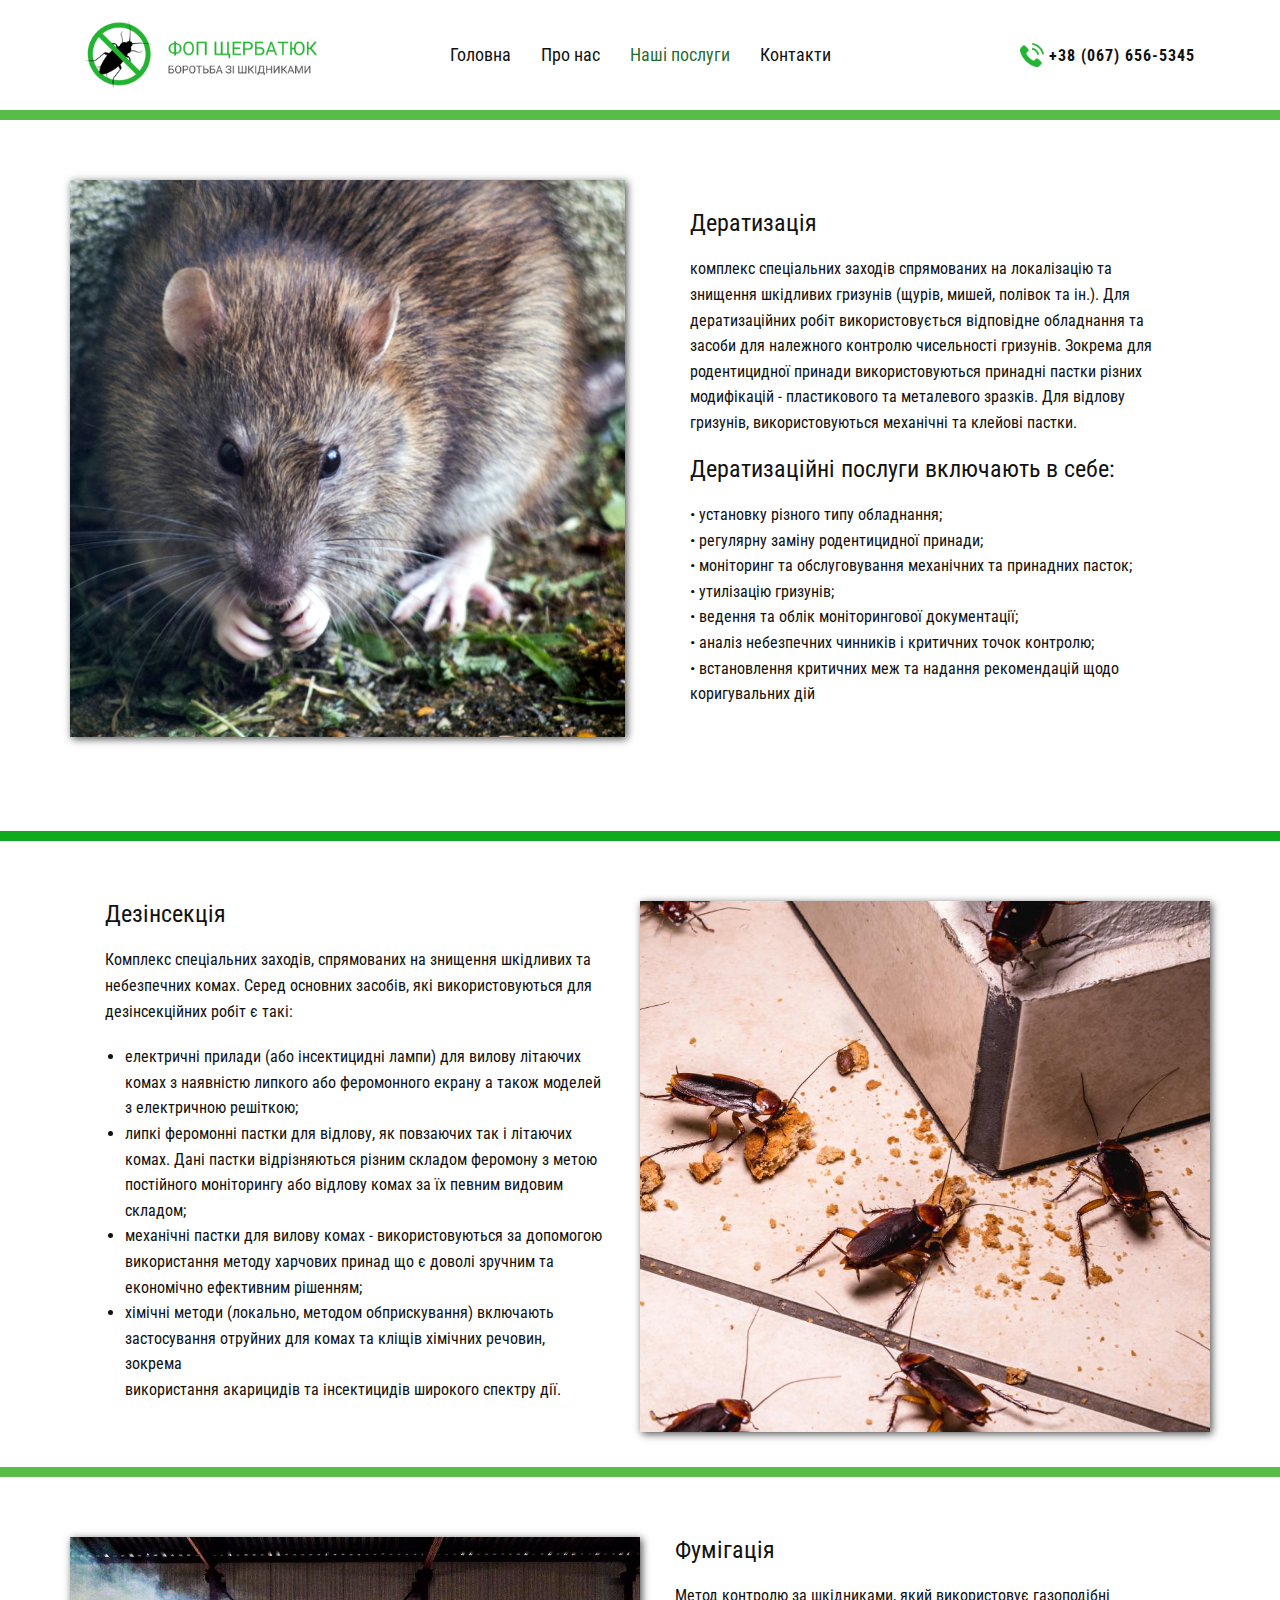
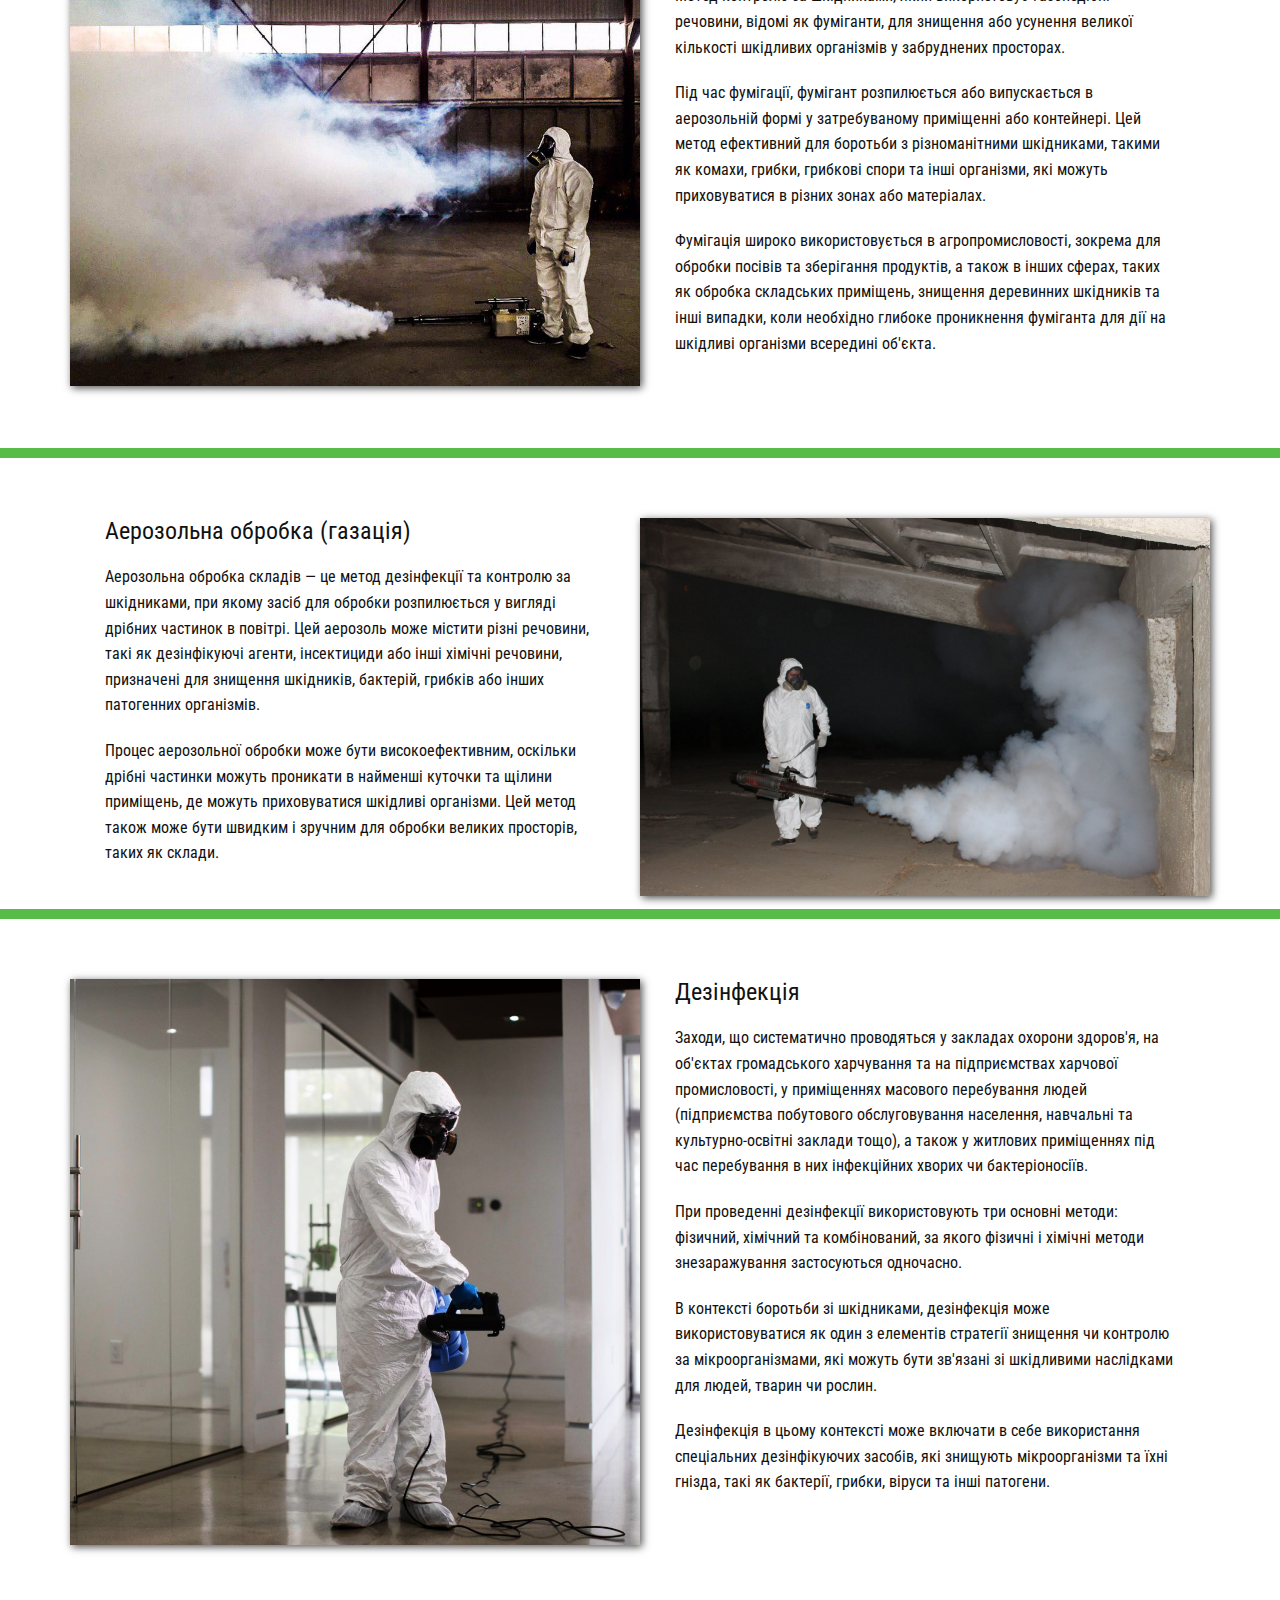
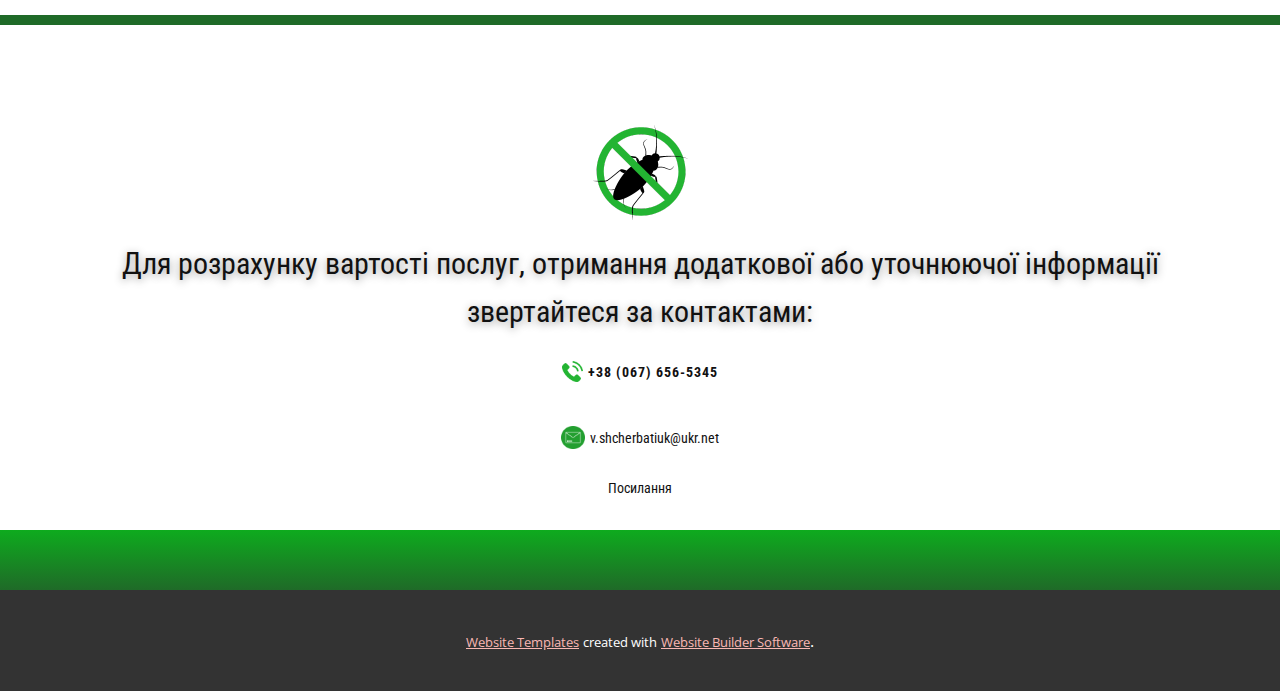
<file: ru/services.html>
<!DOCTYPE html>
<html style="font-size: 16px;" lang="uk-UA"><head>
    <meta name="viewport" content="width=device-width, initial-scale=1.0">
    <meta charset="utf-8">
    <meta name="keywords" content="Дезінсекція, Дератизація, Фумігація, Дезінфекція, складські приміщення, Боротьба зі Шкідниками в Україні, Pest Control, обробка великих приміщень, зали кафе і ресторанів, склади, ангари, торгові площі, знищення комах, гризунів та інших шкідників.">
    <meta name="description" content="Основні напрямки діяльності &quot;ФОП Щербатюк&quot; полягають ​в знищенні синантропних комах (клопів, тарганів, бліх та інших), гризунів, шкідливих мікроорганізмів (таких, як грибок і пліснява), проведення профілактичних заходів щодо боротьби з шкідниками. Працюємо як з фізичними, так і з юридичними особами по всій Україні. Можлива обробка великих приміщень, таких як зали кафе і ресторанів, склади, ангари, торгові площі. Гарантоване знищення комах, гризунів та інших шкідників.">
    <title>Наші послуги</title>
    <link rel="stylesheet" href="../nicepage.css" media="screen">
<link rel="stylesheet" href="../services.css" media="screen">
    <script class="u-script" type="text/javascript" src="../jquery.js" defer=""></script>
    <script class="u-script" type="text/javascript" src="../nicepage.js" defer=""></script>
    <link rel="icon" href="../images/favicon.png">
    <link id="u-theme-google-font" rel="stylesheet" href="../fonts.css">
    <link id="u-page-google-font" rel="stylesheet" href="../services-fonts.css">
    
    
    
    
    
    
    
    <script type="application/ld+json">{
		"@context": "http://schema.org",
		"@type": "Organization",
		"name": "vshcherbatiuk",
		"logo": "../images/logo1.png"
}</script>
    <meta name="theme-color" content="#f15048">
    <meta property="og:title" content="Наші послуги">
    <meta property="og:description" content="Основні напрямки діяльності &quot;ФОП Щербатюк&quot; полягають ​в знищенні синантропних комах (клопів, тарганів, бліх та інших), гризунів, шкідливих мікроорганізмів (таких, як грибок і пліснява), проведення профілактичних заходів щодо боротьби з шкідниками. Працюємо як з фізичними, так і з юридичними особами по всій Україні. Можлива обробка великих приміщень, таких як зали кафе і ресторанів, склади, ангари, торгові площі. Гарантоване знищення комах, гризунів та інших шкідників.">
    <meta property="og:type" content="website">
  </head>
  <body data-path-to-root="../" data-include-products="false" class="u-body u-stick-footer u-xl-mode" data-lang="ru"><header class="header u-clearfix u-header" id="sec-eb21" data-animation-name="" data-animation-duration="0" data-animation-delay="0" data-animation-direction=""><div class="u-clearfix u-sheet u-sheet-1">
        <img class="u-align-center-xs u-align-left-md u-align-left-sm u-hidden-lg u-hidden-xl u-image u-image-contain u-image-default u-preserve-proportions u-image-1" src="../images/logo-small.png" alt="" data-image-width="95" data-image-height="95" data-href="../ru/main.html">
        <img class="u-align-left-xs u-hidden-lg u-hidden-md u-hidden-sm u-hidden-xl u-image u-image-contain u-image-default u-preserve-proportions u-image-2" src="../images/telephone-icon-animated.gif" alt="" data-image-width="40" data-image-height="40" data-href="tel:+380676565345">
        <a href="../ru/main.html" class="u-align-left u-hidden-md u-hidden-sm u-hidden-xs u-image u-logo u-image-3" data-image-width="321" data-image-height="93" title="main">
          <img class="u-logo-image u-logo-image-1" src="../images/logo1.png">
        </a>
        <nav class="u-align-center-lg u-align-center-xl u-align-right-md u-align-right-sm u-align-right-xs u-menu u-menu-dropdown u-offcanvas u-menu-1" data-responsive-from="MD" data-position="">
          <div class="menu-collapse u-custom-font u-font-roboto-condensed" style="font-size: 1rem; letter-spacing: 0px;">
            <a class="u-button-style u-custom-effect-duration u-custom-left-right-menu-spacing u-custom-padding-bottom u-custom-text-active-color u-custom-text-color u-custom-text-hover-color u-custom-top-bottom-menu-spacing u-nav-link u-text-active-palette-1-base u-text-hover-palette-2-base" href="#">
          <svg class="u-svg-link" viewBox="0 0 24 24"><use xmlns:xlink="http://www.w3.org/1999/xlink" xlink:href="#menu-hamburger"></use></svg>
          <svg class="u-svg-content" version="1.1" id="menu-hamburger" viewBox="0 0 16 16" x="0px" y="0px" xmlns:xlink="http://www.w3.org/1999/xlink" xmlns="http://www.w3.org/2000/svg"><g><rect y="1" width="16" height="2"></rect><rect y="7" width="16" height="2"></rect><rect y="13" width="16" height="2"></rect>
</g></svg>
        </a>
          </div>
          <div class="u-custom-menu u-nav-container">
            <ul class="u-custom-font u-font-roboto-condensed u-nav u-spacing-10 u-unstyled u-nav-1"><li class="u-nav-item"><a class="u-button-style u-nav-link u-text-active-custom-color-5 u-text-body-color u-text-hover-custom-color-3" href="main.html" style="padding: 10px;">Головна</a>
</li><li class="u-nav-item"><a class="u-button-style u-nav-link u-text-active-custom-color-5 u-text-body-color u-text-hover-custom-color-3" href="main.html#about-section" style="padding: 10px;">Про нас</a>
</li><li class="u-nav-item"><a class="u-button-style u-nav-link u-text-active-custom-color-5 u-text-body-color u-text-hover-custom-color-3" href="main.html#services-section" style="padding: 10px;">Наші послуги</a><div class="u-nav-popup"><ul class="u-custom-font u-font-roboto-condensed u-h-spacing-20 u-nav u-unstyled u-v-spacing-10 u-nav-2"><li class="u-nav-item"><a class="u-button-style u-nav-link u-white" href="services.html#deratization-section">Дератизація</a>
</li><li class="u-nav-item"><a class="u-button-style u-nav-link u-white" href="services.html#disinsection-section">Дезінсекція</a>
</li><li class="u-nav-item"><a class="u-button-style u-nav-link u-white" href="services.html#fumigation-section">Фумігація</a>
</li><li class="u-nav-item"><a class="u-button-style u-nav-link u-white" href="services.html#aerosolisation-section">Газація</a>
</li><li class="u-nav-item"><a class="u-button-style u-nav-link u-white" href="services.html#desinfection-section">Дезінфекція</a>
</li></ul>
</div>
</li><li class="u-nav-item"><a class="u-button-style u-nav-link u-text-active-custom-color-5 u-text-body-color u-text-hover-custom-color-3" href="main.html#footer-section" style="padding: 10px;">Контакти</a>
</li></ul>
          </div>
          <div class="u-custom-menu u-nav-container-collapse">
            <div class="u-container-style u-custom-color-5 u-inner-container-layout u-opacity u-opacity-90 u-sidenav">
              <div class="u-inner-container-layout u-sidenav-overflow">
                <div class="u-menu-close"></div>
                <ul class="u-align-center u-custom-font u-font-roboto-condensed u-nav u-popupmenu-items u-spacing-15 u-text-active-grey-90 u-unstyled u-nav-3"><li class="u-nav-item"><a class="u-button-style u-nav-link" href="main.html">Головна</a>
</li><li class="u-nav-item"><a class="u-button-style u-nav-link" href="main.html#about-section">Про нас</a>
</li><li class="u-nav-item"><a class="u-button-style u-nav-link" href="main.html#services-section">Наші послуги</a><div class="u-nav-popup"><ul class="u-custom-font u-font-roboto-condensed u-h-spacing-20 u-nav u-unstyled u-v-spacing-10 u-nav-4"><li class="u-nav-item"><a class="u-button-style u-nav-link" href="services.html#deratization-section">Дератизація</a>
</li><li class="u-nav-item"><a class="u-button-style u-nav-link" href="services.html#disinsection-section">Дезінсекція</a>
</li><li class="u-nav-item"><a class="u-button-style u-nav-link" href="services.html#fumigation-section">Фумігація</a>
</li><li class="u-nav-item"><a class="u-button-style u-nav-link" href="services.html#aerosolisation-section">Газація</a>
</li><li class="u-nav-item"><a class="u-button-style u-nav-link" href="services.html#desinfection-section">Дезінфекція</a>
</li></ul>
</div>
</li><li class="u-nav-item"><a class="u-button-style u-nav-link" href="main.html#footer-section">Контакти</a>
</li></ul>
              </div>
            </div>
            <div class="u-black u-menu-overlay u-opacity u-opacity-50"></div>
          </div>
        </nav>
        <a href="tel:+380676565345" class="u-active-none u-align-center-md u-align-center-sm u-align-center-xs u-align-right-lg u-align-right-xl u-border-0 u-btn u-button-style u-custom-font u-font-roboto-condensed u-hidden-xs u-hover-feature u-hover-none u-none u-text-hover-grey-75 u-btn-1" title="Для розрахунку вартості послуг, отримання додаткової або уточнюючої інформації телефонуйте">​<span class="u-file-icon u-icon u-text-custom-color-3 u-icon-1" style="font-size: 1.5em; margin-right: 5px; vertical-align: -2px"><img src="../images/126341-762a72c1.png" alt="" data-original-src="../images/126341.png" data-color="#000000"></span>+38 (067) 656-5345</a>
      </div></header>
    <section class="u-border-10 u-border-no-bottom u-border-no-left u-border-no-right u-border-palette-4-base u-clearfix u-section-1" id="deratization-section">
      <div class="u-clearfix u-sheet u-sheet-1">
        <div class="data-layout-selected u-clearfix u-expanded-width u-gutter-30 u-layout-wrap u-layout-wrap-1">
          <div class="u-layout">
            <div class="u-layout-col">
              <div class="u-size-30">
                <div class="u-layout-row">
                  <div class="u-container-align-center u-container-style u-effect-hover-zoom u-image-round u-layout-cell u-size-30 u-layout-cell-1" data-image-width="1920" data-image-height="1432">
                    <div class="u-background-effect u-expanded">
                      <div class="u-background-effect-image u-expanded u-image u-image-1" data-image-width="1920" data-image-height="1432"></div>
                    </div>
                    <div class="u-container-layout u-container-layout-1"></div>
                  </div>
                  <div class="u-container-style u-layout-cell u-size-30 u-layout-cell-2">
                    <div class="u-container-layout u-valign-top-lg u-valign-top-md u-valign-top-sm u-valign-top-xs u-container-layout-2">
                      <h2 class="u-custom-font u-font-roboto-condensed u-text u-text-1">Дератизація</h2>
                      <p class="u-custom-font u-font-roboto-condensed u-text u-text-2">комплекс спеціальних заходів спрямованих на локалізацію та
знищення шкідливих гризунів (щурів, мишей, полівок та ін.). Для дератизаційних
робіт використовується відповідне обладнання та засоби для належного контролю
чисельності гризунів. Зокрема для родентицидної принади використовуються
принадні пастки різних модифікацій - пластикового та металевого зразків. Для
відлову гризунів, використовуються механічні та клейові пастки.</p>
                      <h2 class="u-custom-font u-font-roboto-condensed u-text u-text-3">Дератизаційні послуги включають в себе: <br>
                      </h2>
                      <p class="u-custom-font u-font-roboto-condensed u-text u-text-4"> • установку різного типу обладнання; <br>• регулярну заміну родентицидної принади; <br>• моніторинг та обслуговування механічних та принадних пасток; <br>• утилізацію гризунів; <br>• ведення та облік моніторингової документації; <br>• аналіз небезпечних чинників і критичних точок контролю; <br>• встановлення критичних меж та надання рекомендацій щодо <br>коригувальних дій
                      </p>
                    </div>
                  </div>
                </div>
              </div>
              <div class="u-size-30">
                <div class="u-layout-row">
                  <div class="u-container-style u-hidden u-layout-cell u-size-30 u-layout-cell-3">
                    <div class="u-container-layout u-container-layout-3"></div>
                  </div>
                  <div class="u-container-style u-hidden u-layout-cell u-size-30 u-layout-cell-4">
                    <div class="u-container-layout u-container-layout-4"></div>
                  </div>
                </div>
              </div>
            </div>
          </div>
        </div>
      </div>
    </section>
    <section class="u-border-10 u-border-custom-color-3 u-border-no-bottom u-border-no-left u-border-no-right u-clearfix u-section-2" id="disinsection-section">
      <div class="u-clearfix u-sheet u-sheet-1">
        <div class="data-layout-selected u-clearfix u-expanded-width u-layout-wrap u-layout-wrap-1">
          <div class="u-layout">
            <div class="u-layout-col">
              <div class="u-size-30">
                <div class="u-layout-row">
                  <div class="u-container-style u-layout-cell u-size-30 u-layout-cell-1">
                    <div class="u-container-layout u-container-layout-1">
                      <h2 class="u-custom-font u-font-roboto-condensed u-text u-text-1">Дезінсекція </h2>
                      <p class="u-custom-font u-font-roboto-condensed u-text u-text-2">Комплекс спеціальних заходів, спрямованих на знищення
шкідливих та небезпечних комах. Серед основних засобів, які в​икористовуються для
дезінсекційних робіт є такі:</p>
                      <ul class="u-custom-font u-font-roboto-condensed u-text u-text-3">
                        <li>електричні прилади (або інсектицидні лампи) для вилову літаючих
комах з наявністю липкого або феромонного екрану а також моделей з
електричною решіткою;</li>
                        <li>липкі феромонні пастки для відлову, як повзаючих так і літаючих комах.
Дані пастки відрізняються різним складом феромону з метою постійного
моніторингу або відлову комах за їх певним видовим складом;</li>
                        <li>механічні пастки для вилову комах - використовуються за допомогою <br>використання методу харчових принад що є доволі зручним та економічно
ефективним рішенням;
                        </li>
                        <li>хімічні методи (локально, методом обприскування) включають <br>застосування отруйних для комах та кліщів хімічних речовин, зокрема <br>використання акарицидів та інсектицидів широкого спектру дії.<br>
                        </li>
                      </ul>
                    </div>
                  </div>
                  <div class="u-container-align-center u-container-style u-effect-hover-zoom u-image-round u-layout-cell u-size-30 u-layout-cell-2" data-image-width="1200" data-image-height="800">
                    <div class="u-background-effect u-expanded">
                      <div class="u-background-effect-image u-expanded u-image u-image-1" data-image-width="1200" data-image-height="800"></div>
                    </div>
                    <div class="u-container-layout u-container-layout-2"></div>
                  </div>
                </div>
              </div>
              <div class="u-size-30">
                <div class="u-layout-row">
                  <div class="u-container-style u-hidden u-layout-cell u-size-30 u-layout-cell-3">
                    <div class="u-container-layout u-container-layout-3"></div>
                  </div>
                  <div class="u-container-style u-hidden u-layout-cell u-size-30 u-layout-cell-4">
                    <div class="u-container-layout u-container-layout-4"></div>
                  </div>
                </div>
              </div>
            </div>
          </div>
        </div>
      </div>
    </section>
    <section class="u-border-10 u-border-no-bottom u-border-no-left u-border-no-right u-border-palette-4-base u-clearfix u-container-align-center u-section-3" id="fumigation-section">
      <div class="u-clearfix u-sheet u-sheet-1">
        <div class="data-layout-selected u-clearfix u-expanded-width u-layout-wrap u-layout-wrap-1">
          <div class="u-layout">
            <div class="u-layout-col">
              <div class="u-size-30">
                <div class="u-layout-row">
                  <div class="u-container-align-center u-container-style u-effect-hover-zoom u-image-round u-layout-cell u-size-30 u-layout-cell-1" data-image-width="978" data-image-height="750">
                    <div class="u-background-effect u-expanded">
                      <div class="u-background-effect-image u-expanded u-image u-image-1" data-image-width="978" data-image-height="750"></div>
                    </div>
                    <div class="u-container-layout u-container-layout-1"></div>
                  </div>
                  <div class="u-container-style u-layout-cell u-size-30 u-layout-cell-2">
                    <div class="u-container-layout u-container-layout-2">
                      <h2 class="u-custom-font u-font-roboto-condensed u-text u-text-1">Фумігація </h2>
                      <p class="u-custom-font u-font-roboto-condensed u-text u-text-2"> Метод контролю за шкідниками, який використовує газоподібні речовини, відомі як фуміганти, для знищення або усунення великої кількості шкідливих організмів у забруднених просторах.</p>
                      <p class="u-custom-font u-font-roboto-condensed u-text u-text-3">Під час фумігації, фумігант розпилюється або випускається в аерозольній формі у затребуваному приміщенні або контейнері. Цей метод ефективний для боротьби з різноманітними шкідниками, такими як комахи, грибки, грибкові спори та інші організми, які можуть приховуватися в різних зонах або матеріалах. </p>
                      <p class="u-align-left-md u-align-left-sm u-align-left-xs u-custom-font u-font-roboto-condensed u-text u-text-4"> Фумігація широко використовується в агропромисловості, зокрема для обробки посівів та зберігання продуктів, а також в інших сферах, таких як обробка складських приміщень, знищення деревинних шкідників та інші випадки, коли необхідно глибоке проникнення фуміганта для дії на шкідливі організми всередині об'єкта.</p>
                    </div>
                  </div>
                </div>
              </div>
              <div class="u-size-30">
                <div class="u-layout-row">
                  <div class="u-container-style u-hidden u-layout-cell u-size-30 u-layout-cell-3">
                    <div class="u-container-layout u-container-layout-3"></div>
                  </div>
                  <div class="u-container-style u-hidden u-layout-cell u-size-30 u-layout-cell-4">
                    <div class="u-container-layout u-container-layout-4"></div>
                  </div>
                </div>
              </div>
            </div>
          </div>
        </div>
      </div>
    </section>
    <section class="u-border-10 u-border-no-bottom u-border-no-left u-border-no-right u-border-palette-4-base u-clearfix u-container-align-center u-section-4" id="aerosolisation-section">
      <div class="u-clearfix u-sheet u-sheet-1">
        <div class="data-layout-selected u-clearfix u-expanded-width u-layout-wrap u-layout-wrap-1">
          <div class="u-layout">
            <div class="u-layout-col">
              <div class="u-size-30">
                <div class="u-layout-row">
                  <div class="u-container-style u-layout-cell u-size-30 u-layout-cell-1">
                    <div class="u-container-layout u-container-layout-1">
                      <h2 class="u-custom-font u-font-roboto-condensed u-text u-text-1">Аерозольна обробка (газація) </h2>
                      <p class="u-custom-font u-font-roboto-condensed u-text u-text-2"> Аерозольна обробка складів — це метод дезінфекції та контролю за шкідниками, при якому засіб для обробки розпилюється у вигляді дрібних частинок в повітрі. Цей аерозоль може містити різні речовини, такі як дезінфікуючі агенти, інсектициди або інші хімічні речовини, призначені для знищення шкідників, бактерій, грибків або інших патогенних організмів. </p>
                      <p class="u-custom-font u-font-roboto-condensed u-text u-text-3"> Процес аерозольної обробки може бути високоефективним, оскільки дрібні частинки можуть проникати в найменші куточки та щілини приміщень, де можуть приховуватися шкідливі організми. Цей метод також може бути швидким і зручним для обробки великих просторів, таких як склади.</p>
                    </div>
                  </div>
                  <div class="u-container-align-center u-container-style u-effect-hover-zoom u-image-round u-layout-cell u-size-30 u-layout-cell-2" data-image-width="2560" data-image-height="1707">
                    <div class="u-background-effect u-expanded">
                      <div class="u-background-effect-image u-expanded u-image u-image-1" data-image-width="2560" data-image-height="1707"></div>
                    </div>
                    <div class="u-container-layout u-container-layout-2"></div>
                  </div>
                </div>
              </div>
              <div class="u-size-30">
                <div class="u-layout-row">
                  <div class="u-container-style u-hidden u-layout-cell u-size-30 u-layout-cell-3">
                    <div class="u-container-layout u-container-layout-3"></div>
                  </div>
                  <div class="u-container-style u-hidden u-layout-cell u-size-30 u-layout-cell-4">
                    <div class="u-container-layout u-container-layout-4"></div>
                  </div>
                </div>
              </div>
            </div>
          </div>
        </div>
      </div>
    </section>
    <section class="u-border-10 u-border-no-bottom u-border-no-left u-border-no-right u-border-palette-4-base u-clearfix u-section-5" id="desinfection-section">
      <div class="u-clearfix u-sheet u-sheet-1">
        <div class="data-layout-selected u-clearfix u-expanded-width u-layout-wrap u-layout-wrap-1">
          <div class="u-layout">
            <div class="u-layout-col">
              <div class="u-size-30">
                <div class="u-layout-row">
                  <div class="u-container-align-center u-container-style u-effect-hover-zoom u-image-round u-layout-cell u-size-30 u-layout-cell-1" data-image-width="1920" data-image-height="1080">
                    <div class="u-background-effect u-expanded">
                      <div class="u-background-effect-image u-expanded u-image u-image-1" data-image-width="1920" data-image-height="1080"></div>
                    </div>
                    <div class="u-container-layout u-container-layout-1"></div>
                  </div>
                  <div class="u-container-style u-layout-cell u-size-30 u-layout-cell-2">
                    <div class="u-container-layout u-container-layout-2">
                      <h2 class="u-custom-font u-font-roboto-condensed u-text u-text-1">Дезінфекція</h2>
                      <p class="u-custom-font u-font-roboto-condensed u-text u-text-2"> Заходи, що систематично проводяться у закладах охорони здоров'я, на об'єктах громадського харчування та на підприємствах харчової промисловості, у приміщеннях масового перебування людей (підприємства побутового обслуговування населення, навчальні та культурно-освітні заклади тощо), а також у житлових приміщеннях під час перебування в них інфекційних хворих чи бактеріоносіїв.</p>
                      <p class="u-custom-font u-font-roboto-condensed u-text u-text-3">При проведенні дезінфекції використовують три основні методи: фізичний, хімічний та комбінований, за якого фізичні і хімічні методи знезаражування застосуються одночасно.</p>
                      <p class="u-custom-font u-font-roboto-condensed u-text u-text-4"> В контексті боротьби зі шкідниками, дезінфекція може використовуватися як один з елементів стратегії знищення чи контролю за мікроорганізмами, які можуть бути зв'язані зі шкідливими наслідками для людей, тварин чи рослин.</p>
                      <p class="u-custom-font u-font-roboto-condensed u-text u-text-5">Дезінфекція в цьому контексті може включати в себе використання спеціальних дезінфікуючих засобів, які знищують мікроорганізми та їхні гнізда, такі як бактерії, грибки, віруси та інші патогени.</p>
                    </div>
                  </div>
                </div>
              </div>
              <div class="u-size-30">
                <div class="u-layout-row">
                  <div class="u-container-style u-hidden u-layout-cell u-size-30 u-layout-cell-3">
                    <div class="u-container-layout u-container-layout-3"></div>
                  </div>
                  <div class="u-container-style u-hidden u-layout-cell u-size-30 u-layout-cell-4">
                    <div class="u-container-layout u-container-layout-4"></div>
                  </div>
                </div>
              </div>
            </div>
          </div>
        </div>
      </div>
    </section>
    
    
    
    <footer class="footer u-align-center u-border-10 u-border-custom-color-5 u-border-no-bottom u-border-no-left u-border-no-right u-clearfix u-container-align-center-lg u-container-align-center-xl u-container-align-center-xs u-footer u-footer" id="footer-section"><div class="data-layout-selected u-clearfix u-expanded-width u-gutter-0 u-layout-wrap u-layout-wrap-1">
        <div class="u-layout">
          <div class="u-layout-col">
            <div class="u-container-style u-layout-cell u-size-30 u-layout-cell-1">
              <div class="u-container-layout u-container-layout-1">
                <a href="../ru/main.html" class="u-align-center u-image u-logo u-image-1" data-image-width="95" data-image-height="95" title="main">
                  <img src="../images/logo-small.png" class="u-logo-image u-logo-image-1">
                </a>
                <p class="u-align-center u-custom-font u-font-roboto-condensed u-large-text u-text u-text-variant u-text-1">Для розрахунку вартості послуг, отримання додаткової або уточнюючої інформації звертайтеся за контактами:</p>
                <a href="tel:+380676565345" class="u-active-none u-align-center u-border-0 u-btn u-button-style u-custom-font u-font-roboto-condensed u-hover-feature u-hover-none u-none u-text-hover-custom-color-3 u-btn-1">​<span class="u-file-icon u-icon u-text-custom-color-3 u-icon-1" style="font-size: 1.5em; margin-right: 5px; vertical-align: -2px"><img src="../images/126341-762a72c1.png" alt="" data-original-src="../images/126341.png" data-color="#000000"></span>+38 (067) 656-5345</a>
                <a href="mailto:v.shcherbatiuk@ukr.net" class="u-active-none u-align-center u-border-0 u-btn u-button-style u-custom-font u-font-roboto-condensed u-hover-feature u-hover-none u-none u-text-hover-custom-color-5 u-btn-2">​<span class="u-file-icon u-icon u-text-custom-color-3 u-icon-2" style="font-size: 1.6876em; margin-right: 5px"><img src="../images/8573564-752e950d.png" alt="" data-original-src="../images/8573564.png" data-color="#4caf50"></span>v.shcherbatiuk@ukr.net</a>
                <a href="https://nicepage.com/c/pricing-website-templates" class="u-active-none u-border-hover-grey-75 u-btn u-button-style u-custom-font u-file-link u-font-roboto-condensed u-hover-feature u-hover-none u-none u-text-hover-custom-color-5 u-btn-3" target="_blank">Посилання</a>
              </div>
            </div>
            <div class="u-container-style u-gradient u-layout-cell u-size-30 u-layout-cell-2">
              <div class="u-container-layout u-container-layout-2"></div>
            </div>
          </div>
        </div>
      </div></footer>
    <section class="u-backlink u-clearfix u-grey-80">
      <a class="u-link" href="https://nicepage.com/website-templates" target="_blank">
        <span>Website Templates</span>
      </a>
      <p class="u-text">
        <span>created with</span>
      </p>
      <a class="u-link" href="" target="_blank">
        <span>Website Builder Software</span>
      </a>. 
    </section><span style="height: 64px; width: 64px; margin-left: 0px; margin-right: auto; margin-top: 0px; background-image: none; right: 20px; bottom: 20px; padding: 15px;" class="u-back-to-top u-custom-color-5 u-icon u-icon-circle u-opacity u-opacity-85" data-href="#">
        <svg class="u-svg-link" preserveAspectRatio="xMidYMin slice" viewBox="0 0 551.13 551.13"><use xmlns:xlink="http://www.w3.org/1999/xlink" xlink:href="#svg-1d98"></use></svg>
        <svg class="u-svg-content" enable-background="new 0 0 551.13 551.13" viewBox="0 0 551.13 551.13" xmlns="http://www.w3.org/2000/svg" id="svg-1d98"><path d="m275.565 189.451 223.897 223.897h51.668l-275.565-275.565-275.565 275.565h51.668z"></path></svg>
    </span>
  
</body></html>
</file>
